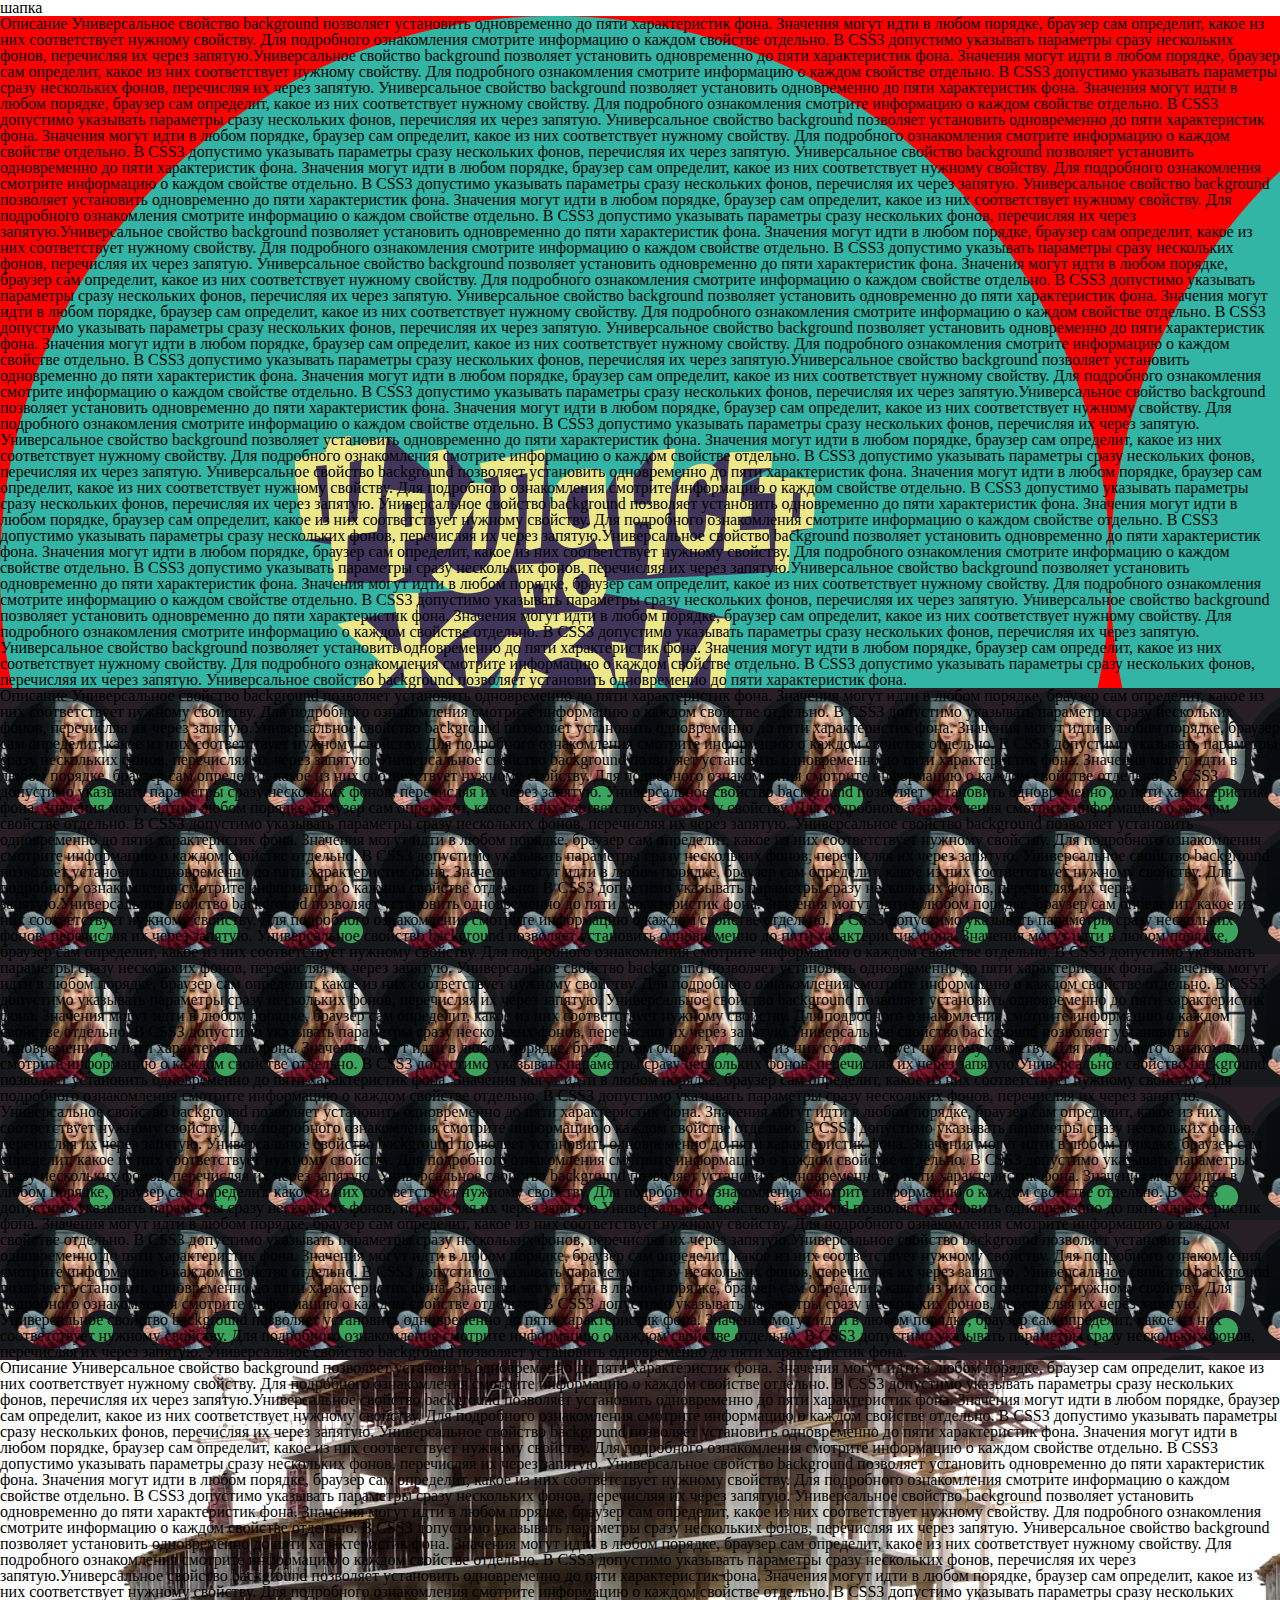
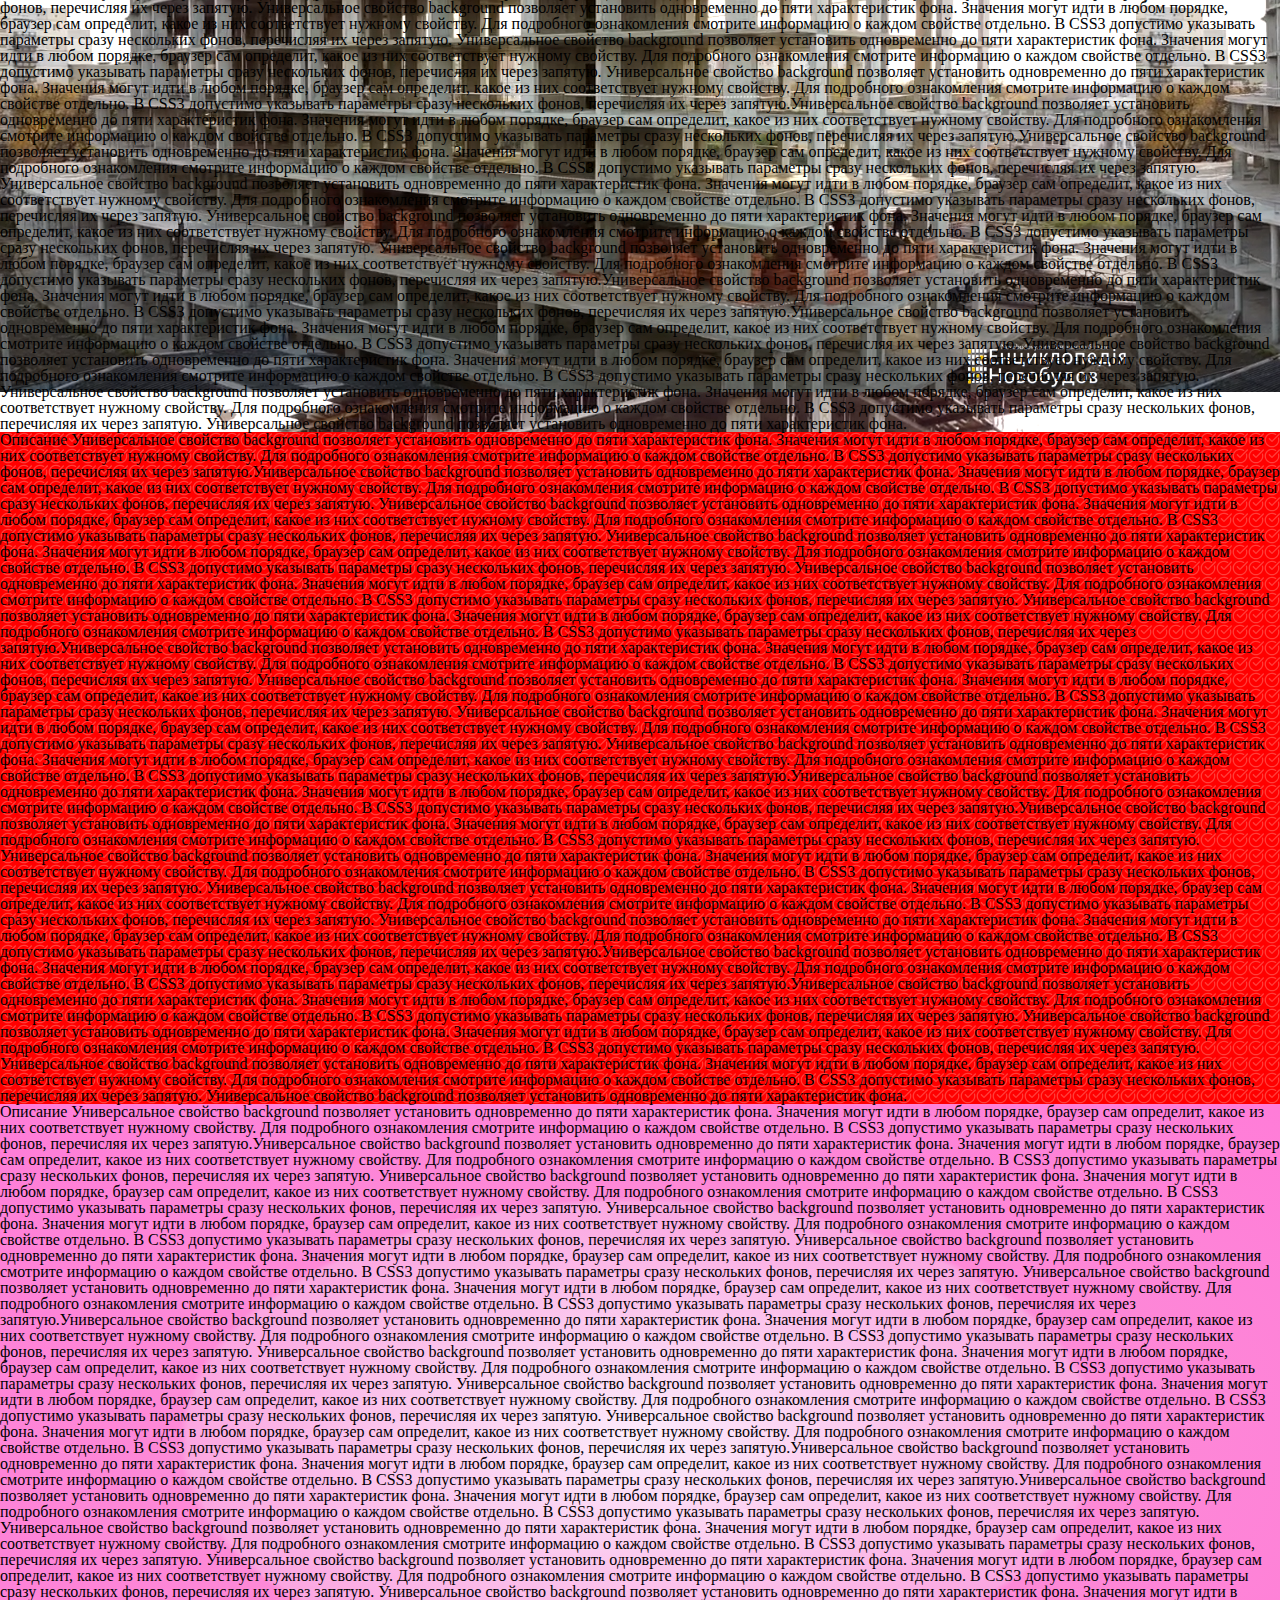
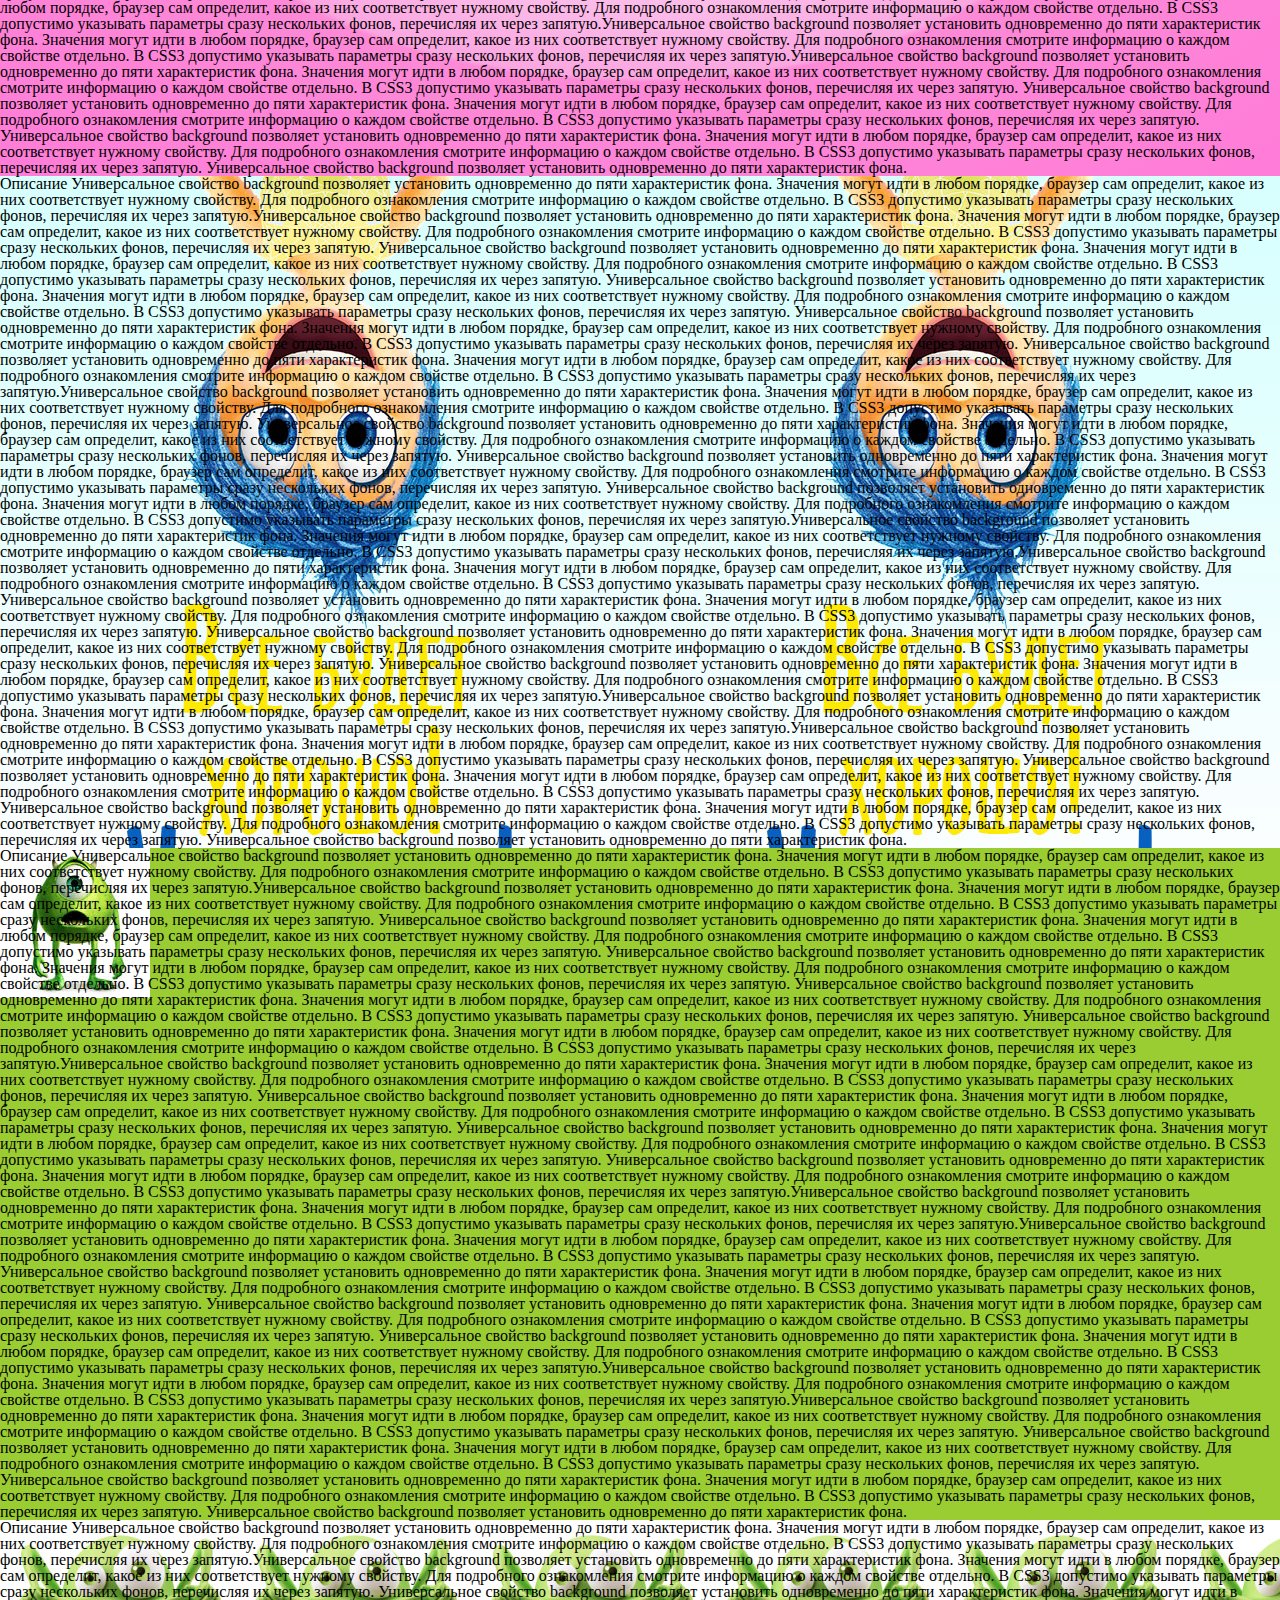
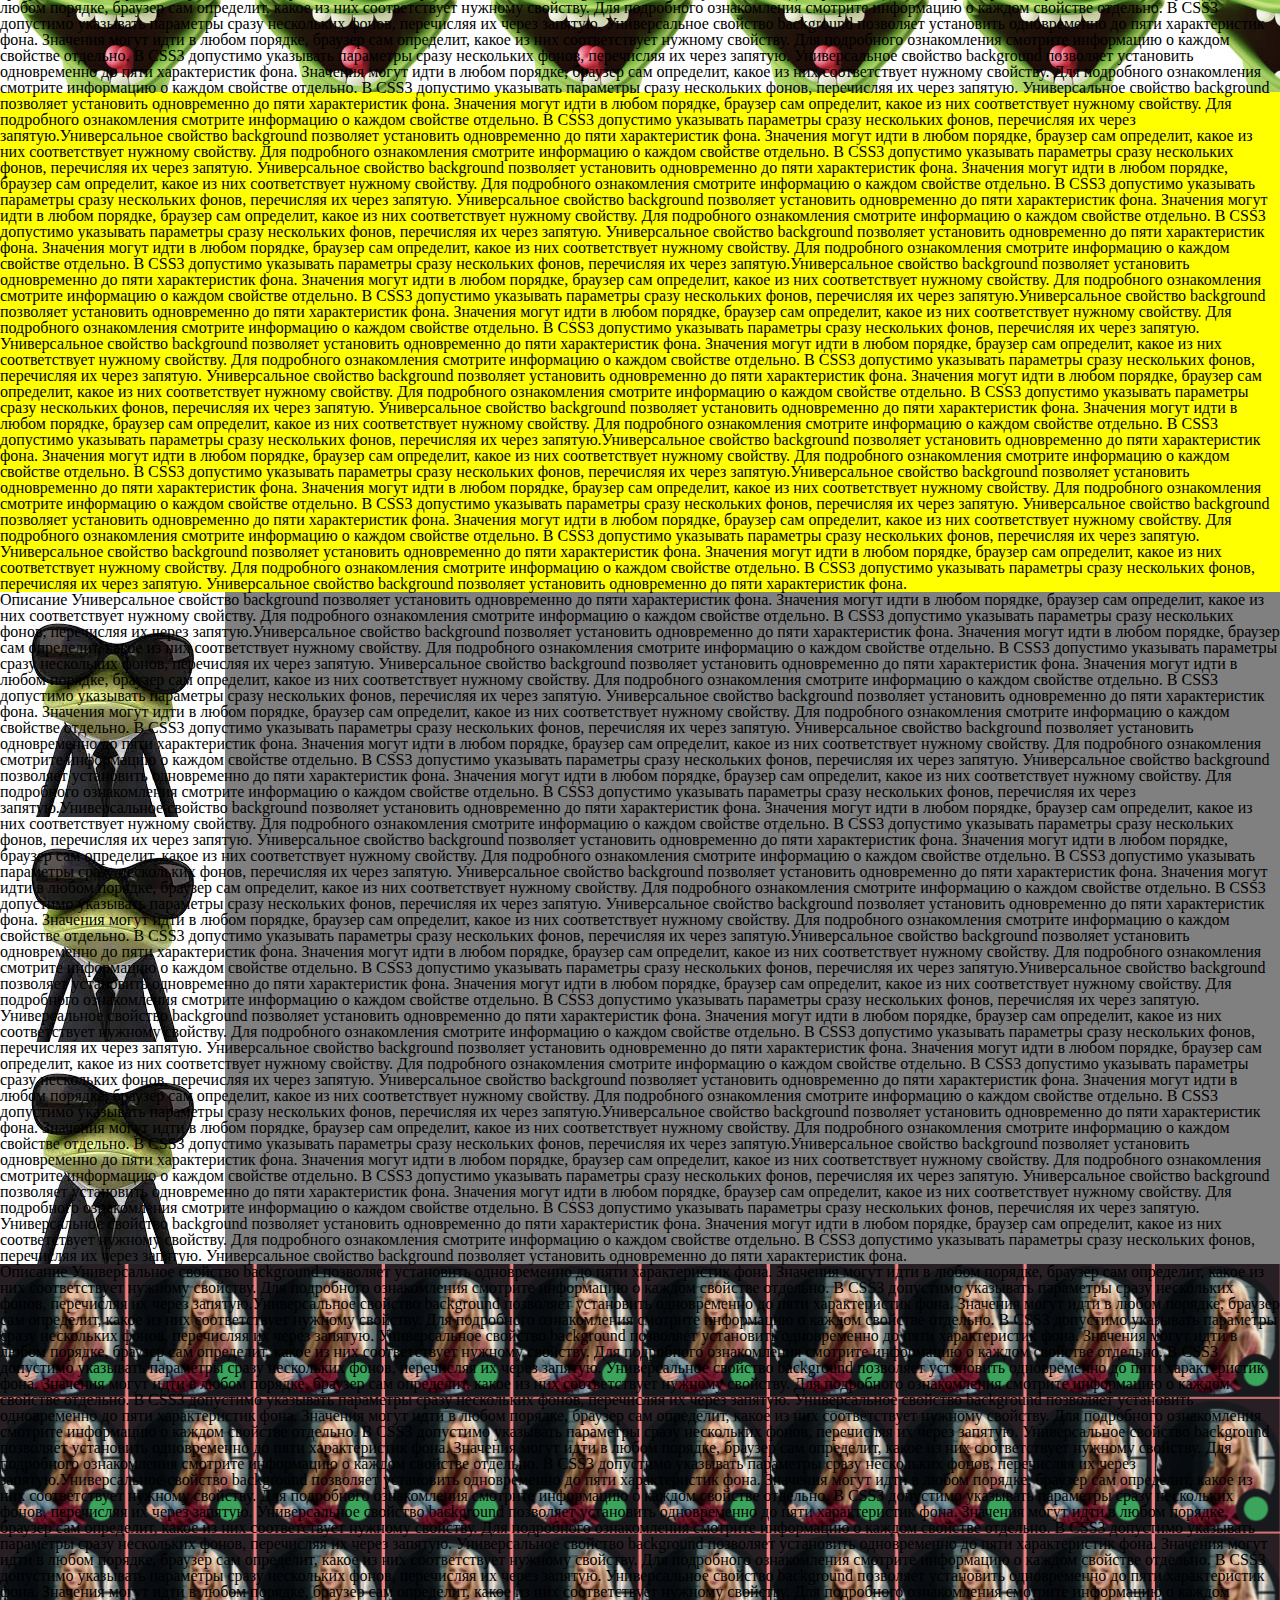
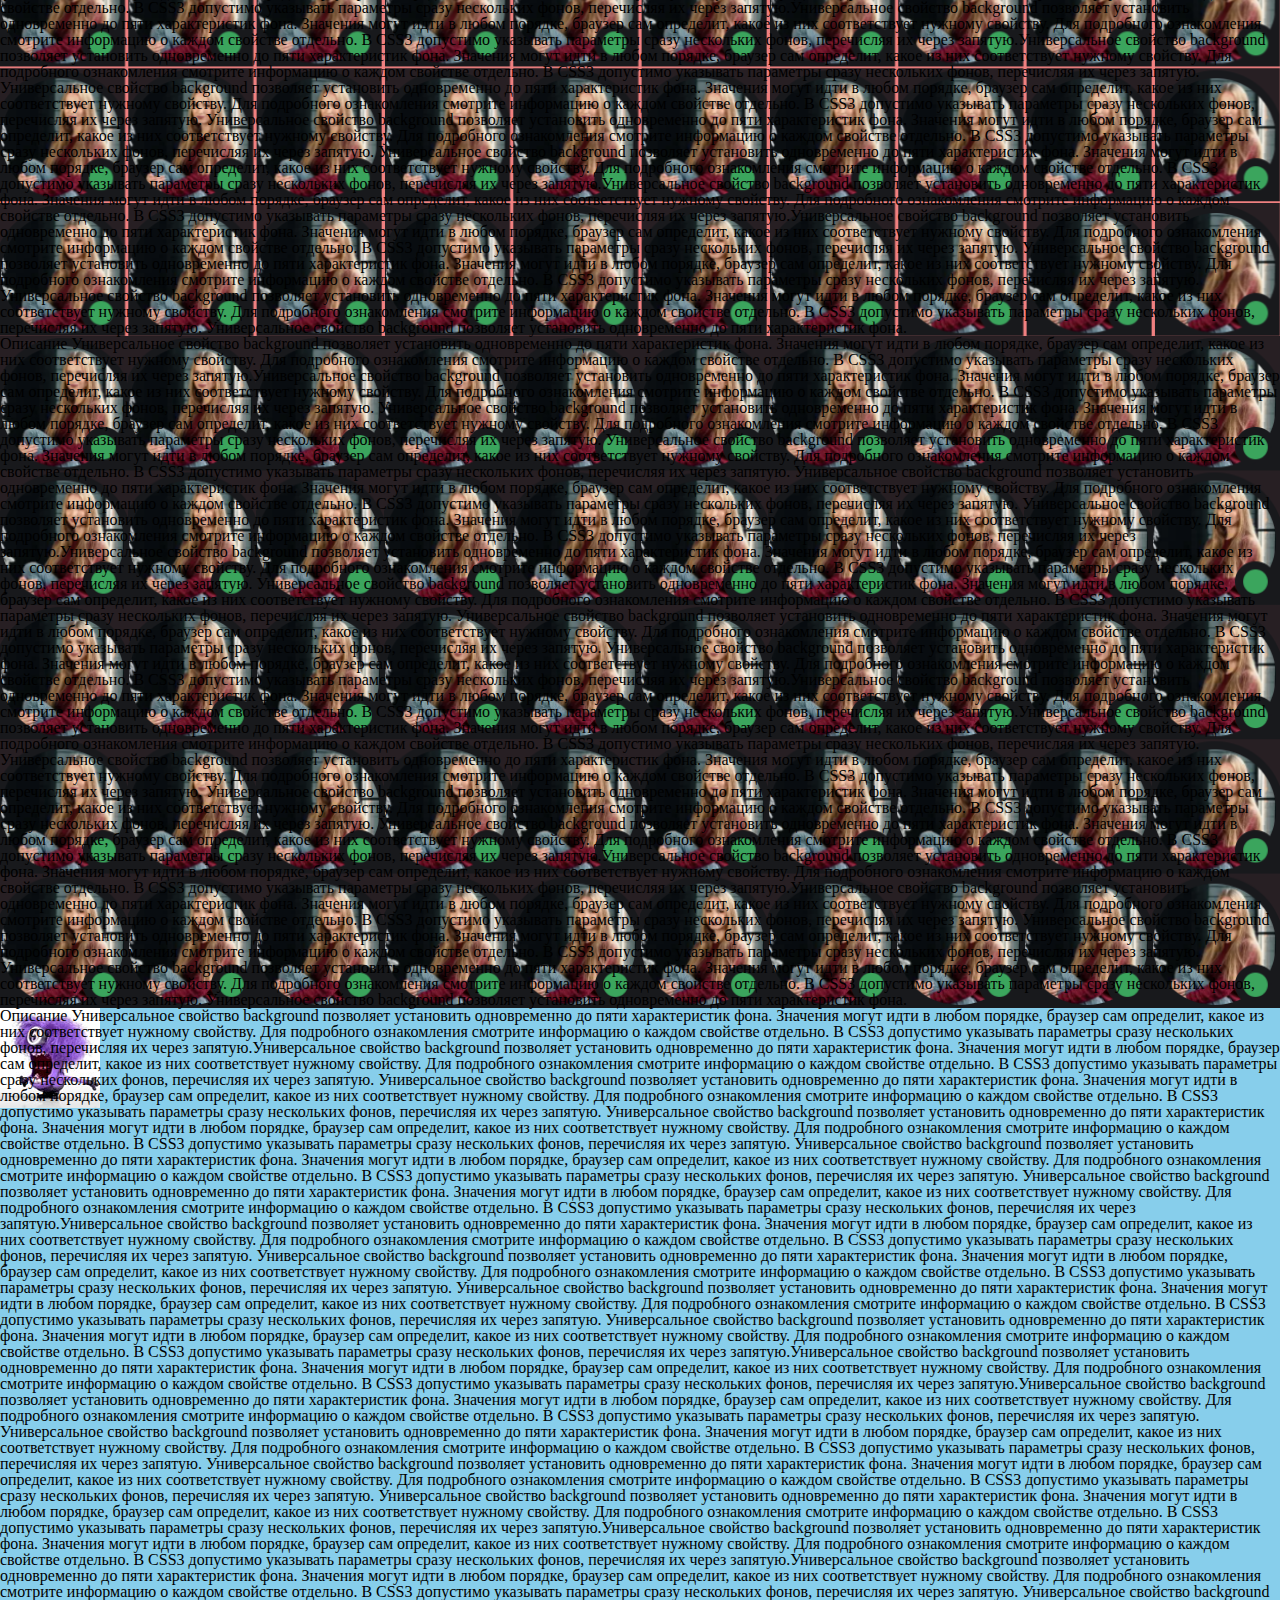
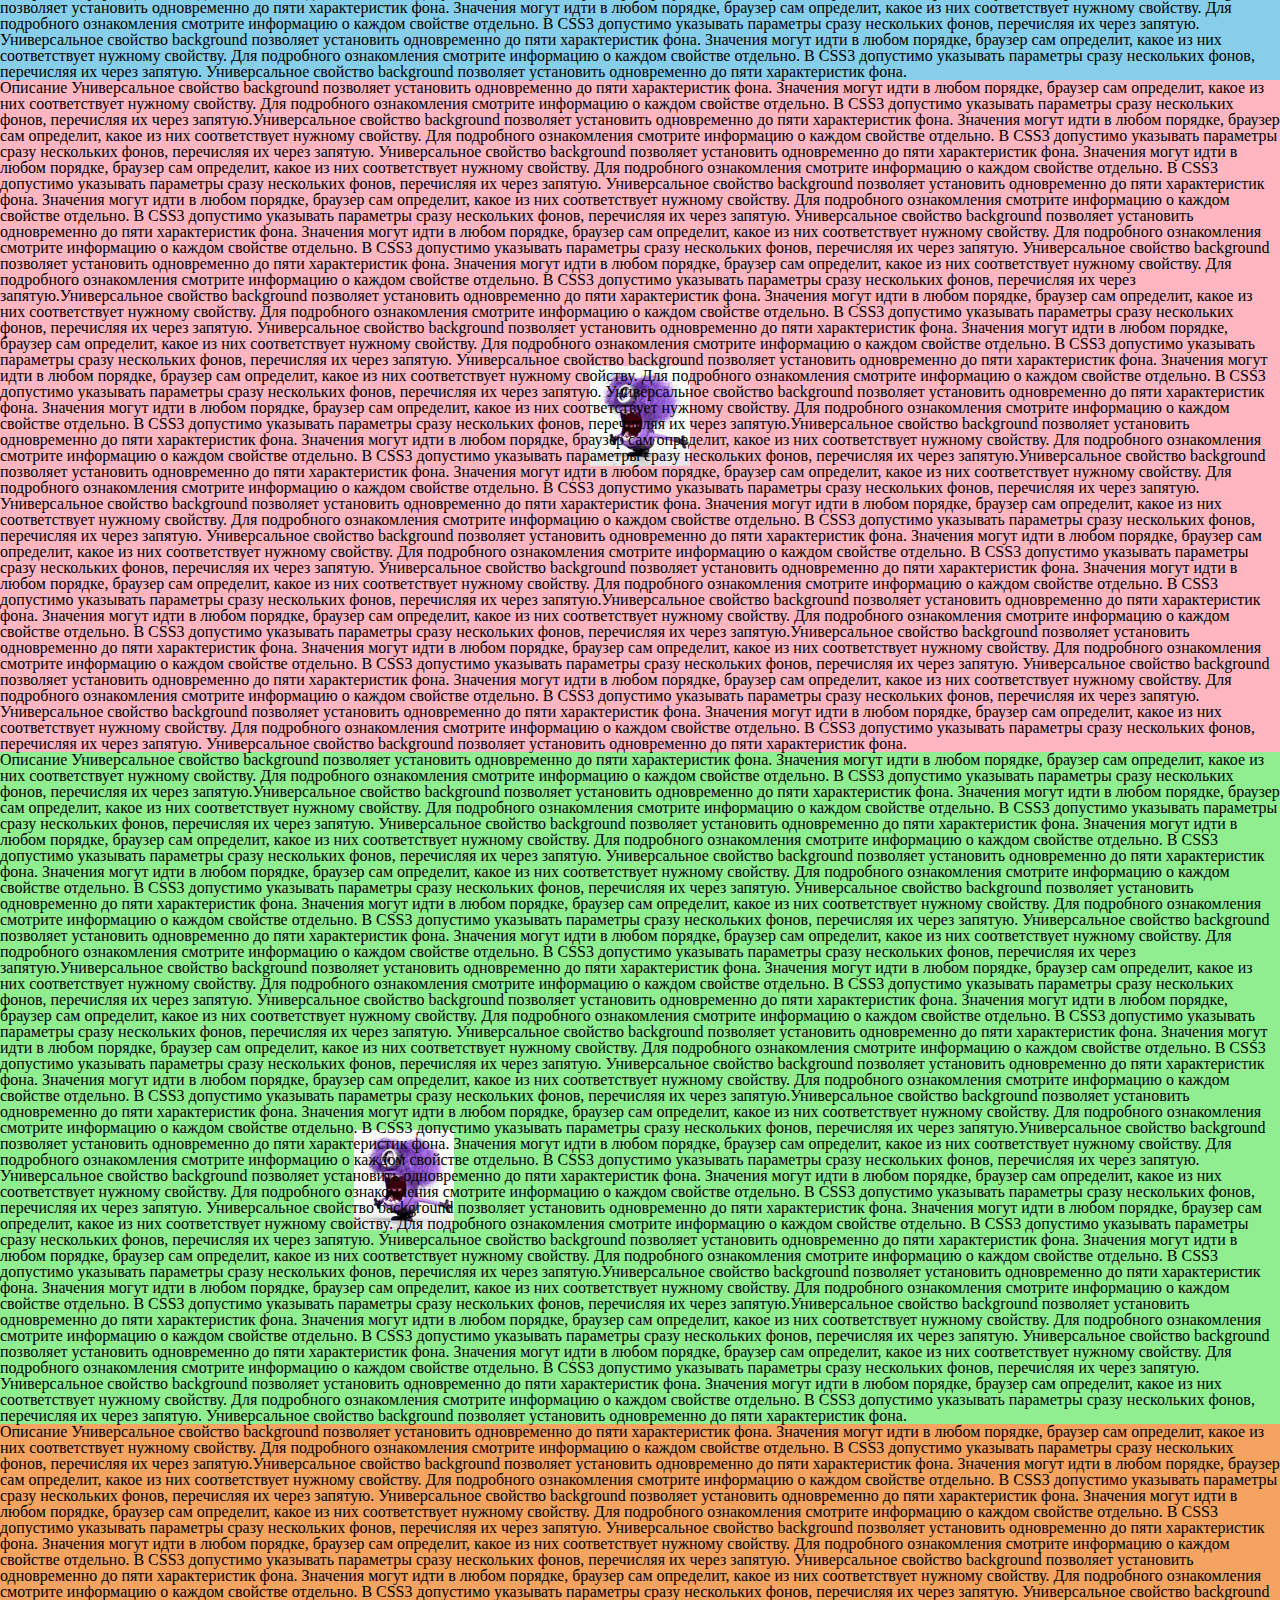
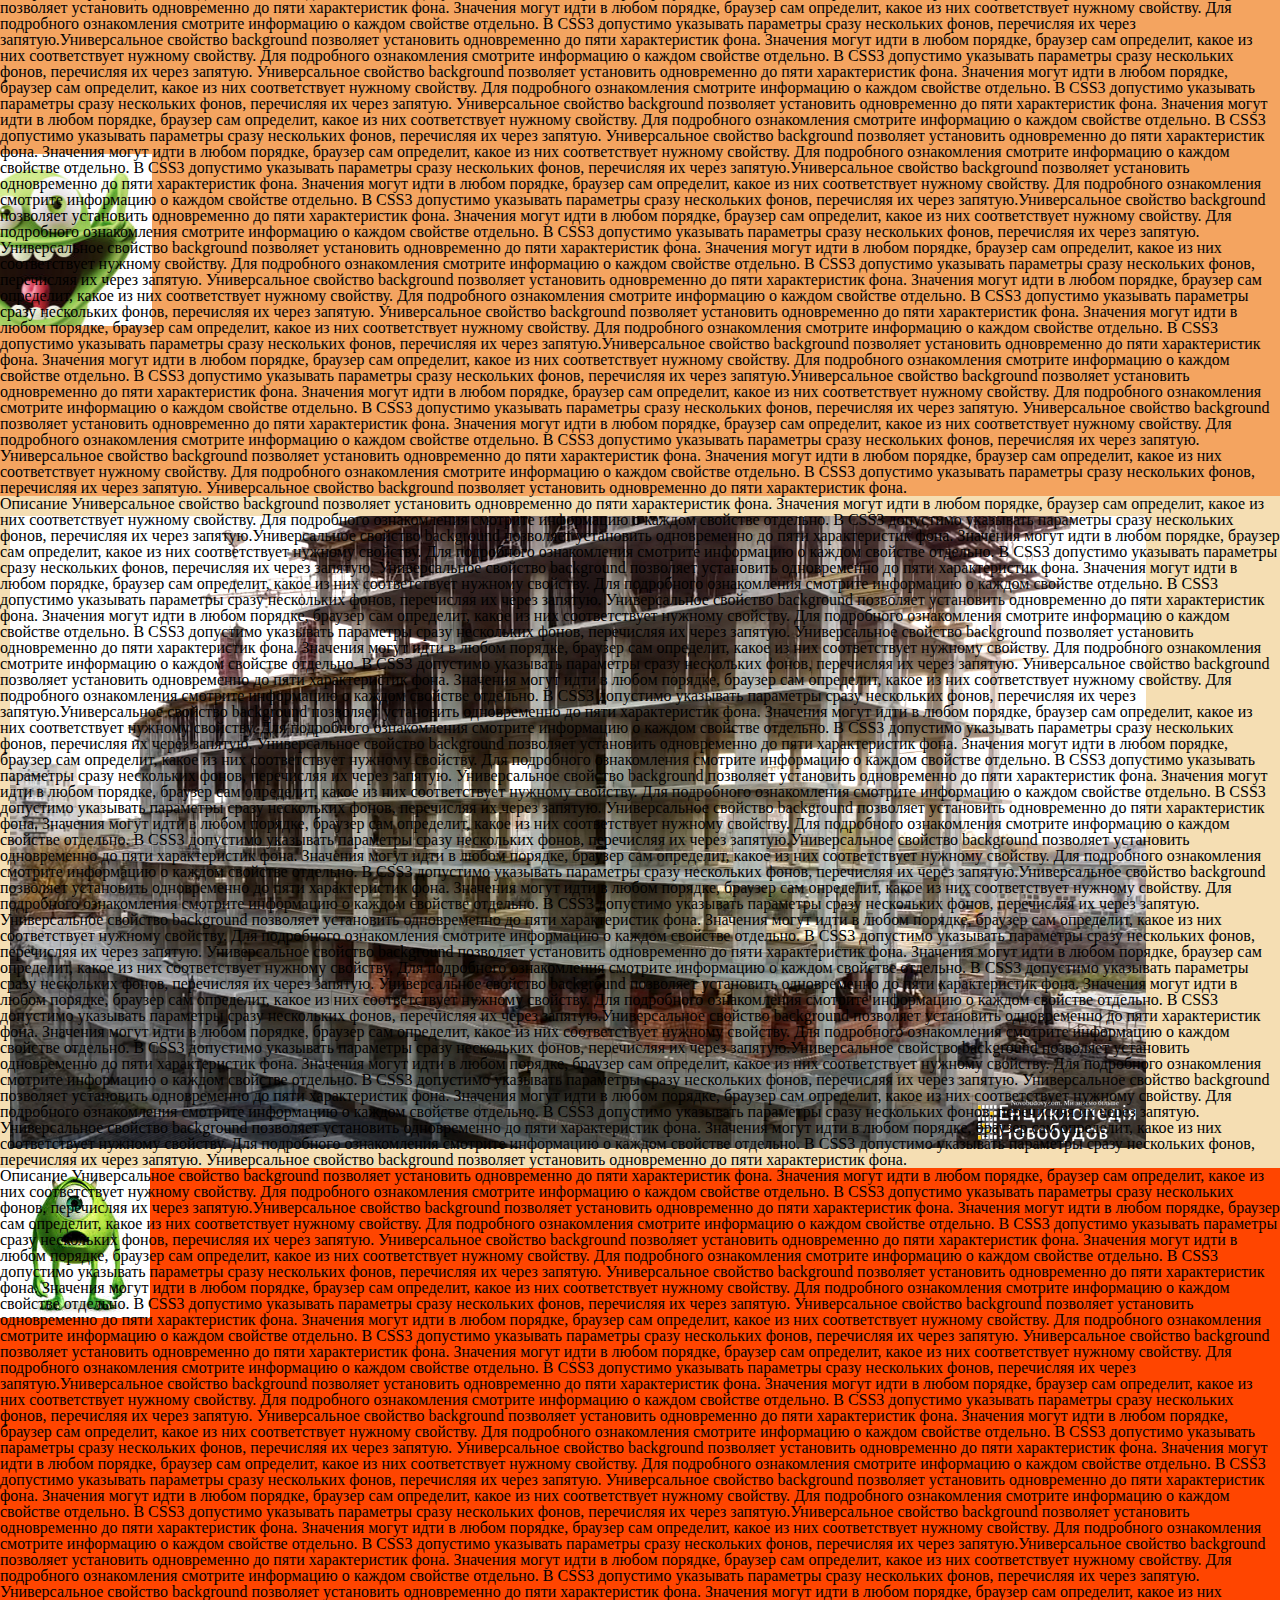
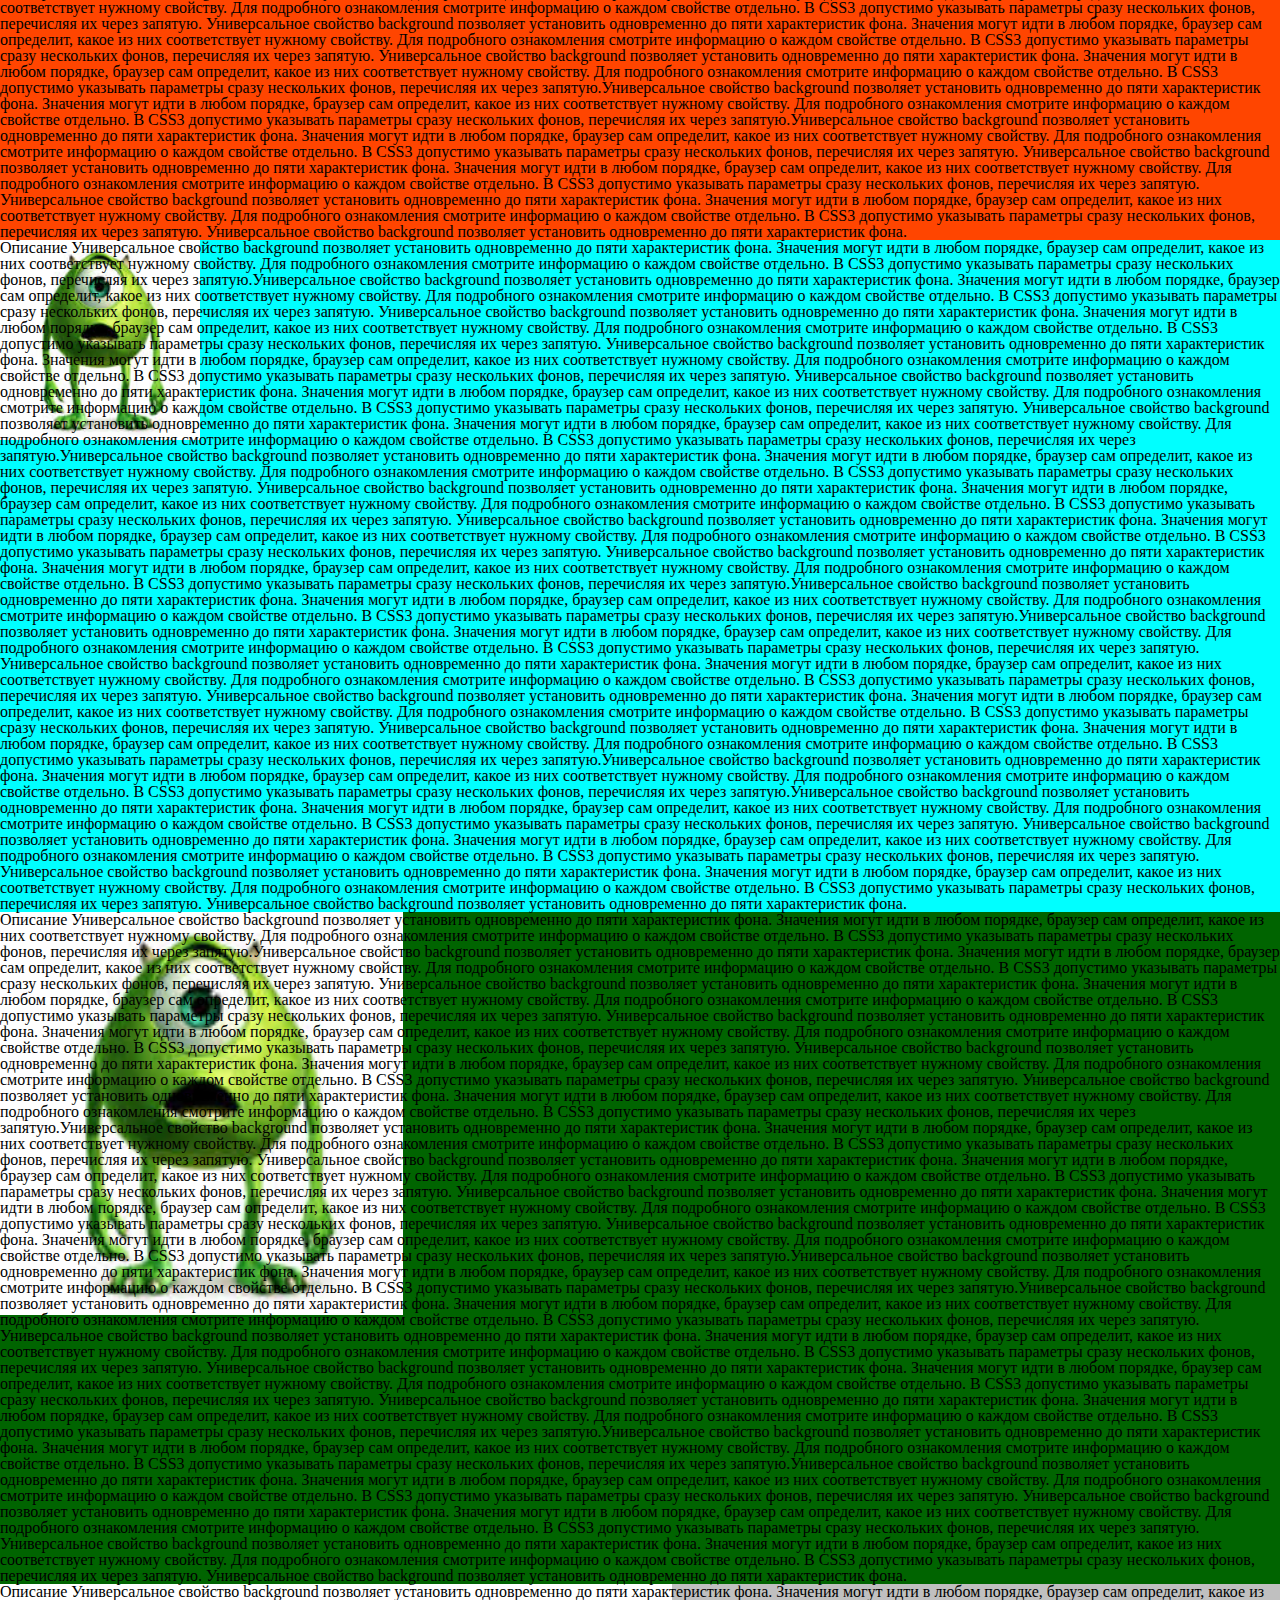
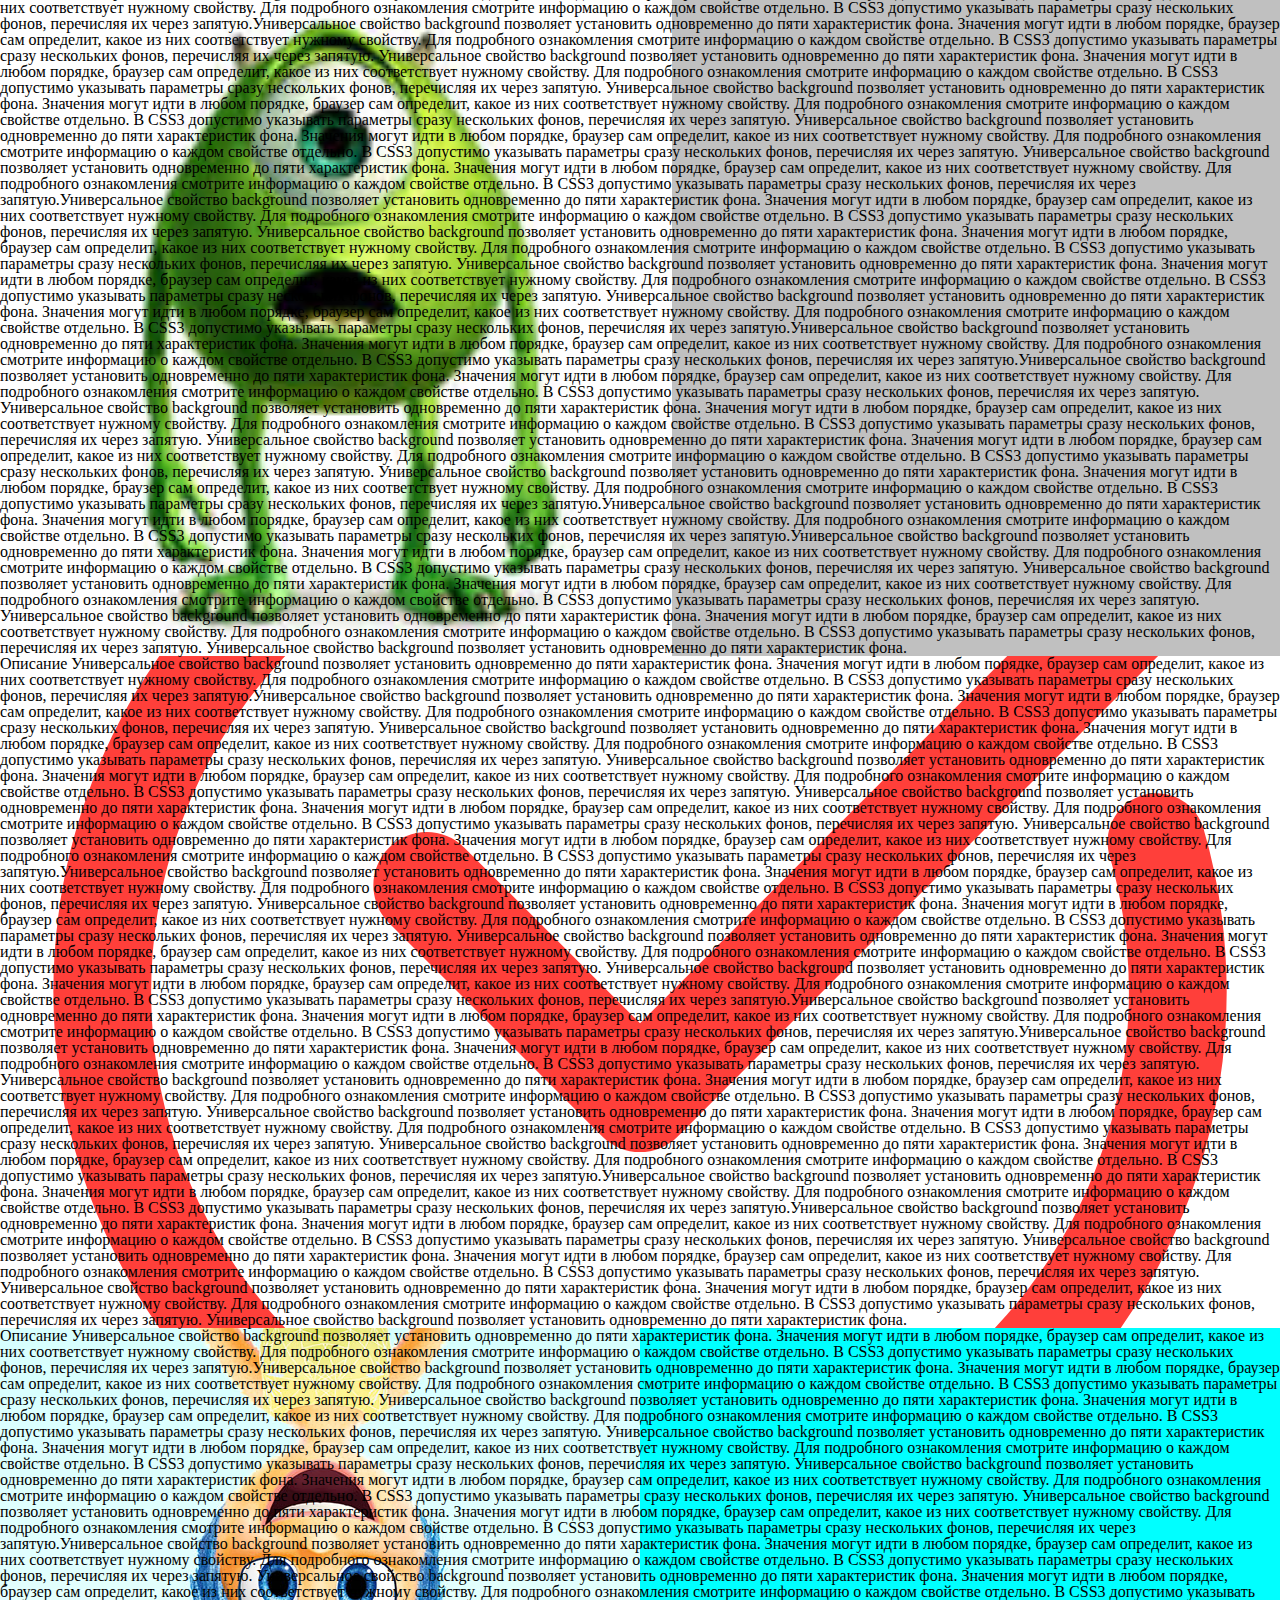
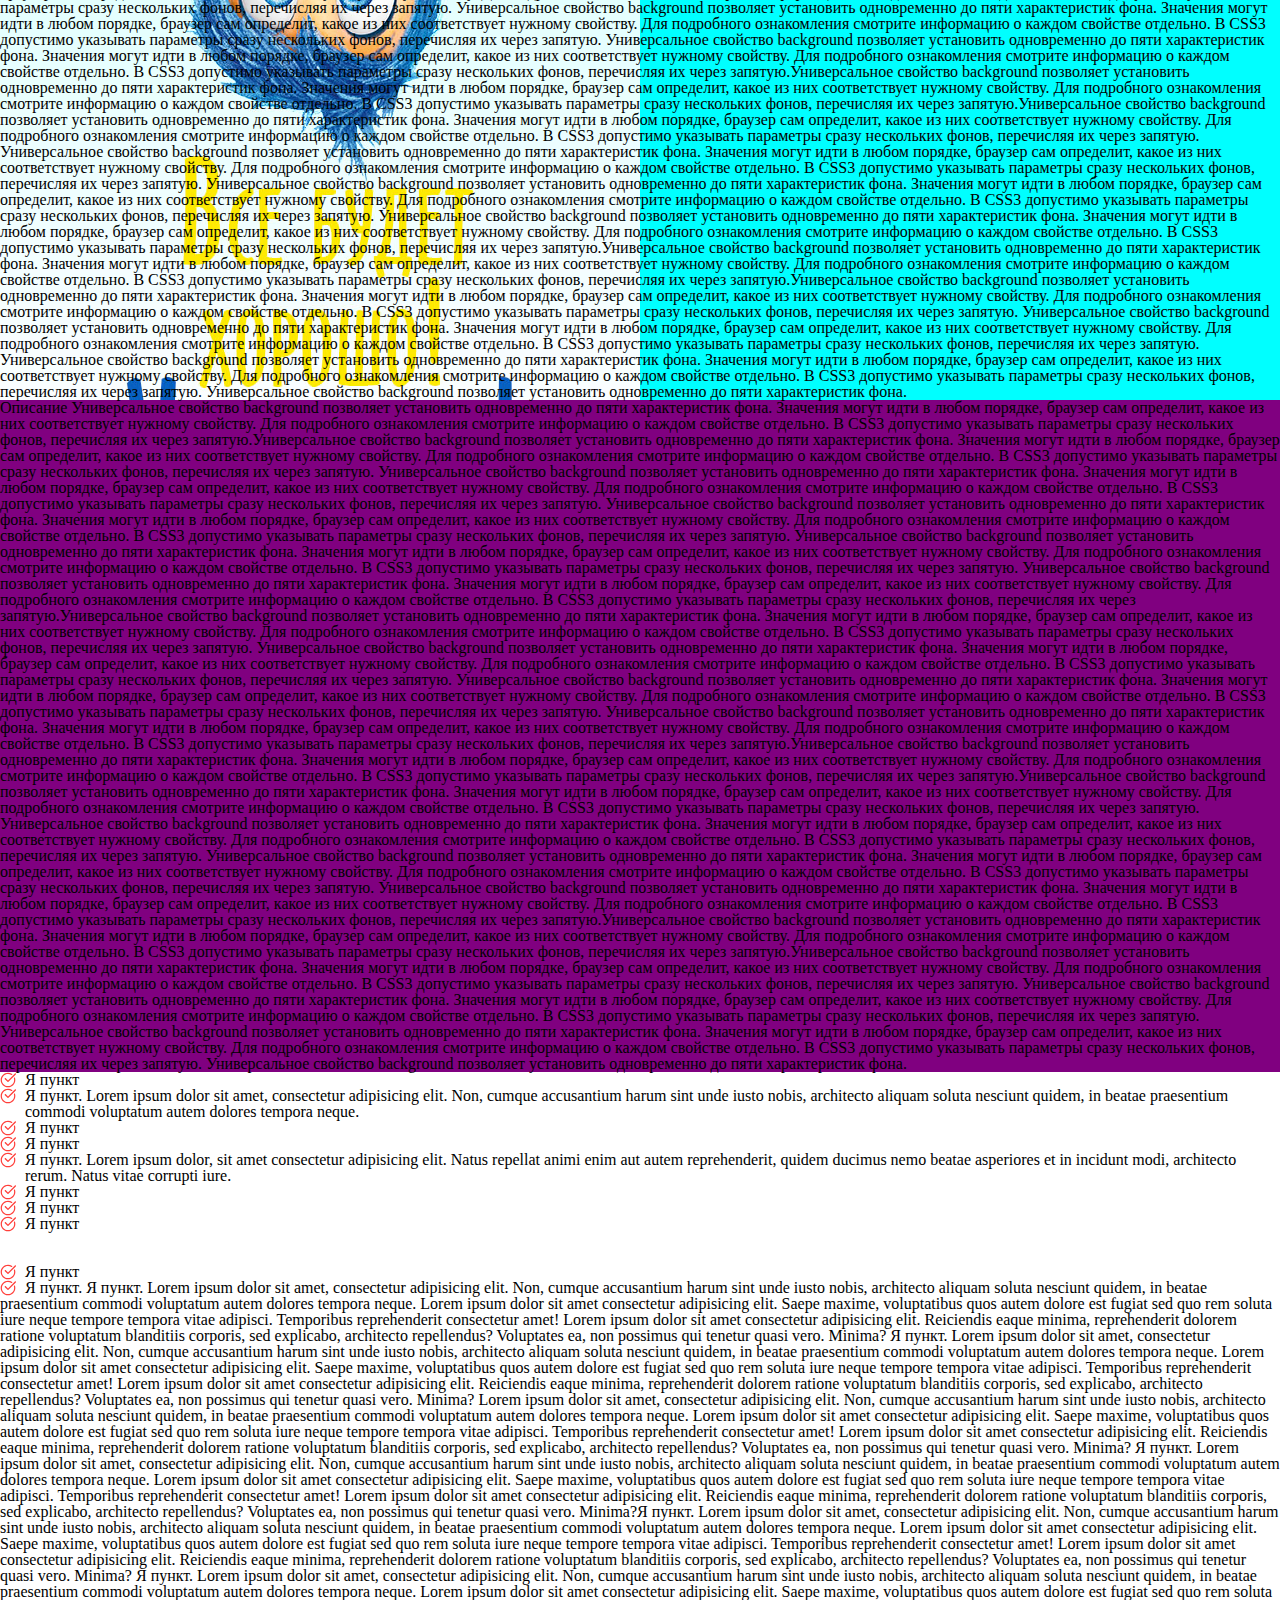
<file: index.html>
<!DOCTYPE html>
<html lang="ru">
	<head>
		<meta charset="UTF-8">
		<meta http-equiv="X-UA-Compatible" content="IE=edge">
		<meta name="viewport" content="width=device-width, initial-scale=1.0">
		<link rel="stylesheet" href="css/style.css">
		<title>Lesson 7 - Курс Зима 2022</title>
	</head>
	<body>
		<div class="wrapper">
			<header>шапка</header>
			<main>
				<div class="block">
					Описание
              Универсальное свойство background позволяет установить одновременно до пяти характеристик фона. Значения могут идти в любом порядке, браузер сам определит, какое из них соответствует нужному свойству. Для подробного ознакомления смотрите информацию о каждом свойстве отдельно. В CSS3 допустимо указывать параметры сразу нескольких фонов, перечисляя их через запятую.Универсальное свойство background позволяет установить одновременно до пяти характеристик фона. Значения могут идти в любом порядке, браузер сам определит, какое из них соответствует нужному свойству. Для подробного ознакомления смотрите информацию о каждом свойстве отдельно. В CSS3 допустимо указывать параметры сразу нескольких фонов, перечисляя их через запятую. Универсальное свойство background позволяет установить одновременно до пяти характеристик фона. Значения могут идти в любом порядке, браузер сам определит, какое из них соответствует нужному свойству. Для подробного ознакомления смотрите информацию о каждом свойстве отдельно. В CSS3 допустимо указывать параметры сразу нескольких фонов, перечисляя их через запятую. Универсальное свойство background позволяет установить одновременно до пяти характеристик фона. Значения могут идти в любом порядке, браузер сам определит, какое из них соответствует нужному свойству. Для подробного ознакомления смотрите информацию о каждом свойстве отдельно. В CSS3 допустимо указывать параметры сразу нескольких фонов, перечисляя их через запятую. Универсальное свойство background позволяет установить одновременно до пяти характеристик фона. Значения могут идти в любом порядке, браузер сам определит, какое из них соответствует нужному свойству. Для подробного ознакомления смотрите информацию о каждом свойстве отдельно. В CSS3 допустимо указывать параметры сразу нескольких фонов, перечисляя их через запятую. Универсальное свойство background позволяет установить одновременно до пяти характеристик фона. Значения могут идти в любом порядке, браузер сам определит, какое из них соответствует нужному свойству. Для подробного ознакомления смотрите информацию о каждом свойстве отдельно. В CSS3 допустимо указывать параметры сразу нескольких фонов, перечисляя их через запятую.Универсальное свойство background позволяет установить одновременно до пяти характеристик фона. Значения могут идти в любом порядке, браузер сам определит, какое из них соответствует нужному свойству. Для подробного ознакомления смотрите информацию о каждом свойстве отдельно. В CSS3 допустимо указывать параметры сразу нескольких фонов, перечисляя их через запятую. Универсальное свойство background позволяет установить одновременно до пяти характеристик фона. Значения могут идти в любом порядке, браузер сам определит, какое из них соответствует нужному свойству. Для подробного ознакомления смотрите информацию о каждом свойстве отдельно. В CSS3 допустимо указывать параметры сразу нескольких фонов, перечисляя их через запятую. Универсальное свойство background позволяет установить одновременно до пяти характеристик фона. Значения могут идти в любом порядке, браузер сам определит, какое из них соответствует нужному свойству. Для подробного ознакомления смотрите информацию о каждом свойстве отдельно. В CSS3 допустимо указывать параметры сразу нескольких фонов, перечисляя их через запятую. Универсальное свойство background позволяет установить одновременно до пяти характеристик фона. Значения могут идти в любом порядке, браузер сам определит, какое из них соответствует нужному свойству. Для подробного ознакомления смотрите информацию о каждом свойстве отдельно. В CSS3 допустимо указывать параметры сразу нескольких фонов, перечисляя их через запятую.Универсальное свойство background позволяет установить одновременно до пяти характеристик фона. Значения могут идти в любом порядке, браузер сам определит, какое из них соответствует нужному свойству. Для подробного ознакомления смотрите информацию о каждом свойстве отдельно. В CSS3 допустимо указывать параметры сразу нескольких фонов, перечисляя их через запятую.Универсальное свойство background позволяет установить одновременно до пяти характеристик фона. Значения могут идти в любом порядке, браузер сам определит, какое из них соответствует нужному свойству. Для подробного ознакомления смотрите информацию о каждом свойстве отдельно. В CSS3 допустимо указывать параметры сразу нескольких фонов, перечисляя их через запятую. Универсальное свойство background позволяет установить одновременно до пяти характеристик фона. Значения могут идти в любом порядке, браузер сам определит, какое из них соответствует нужному свойству. Для подробного ознакомления смотрите информацию о каждом свойстве отдельно. В CSS3 допустимо указывать параметры сразу нескольких фонов, перечисляя их через запятую. Универсальное свойство background позволяет установить одновременно до пяти характеристик фона. Значения могут идти в любом порядке, браузер сам определит, какое из них соответствует нужному свойству. Для подробного ознакомления смотрите информацию о каждом свойстве отдельно. В CSS3 допустимо указывать параметры сразу нескольких фонов, перечисляя их через запятую. Универсальное свойство background позволяет установить одновременно до пяти характеристик фона. Значения могут идти в любом порядке, браузер сам определит, какое из них соответствует нужному свойству. Для подробного ознакомления смотрите информацию о каждом свойстве отдельно. В CSS3 допустимо указывать параметры сразу нескольких фонов, перечисляя их через запятую.Универсальное свойство background позволяет установить одновременно до пяти характеристик фона. Значения могут идти в любом порядке, браузер сам определит, какое из них соответствует нужному свойству. Для подробного ознакомления смотрите информацию о каждом свойстве отдельно. В CSS3 допустимо указывать параметры сразу нескольких фонов, перечисляя их через запятую.Универсальное свойство background позволяет установить одновременно до пяти характеристик фона. Значения могут идти в любом порядке, браузер сам определит, какое из них соответствует нужному свойству. Для подробного ознакомления смотрите информацию о каждом свойстве отдельно. В CSS3 допустимо указывать параметры сразу нескольких фонов, перечисляя их через запятую. Универсальное свойство background позволяет установить одновременно до пяти характеристик фона. Значения могут идти в любом порядке, браузер сам определит, какое из них соответствует нужному свойству. Для подробного ознакомления смотрите информацию о каждом свойстве отдельно. В CSS3 допустимо указывать параметры сразу нескольких фонов, перечисляя их через запятую. Универсальное свойство background позволяет установить одновременно до пяти характеристик фона. Значения могут идти в любом порядке, браузер сам определит, какое из них соответствует нужному свойству. Для подробного ознакомления смотрите информацию о каждом свойстве отдельно. В CSS3 допустимо указывать параметры сразу нескольких фонов, перечисляя их через запятую. Универсальное свойство background позволяет установить одновременно до пяти характеристик фона. 
				</div>	
				<div class="block-2">
					Описание
              Универсальное свойство background позволяет установить одновременно до пяти характеристик фона. Значения могут идти в любом порядке, браузер сам определит, какое из них соответствует нужному свойству. Для подробного ознакомления смотрите информацию о каждом свойстве отдельно. В CSS3 допустимо указывать параметры сразу нескольких фонов, перечисляя их через запятую.Универсальное свойство background позволяет установить одновременно до пяти характеристик фона. Значения могут идти в любом порядке, браузер сам определит, какое из них соответствует нужному свойству. Для подробного ознакомления смотрите информацию о каждом свойстве отдельно. В CSS3 допустимо указывать параметры сразу нескольких фонов, перечисляя их через запятую. Универсальное свойство background позволяет установить одновременно до пяти характеристик фона. Значения могут идти в любом порядке, браузер сам определит, какое из них соответствует нужному свойству. Для подробного ознакомления смотрите информацию о каждом свойстве отдельно. В CSS3 допустимо указывать параметры сразу нескольких фонов, перечисляя их через запятую. Универсальное свойство background позволяет установить одновременно до пяти характеристик фона. Значения могут идти в любом порядке, браузер сам определит, какое из них соответствует нужному свойству. Для подробного ознакомления смотрите информацию о каждом свойстве отдельно. В CSS3 допустимо указывать параметры сразу нескольких фонов, перечисляя их через запятую. Универсальное свойство background позволяет установить одновременно до пяти характеристик фона. Значения могут идти в любом порядке, браузер сам определит, какое из них соответствует нужному свойству. Для подробного ознакомления смотрите информацию о каждом свойстве отдельно. В CSS3 допустимо указывать параметры сразу нескольких фонов, перечисляя их через запятую. Универсальное свойство background позволяет установить одновременно до пяти характеристик фона. Значения могут идти в любом порядке, браузер сам определит, какое из них соответствует нужному свойству. Для подробного ознакомления смотрите информацию о каждом свойстве отдельно. В CSS3 допустимо указывать параметры сразу нескольких фонов, перечисляя их через запятую.Универсальное свойство background позволяет установить одновременно до пяти характеристик фона. Значения могут идти в любом порядке, браузер сам определит, какое из них соответствует нужному свойству. Для подробного ознакомления смотрите информацию о каждом свойстве отдельно. В CSS3 допустимо указывать параметры сразу нескольких фонов, перечисляя их через запятую. Универсальное свойство background позволяет установить одновременно до пяти характеристик фона. Значения могут идти в любом порядке, браузер сам определит, какое из них соответствует нужному свойству. Для подробного ознакомления смотрите информацию о каждом свойстве отдельно. В CSS3 допустимо указывать параметры сразу нескольких фонов, перечисляя их через запятую. Универсальное свойство background позволяет установить одновременно до пяти характеристик фона. Значения могут идти в любом порядке, браузер сам определит, какое из них соответствует нужному свойству. Для подробного ознакомления смотрите информацию о каждом свойстве отдельно. В CSS3 допустимо указывать параметры сразу нескольких фонов, перечисляя их через запятую. Универсальное свойство background позволяет установить одновременно до пяти характеристик фона. Значения могут идти в любом порядке, браузер сам определит, какое из них соответствует нужному свойству. Для подробного ознакомления смотрите информацию о каждом свойстве отдельно. В CSS3 допустимо указывать параметры сразу нескольких фонов, перечисляя их через запятую.Универсальное свойство background позволяет установить одновременно до пяти характеристик фона. Значения могут идти в любом порядке, браузер сам определит, какое из них соответствует нужному свойству. Для подробного ознакомления смотрите информацию о каждом свойстве отдельно. В CSS3 допустимо указывать параметры сразу нескольких фонов, перечисляя их через запятую.Универсальное свойство background позволяет установить одновременно до пяти характеристик фона. Значения могут идти в любом порядке, браузер сам определит, какое из них соответствует нужному свойству. Для подробного ознакомления смотрите информацию о каждом свойстве отдельно. В CSS3 допустимо указывать параметры сразу нескольких фонов, перечисляя их через запятую. Универсальное свойство background позволяет установить одновременно до пяти характеристик фона. Значения могут идти в любом порядке, браузер сам определит, какое из них соответствует нужному свойству. Для подробного ознакомления смотрите информацию о каждом свойстве отдельно. В CSS3 допустимо указывать параметры сразу нескольких фонов, перечисляя их через запятую. Универсальное свойство background позволяет установить одновременно до пяти характеристик фона. Значения могут идти в любом порядке, браузер сам определит, какое из них соответствует нужному свойству. Для подробного ознакомления смотрите информацию о каждом свойстве отдельно. В CSS3 допустимо указывать параметры сразу нескольких фонов, перечисляя их через запятую. Универсальное свойство background позволяет установить одновременно до пяти характеристик фона. Значения могут идти в любом порядке, браузер сам определит, какое из них соответствует нужному свойству. Для подробного ознакомления смотрите информацию о каждом свойстве отдельно. В CSS3 допустимо указывать параметры сразу нескольких фонов, перечисляя их через запятую.Универсальное свойство background позволяет установить одновременно до пяти характеристик фона. Значения могут идти в любом порядке, браузер сам определит, какое из них соответствует нужному свойству. Для подробного ознакомления смотрите информацию о каждом свойстве отдельно. В CSS3 допустимо указывать параметры сразу нескольких фонов, перечисляя их через запятую.Универсальное свойство background позволяет установить одновременно до пяти характеристик фона. Значения могут идти в любом порядке, браузер сам определит, какое из них соответствует нужному свойству. Для подробного ознакомления смотрите информацию о каждом свойстве отдельно. В CSS3 допустимо указывать параметры сразу нескольких фонов, перечисляя их через запятую. Универсальное свойство background позволяет установить одновременно до пяти характеристик фона. Значения могут идти в любом порядке, браузер сам определит, какое из них соответствует нужному свойству. Для подробного ознакомления смотрите информацию о каждом свойстве отдельно. В CSS3 допустимо указывать параметры сразу нескольких фонов, перечисляя их через запятую. Универсальное свойство background позволяет установить одновременно до пяти характеристик фона. Значения могут идти в любом порядке, браузер сам определит, какое из них соответствует нужному свойству. Для подробного ознакомления смотрите информацию о каждом свойстве отдельно. В CSS3 допустимо указывать параметры сразу нескольких фонов, перечисляя их через запятую. Универсальное свойство background позволяет установить одновременно до пяти характеристик фона. 
				</div>
				<div class="block-3">
					Описание
              Универсальное свойство background позволяет установить одновременно до пяти характеристик фона. Значения могут идти в любом порядке, браузер сам определит, какое из них соответствует нужному свойству. Для подробного ознакомления смотрите информацию о каждом свойстве отдельно. В CSS3 допустимо указывать параметры сразу нескольких фонов, перечисляя их через запятую.Универсальное свойство background позволяет установить одновременно до пяти характеристик фона. Значения могут идти в любом порядке, браузер сам определит, какое из них соответствует нужному свойству. Для подробного ознакомления смотрите информацию о каждом свойстве отдельно. В CSS3 допустимо указывать параметры сразу нескольких фонов, перечисляя их через запятую. Универсальное свойство background позволяет установить одновременно до пяти характеристик фона. Значения могут идти в любом порядке, браузер сам определит, какое из них соответствует нужному свойству. Для подробного ознакомления смотрите информацию о каждом свойстве отдельно. В CSS3 допустимо указывать параметры сразу нескольких фонов, перечисляя их через запятую. Универсальное свойство background позволяет установить одновременно до пяти характеристик фона. Значения могут идти в любом порядке, браузер сам определит, какое из них соответствует нужному свойству. Для подробного ознакомления смотрите информацию о каждом свойстве отдельно. В CSS3 допустимо указывать параметры сразу нескольких фонов, перечисляя их через запятую. Универсальное свойство background позволяет установить одновременно до пяти характеристик фона. Значения могут идти в любом порядке, браузер сам определит, какое из них соответствует нужному свойству. Для подробного ознакомления смотрите информацию о каждом свойстве отдельно. В CSS3 допустимо указывать параметры сразу нескольких фонов, перечисляя их через запятую. Универсальное свойство background позволяет установить одновременно до пяти характеристик фона. Значения могут идти в любом порядке, браузер сам определит, какое из них соответствует нужному свойству. Для подробного ознакомления смотрите информацию о каждом свойстве отдельно. В CSS3 допустимо указывать параметры сразу нескольких фонов, перечисляя их через запятую.Универсальное свойство background позволяет установить одновременно до пяти характеристик фона. Значения могут идти в любом порядке, браузер сам определит, какое из них соответствует нужному свойству. Для подробного ознакомления смотрите информацию о каждом свойстве отдельно. В CSS3 допустимо указывать параметры сразу нескольких фонов, перечисляя их через запятую. Универсальное свойство background позволяет установить одновременно до пяти характеристик фона. Значения могут идти в любом порядке, браузер сам определит, какое из них соответствует нужному свойству. Для подробного ознакомления смотрите информацию о каждом свойстве отдельно. В CSS3 допустимо указывать параметры сразу нескольких фонов, перечисляя их через запятую. Универсальное свойство background позволяет установить одновременно до пяти характеристик фона. Значения могут идти в любом порядке, браузер сам определит, какое из них соответствует нужному свойству. Для подробного ознакомления смотрите информацию о каждом свойстве отдельно. В CSS3 допустимо указывать параметры сразу нескольких фонов, перечисляя их через запятую. Универсальное свойство background позволяет установить одновременно до пяти характеристик фона. Значения могут идти в любом порядке, браузер сам определит, какое из них соответствует нужному свойству. Для подробного ознакомления смотрите информацию о каждом свойстве отдельно. В CSS3 допустимо указывать параметры сразу нескольких фонов, перечисляя их через запятую.Универсальное свойство background позволяет установить одновременно до пяти характеристик фона. Значения могут идти в любом порядке, браузер сам определит, какое из них соответствует нужному свойству. Для подробного ознакомления смотрите информацию о каждом свойстве отдельно. В CSS3 допустимо указывать параметры сразу нескольких фонов, перечисляя их через запятую.Универсальное свойство background позволяет установить одновременно до пяти характеристик фона. Значения могут идти в любом порядке, браузер сам определит, какое из них соответствует нужному свойству. Для подробного ознакомления смотрите информацию о каждом свойстве отдельно. В CSS3 допустимо указывать параметры сразу нескольких фонов, перечисляя их через запятую. Универсальное свойство background позволяет установить одновременно до пяти характеристик фона. Значения могут идти в любом порядке, браузер сам определит, какое из них соответствует нужному свойству. Для подробного ознакомления смотрите информацию о каждом свойстве отдельно. В CSS3 допустимо указывать параметры сразу нескольких фонов, перечисляя их через запятую. Универсальное свойство background позволяет установить одновременно до пяти характеристик фона. Значения могут идти в любом порядке, браузер сам определит, какое из них соответствует нужному свойству. Для подробного ознакомления смотрите информацию о каждом свойстве отдельно. В CSS3 допустимо указывать параметры сразу нескольких фонов, перечисляя их через запятую. Универсальное свойство background позволяет установить одновременно до пяти характеристик фона. Значения могут идти в любом порядке, браузер сам определит, какое из них соответствует нужному свойству. Для подробного ознакомления смотрите информацию о каждом свойстве отдельно. В CSS3 допустимо указывать параметры сразу нескольких фонов, перечисляя их через запятую.Универсальное свойство background позволяет установить одновременно до пяти характеристик фона. Значения могут идти в любом порядке, браузер сам определит, какое из них соответствует нужному свойству. Для подробного ознакомления смотрите информацию о каждом свойстве отдельно. В CSS3 допустимо указывать параметры сразу нескольких фонов, перечисляя их через запятую.Универсальное свойство background позволяет установить одновременно до пяти характеристик фона. Значения могут идти в любом порядке, браузер сам определит, какое из них соответствует нужному свойству. Для подробного ознакомления смотрите информацию о каждом свойстве отдельно. В CSS3 допустимо указывать параметры сразу нескольких фонов, перечисляя их через запятую. Универсальное свойство background позволяет установить одновременно до пяти характеристик фона. Значения могут идти в любом порядке, браузер сам определит, какое из них соответствует нужному свойству. Для подробного ознакомления смотрите информацию о каждом свойстве отдельно. В CSS3 допустимо указывать параметры сразу нескольких фонов, перечисляя их через запятую. Универсальное свойство background позволяет установить одновременно до пяти характеристик фона. Значения могут идти в любом порядке, браузер сам определит, какое из них соответствует нужному свойству. Для подробного ознакомления смотрите информацию о каждом свойстве отдельно. В CSS3 допустимо указывать параметры сразу нескольких фонов, перечисляя их через запятую. Универсальное свойство background позволяет установить одновременно до пяти характеристик фона. 
				</div>
				<div class="block-4">
					Описание
              Универсальное свойство background позволяет установить одновременно до пяти характеристик фона. Значения могут идти в любом порядке, браузер сам определит, какое из них соответствует нужному свойству. Для подробного ознакомления смотрите информацию о каждом свойстве отдельно. В CSS3 допустимо указывать параметры сразу нескольких фонов, перечисляя их через запятую.Универсальное свойство background позволяет установить одновременно до пяти характеристик фона. Значения могут идти в любом порядке, браузер сам определит, какое из них соответствует нужному свойству. Для подробного ознакомления смотрите информацию о каждом свойстве отдельно. В CSS3 допустимо указывать параметры сразу нескольких фонов, перечисляя их через запятую. Универсальное свойство background позволяет установить одновременно до пяти характеристик фона. Значения могут идти в любом порядке, браузер сам определит, какое из них соответствует нужному свойству. Для подробного ознакомления смотрите информацию о каждом свойстве отдельно. В CSS3 допустимо указывать параметры сразу нескольких фонов, перечисляя их через запятую. Универсальное свойство background позволяет установить одновременно до пяти характеристик фона. Значения могут идти в любом порядке, браузер сам определит, какое из них соответствует нужному свойству. Для подробного ознакомления смотрите информацию о каждом свойстве отдельно. В CSS3 допустимо указывать параметры сразу нескольких фонов, перечисляя их через запятую. Универсальное свойство background позволяет установить одновременно до пяти характеристик фона. Значения могут идти в любом порядке, браузер сам определит, какое из них соответствует нужному свойству. Для подробного ознакомления смотрите информацию о каждом свойстве отдельно. В CSS3 допустимо указывать параметры сразу нескольких фонов, перечисляя их через запятую. Универсальное свойство background позволяет установить одновременно до пяти характеристик фона. Значения могут идти в любом порядке, браузер сам определит, какое из них соответствует нужному свойству. Для подробного ознакомления смотрите информацию о каждом свойстве отдельно. В CSS3 допустимо указывать параметры сразу нескольких фонов, перечисляя их через запятую.Универсальное свойство background позволяет установить одновременно до пяти характеристик фона. Значения могут идти в любом порядке, браузер сам определит, какое из них соответствует нужному свойству. Для подробного ознакомления смотрите информацию о каждом свойстве отдельно. В CSS3 допустимо указывать параметры сразу нескольких фонов, перечисляя их через запятую. Универсальное свойство background позволяет установить одновременно до пяти характеристик фона. Значения могут идти в любом порядке, браузер сам определит, какое из них соответствует нужному свойству. Для подробного ознакомления смотрите информацию о каждом свойстве отдельно. В CSS3 допустимо указывать параметры сразу нескольких фонов, перечисляя их через запятую. Универсальное свойство background позволяет установить одновременно до пяти характеристик фона. Значения могут идти в любом порядке, браузер сам определит, какое из них соответствует нужному свойству. Для подробного ознакомления смотрите информацию о каждом свойстве отдельно. В CSS3 допустимо указывать параметры сразу нескольких фонов, перечисляя их через запятую. Универсальное свойство background позволяет установить одновременно до пяти характеристик фона. Значения могут идти в любом порядке, браузер сам определит, какое из них соответствует нужному свойству. Для подробного ознакомления смотрите информацию о каждом свойстве отдельно. В CSS3 допустимо указывать параметры сразу нескольких фонов, перечисляя их через запятую.Универсальное свойство background позволяет установить одновременно до пяти характеристик фона. Значения могут идти в любом порядке, браузер сам определит, какое из них соответствует нужному свойству. Для подробного ознакомления смотрите информацию о каждом свойстве отдельно. В CSS3 допустимо указывать параметры сразу нескольких фонов, перечисляя их через запятую.Универсальное свойство background позволяет установить одновременно до пяти характеристик фона. Значения могут идти в любом порядке, браузер сам определит, какое из них соответствует нужному свойству. Для подробного ознакомления смотрите информацию о каждом свойстве отдельно. В CSS3 допустимо указывать параметры сразу нескольких фонов, перечисляя их через запятую. Универсальное свойство background позволяет установить одновременно до пяти характеристик фона. Значения могут идти в любом порядке, браузер сам определит, какое из них соответствует нужному свойству. Для подробного ознакомления смотрите информацию о каждом свойстве отдельно. В CSS3 допустимо указывать параметры сразу нескольких фонов, перечисляя их через запятую. Универсальное свойство background позволяет установить одновременно до пяти характеристик фона. Значения могут идти в любом порядке, браузер сам определит, какое из них соответствует нужному свойству. Для подробного ознакомления смотрите информацию о каждом свойстве отдельно. В CSS3 допустимо указывать параметры сразу нескольких фонов, перечисляя их через запятую. Универсальное свойство background позволяет установить одновременно до пяти характеристик фона. Значения могут идти в любом порядке, браузер сам определит, какое из них соответствует нужному свойству. Для подробного ознакомления смотрите информацию о каждом свойстве отдельно. В CSS3 допустимо указывать параметры сразу нескольких фонов, перечисляя их через запятую.Универсальное свойство background позволяет установить одновременно до пяти характеристик фона. Значения могут идти в любом порядке, браузер сам определит, какое из них соответствует нужному свойству. Для подробного ознакомления смотрите информацию о каждом свойстве отдельно. В CSS3 допустимо указывать параметры сразу нескольких фонов, перечисляя их через запятую.Универсальное свойство background позволяет установить одновременно до пяти характеристик фона. Значения могут идти в любом порядке, браузер сам определит, какое из них соответствует нужному свойству. Для подробного ознакомления смотрите информацию о каждом свойстве отдельно. В CSS3 допустимо указывать параметры сразу нескольких фонов, перечисляя их через запятую. Универсальное свойство background позволяет установить одновременно до пяти характеристик фона. Значения могут идти в любом порядке, браузер сам определит, какое из них соответствует нужному свойству. Для подробного ознакомления смотрите информацию о каждом свойстве отдельно. В CSS3 допустимо указывать параметры сразу нескольких фонов, перечисляя их через запятую. Универсальное свойство background позволяет установить одновременно до пяти характеристик фона. Значения могут идти в любом порядке, браузер сам определит, какое из них соответствует нужному свойству. Для подробного ознакомления смотрите информацию о каждом свойстве отдельно. В CSS3 допустимо указывать параметры сразу нескольких фонов, перечисляя их через запятую. Универсальное свойство background позволяет установить одновременно до пяти характеристик фона. 
				</div>
				<div class="block-5">
					Описание
              Универсальное свойство background позволяет установить одновременно до пяти характеристик фона. Значения могут идти в любом порядке, браузер сам определит, какое из них соответствует нужному свойству. Для подробного ознакомления смотрите информацию о каждом свойстве отдельно. В CSS3 допустимо указывать параметры сразу нескольких фонов, перечисляя их через запятую.Универсальное свойство background позволяет установить одновременно до пяти характеристик фона. Значения могут идти в любом порядке, браузер сам определит, какое из них соответствует нужному свойству. Для подробного ознакомления смотрите информацию о каждом свойстве отдельно. В CSS3 допустимо указывать параметры сразу нескольких фонов, перечисляя их через запятую. Универсальное свойство background позволяет установить одновременно до пяти характеристик фона. Значения могут идти в любом порядке, браузер сам определит, какое из них соответствует нужному свойству. Для подробного ознакомления смотрите информацию о каждом свойстве отдельно. В CSS3 допустимо указывать параметры сразу нескольких фонов, перечисляя их через запятую. Универсальное свойство background позволяет установить одновременно до пяти характеристик фона. Значения могут идти в любом порядке, браузер сам определит, какое из них соответствует нужному свойству. Для подробного ознакомления смотрите информацию о каждом свойстве отдельно. В CSS3 допустимо указывать параметры сразу нескольких фонов, перечисляя их через запятую. Универсальное свойство background позволяет установить одновременно до пяти характеристик фона. Значения могут идти в любом порядке, браузер сам определит, какое из них соответствует нужному свойству. Для подробного ознакомления смотрите информацию о каждом свойстве отдельно. В CSS3 допустимо указывать параметры сразу нескольких фонов, перечисляя их через запятую. Универсальное свойство background позволяет установить одновременно до пяти характеристик фона. Значения могут идти в любом порядке, браузер сам определит, какое из них соответствует нужному свойству. Для подробного ознакомления смотрите информацию о каждом свойстве отдельно. В CSS3 допустимо указывать параметры сразу нескольких фонов, перечисляя их через запятую.Универсальное свойство background позволяет установить одновременно до пяти характеристик фона. Значения могут идти в любом порядке, браузер сам определит, какое из них соответствует нужному свойству. Для подробного ознакомления смотрите информацию о каждом свойстве отдельно. В CSS3 допустимо указывать параметры сразу нескольких фонов, перечисляя их через запятую. Универсальное свойство background позволяет установить одновременно до пяти характеристик фона. Значения могут идти в любом порядке, браузер сам определит, какое из них соответствует нужному свойству. Для подробного ознакомления смотрите информацию о каждом свойстве отдельно. В CSS3 допустимо указывать параметры сразу нескольких фонов, перечисляя их через запятую. Универсальное свойство background позволяет установить одновременно до пяти характеристик фона. Значения могут идти в любом порядке, браузер сам определит, какое из них соответствует нужному свойству. Для подробного ознакомления смотрите информацию о каждом свойстве отдельно. В CSS3 допустимо указывать параметры сразу нескольких фонов, перечисляя их через запятую. Универсальное свойство background позволяет установить одновременно до пяти характеристик фона. Значения могут идти в любом порядке, браузер сам определит, какое из них соответствует нужному свойству. Для подробного ознакомления смотрите информацию о каждом свойстве отдельно. В CSS3 допустимо указывать параметры сразу нескольких фонов, перечисляя их через запятую.Универсальное свойство background позволяет установить одновременно до пяти характеристик фона. Значения могут идти в любом порядке, браузер сам определит, какое из них соответствует нужному свойству. Для подробного ознакомления смотрите информацию о каждом свойстве отдельно. В CSS3 допустимо указывать параметры сразу нескольких фонов, перечисляя их через запятую.Универсальное свойство background позволяет установить одновременно до пяти характеристик фона. Значения могут идти в любом порядке, браузер сам определит, какое из них соответствует нужному свойству. Для подробного ознакомления смотрите информацию о каждом свойстве отдельно. В CSS3 допустимо указывать параметры сразу нескольких фонов, перечисляя их через запятую. Универсальное свойство background позволяет установить одновременно до пяти характеристик фона. Значения могут идти в любом порядке, браузер сам определит, какое из них соответствует нужному свойству. Для подробного ознакомления смотрите информацию о каждом свойстве отдельно. В CSS3 допустимо указывать параметры сразу нескольких фонов, перечисляя их через запятую. Универсальное свойство background позволяет установить одновременно до пяти характеристик фона. Значения могут идти в любом порядке, браузер сам определит, какое из них соответствует нужному свойству. Для подробного ознакомления смотрите информацию о каждом свойстве отдельно. В CSS3 допустимо указывать параметры сразу нескольких фонов, перечисляя их через запятую. Универсальное свойство background позволяет установить одновременно до пяти характеристик фона. Значения могут идти в любом порядке, браузер сам определит, какое из них соответствует нужному свойству. Для подробного ознакомления смотрите информацию о каждом свойстве отдельно. В CSS3 допустимо указывать параметры сразу нескольких фонов, перечисляя их через запятую.Универсальное свойство background позволяет установить одновременно до пяти характеристик фона. Значения могут идти в любом порядке, браузер сам определит, какое из них соответствует нужному свойству. Для подробного ознакомления смотрите информацию о каждом свойстве отдельно. В CSS3 допустимо указывать параметры сразу нескольких фонов, перечисляя их через запятую.Универсальное свойство background позволяет установить одновременно до пяти характеристик фона. Значения могут идти в любом порядке, браузер сам определит, какое из них соответствует нужному свойству. Для подробного ознакомления смотрите информацию о каждом свойстве отдельно. В CSS3 допустимо указывать параметры сразу нескольких фонов, перечисляя их через запятую. Универсальное свойство background позволяет установить одновременно до пяти характеристик фона. Значения могут идти в любом порядке, браузер сам определит, какое из них соответствует нужному свойству. Для подробного ознакомления смотрите информацию о каждом свойстве отдельно. В CSS3 допустимо указывать параметры сразу нескольких фонов, перечисляя их через запятую. Универсальное свойство background позволяет установить одновременно до пяти характеристик фона. Значения могут идти в любом порядке, браузер сам определит, какое из них соответствует нужному свойству. Для подробного ознакомления смотрите информацию о каждом свойстве отдельно. В CSS3 допустимо указывать параметры сразу нескольких фонов, перечисляя их через запятую. Универсальное свойство background позволяет установить одновременно до пяти характеристик фона. 
				</div>
				<div class="block-6">
					Описание
              Универсальное свойство background позволяет установить одновременно до пяти характеристик фона. Значения могут идти в любом порядке, браузер сам определит, какое из них соответствует нужному свойству. Для подробного ознакомления смотрите информацию о каждом свойстве отдельно. В CSS3 допустимо указывать параметры сразу нескольких фонов, перечисляя их через запятую.Универсальное свойство background позволяет установить одновременно до пяти характеристик фона. Значения могут идти в любом порядке, браузер сам определит, какое из них соответствует нужному свойству. Для подробного ознакомления смотрите информацию о каждом свойстве отдельно. В CSS3 допустимо указывать параметры сразу нескольких фонов, перечисляя их через запятую. Универсальное свойство background позволяет установить одновременно до пяти характеристик фона. Значения могут идти в любом порядке, браузер сам определит, какое из них соответствует нужному свойству. Для подробного ознакомления смотрите информацию о каждом свойстве отдельно. В CSS3 допустимо указывать параметры сразу нескольких фонов, перечисляя их через запятую. Универсальное свойство background позволяет установить одновременно до пяти характеристик фона. Значения могут идти в любом порядке, браузер сам определит, какое из них соответствует нужному свойству. Для подробного ознакомления смотрите информацию о каждом свойстве отдельно. В CSS3 допустимо указывать параметры сразу нескольких фонов, перечисляя их через запятую. Универсальное свойство background позволяет установить одновременно до пяти характеристик фона. Значения могут идти в любом порядке, браузер сам определит, какое из них соответствует нужному свойству. Для подробного ознакомления смотрите информацию о каждом свойстве отдельно. В CSS3 допустимо указывать параметры сразу нескольких фонов, перечисляя их через запятую. Универсальное свойство background позволяет установить одновременно до пяти характеристик фона. Значения могут идти в любом порядке, браузер сам определит, какое из них соответствует нужному свойству. Для подробного ознакомления смотрите информацию о каждом свойстве отдельно. В CSS3 допустимо указывать параметры сразу нескольких фонов, перечисляя их через запятую.Универсальное свойство background позволяет установить одновременно до пяти характеристик фона. Значения могут идти в любом порядке, браузер сам определит, какое из них соответствует нужному свойству. Для подробного ознакомления смотрите информацию о каждом свойстве отдельно. В CSS3 допустимо указывать параметры сразу нескольких фонов, перечисляя их через запятую. Универсальное свойство background позволяет установить одновременно до пяти характеристик фона. Значения могут идти в любом порядке, браузер сам определит, какое из них соответствует нужному свойству. Для подробного ознакомления смотрите информацию о каждом свойстве отдельно. В CSS3 допустимо указывать параметры сразу нескольких фонов, перечисляя их через запятую. Универсальное свойство background позволяет установить одновременно до пяти характеристик фона. Значения могут идти в любом порядке, браузер сам определит, какое из них соответствует нужному свойству. Для подробного ознакомления смотрите информацию о каждом свойстве отдельно. В CSS3 допустимо указывать параметры сразу нескольких фонов, перечисляя их через запятую. Универсальное свойство background позволяет установить одновременно до пяти характеристик фона. Значения могут идти в любом порядке, браузер сам определит, какое из них соответствует нужному свойству. Для подробного ознакомления смотрите информацию о каждом свойстве отдельно. В CSS3 допустимо указывать параметры сразу нескольких фонов, перечисляя их через запятую.Универсальное свойство background позволяет установить одновременно до пяти характеристик фона. Значения могут идти в любом порядке, браузер сам определит, какое из них соответствует нужному свойству. Для подробного ознакомления смотрите информацию о каждом свойстве отдельно. В CSS3 допустимо указывать параметры сразу нескольких фонов, перечисляя их через запятую.Универсальное свойство background позволяет установить одновременно до пяти характеристик фона. Значения могут идти в любом порядке, браузер сам определит, какое из них соответствует нужному свойству. Для подробного ознакомления смотрите информацию о каждом свойстве отдельно. В CSS3 допустимо указывать параметры сразу нескольких фонов, перечисляя их через запятую. Универсальное свойство background позволяет установить одновременно до пяти характеристик фона. Значения могут идти в любом порядке, браузер сам определит, какое из них соответствует нужному свойству. Для подробного ознакомления смотрите информацию о каждом свойстве отдельно. В CSS3 допустимо указывать параметры сразу нескольких фонов, перечисляя их через запятую. Универсальное свойство background позволяет установить одновременно до пяти характеристик фона. Значения могут идти в любом порядке, браузер сам определит, какое из них соответствует нужному свойству. Для подробного ознакомления смотрите информацию о каждом свойстве отдельно. В CSS3 допустимо указывать параметры сразу нескольких фонов, перечисляя их через запятую. Универсальное свойство background позволяет установить одновременно до пяти характеристик фона. Значения могут идти в любом порядке, браузер сам определит, какое из них соответствует нужному свойству. Для подробного ознакомления смотрите информацию о каждом свойстве отдельно. В CSS3 допустимо указывать параметры сразу нескольких фонов, перечисляя их через запятую.Универсальное свойство background позволяет установить одновременно до пяти характеристик фона. Значения могут идти в любом порядке, браузер сам определит, какое из них соответствует нужному свойству. Для подробного ознакомления смотрите информацию о каждом свойстве отдельно. В CSS3 допустимо указывать параметры сразу нескольких фонов, перечисляя их через запятую.Универсальное свойство background позволяет установить одновременно до пяти характеристик фона. Значения могут идти в любом порядке, браузер сам определит, какое из них соответствует нужному свойству. Для подробного ознакомления смотрите информацию о каждом свойстве отдельно. В CSS3 допустимо указывать параметры сразу нескольких фонов, перечисляя их через запятую. Универсальное свойство background позволяет установить одновременно до пяти характеристик фона. Значения могут идти в любом порядке, браузер сам определит, какое из них соответствует нужному свойству. Для подробного ознакомления смотрите информацию о каждом свойстве отдельно. В CSS3 допустимо указывать параметры сразу нескольких фонов, перечисляя их через запятую. Универсальное свойство background позволяет установить одновременно до пяти характеристик фона. Значения могут идти в любом порядке, браузер сам определит, какое из них соответствует нужному свойству. Для подробного ознакомления смотрите информацию о каждом свойстве отдельно. В CSS3 допустимо указывать параметры сразу нескольких фонов, перечисляя их через запятую. Универсальное свойство background позволяет установить одновременно до пяти характеристик фона. 
				</div>	
				<div class="block-7">
					Описание
              Универсальное свойство background позволяет установить одновременно до пяти характеристик фона. Значения могут идти в любом порядке, браузер сам определит, какое из них соответствует нужному свойству. Для подробного ознакомления смотрите информацию о каждом свойстве отдельно. В CSS3 допустимо указывать параметры сразу нескольких фонов, перечисляя их через запятую.Универсальное свойство background позволяет установить одновременно до пяти характеристик фона. Значения могут идти в любом порядке, браузер сам определит, какое из них соответствует нужному свойству. Для подробного ознакомления смотрите информацию о каждом свойстве отдельно. В CSS3 допустимо указывать параметры сразу нескольких фонов, перечисляя их через запятую. Универсальное свойство background позволяет установить одновременно до пяти характеристик фона. Значения могут идти в любом порядке, браузер сам определит, какое из них соответствует нужному свойству. Для подробного ознакомления смотрите информацию о каждом свойстве отдельно. В CSS3 допустимо указывать параметры сразу нескольких фонов, перечисляя их через запятую. Универсальное свойство background позволяет установить одновременно до пяти характеристик фона. Значения могут идти в любом порядке, браузер сам определит, какое из них соответствует нужному свойству. Для подробного ознакомления смотрите информацию о каждом свойстве отдельно. В CSS3 допустимо указывать параметры сразу нескольких фонов, перечисляя их через запятую. Универсальное свойство background позволяет установить одновременно до пяти характеристик фона. Значения могут идти в любом порядке, браузер сам определит, какое из них соответствует нужному свойству. Для подробного ознакомления смотрите информацию о каждом свойстве отдельно. В CSS3 допустимо указывать параметры сразу нескольких фонов, перечисляя их через запятую. Универсальное свойство background позволяет установить одновременно до пяти характеристик фона. Значения могут идти в любом порядке, браузер сам определит, какое из них соответствует нужному свойству. Для подробного ознакомления смотрите информацию о каждом свойстве отдельно. В CSS3 допустимо указывать параметры сразу нескольких фонов, перечисляя их через запятую.Универсальное свойство background позволяет установить одновременно до пяти характеристик фона. Значения могут идти в любом порядке, браузер сам определит, какое из них соответствует нужному свойству. Для подробного ознакомления смотрите информацию о каждом свойстве отдельно. В CSS3 допустимо указывать параметры сразу нескольких фонов, перечисляя их через запятую. Универсальное свойство background позволяет установить одновременно до пяти характеристик фона. Значения могут идти в любом порядке, браузер сам определит, какое из них соответствует нужному свойству. Для подробного ознакомления смотрите информацию о каждом свойстве отдельно. В CSS3 допустимо указывать параметры сразу нескольких фонов, перечисляя их через запятую. Универсальное свойство background позволяет установить одновременно до пяти характеристик фона. Значения могут идти в любом порядке, браузер сам определит, какое из них соответствует нужному свойству. Для подробного ознакомления смотрите информацию о каждом свойстве отдельно. В CSS3 допустимо указывать параметры сразу нескольких фонов, перечисляя их через запятую. Универсальное свойство background позволяет установить одновременно до пяти характеристик фона. Значения могут идти в любом порядке, браузер сам определит, какое из них соответствует нужному свойству. Для подробного ознакомления смотрите информацию о каждом свойстве отдельно. В CSS3 допустимо указывать параметры сразу нескольких фонов, перечисляя их через запятую.Универсальное свойство background позволяет установить одновременно до пяти характеристик фона. Значения могут идти в любом порядке, браузер сам определит, какое из них соответствует нужному свойству. Для подробного ознакомления смотрите информацию о каждом свойстве отдельно. В CSS3 допустимо указывать параметры сразу нескольких фонов, перечисляя их через запятую.Универсальное свойство background позволяет установить одновременно до пяти характеристик фона. Значения могут идти в любом порядке, браузер сам определит, какое из них соответствует нужному свойству. Для подробного ознакомления смотрите информацию о каждом свойстве отдельно. В CSS3 допустимо указывать параметры сразу нескольких фонов, перечисляя их через запятую. Универсальное свойство background позволяет установить одновременно до пяти характеристик фона. Значения могут идти в любом порядке, браузер сам определит, какое из них соответствует нужному свойству. Для подробного ознакомления смотрите информацию о каждом свойстве отдельно. В CSS3 допустимо указывать параметры сразу нескольких фонов, перечисляя их через запятую. Универсальное свойство background позволяет установить одновременно до пяти характеристик фона. Значения могут идти в любом порядке, браузер сам определит, какое из них соответствует нужному свойству. Для подробного ознакомления смотрите информацию о каждом свойстве отдельно. В CSS3 допустимо указывать параметры сразу нескольких фонов, перечисляя их через запятую. Универсальное свойство background позволяет установить одновременно до пяти характеристик фона. Значения могут идти в любом порядке, браузер сам определит, какое из них соответствует нужному свойству. Для подробного ознакомления смотрите информацию о каждом свойстве отдельно. В CSS3 допустимо указывать параметры сразу нескольких фонов, перечисляя их через запятую.Универсальное свойство background позволяет установить одновременно до пяти характеристик фона. Значения могут идти в любом порядке, браузер сам определит, какое из них соответствует нужному свойству. Для подробного ознакомления смотрите информацию о каждом свойстве отдельно. В CSS3 допустимо указывать параметры сразу нескольких фонов, перечисляя их через запятую.Универсальное свойство background позволяет установить одновременно до пяти характеристик фона. Значения могут идти в любом порядке, браузер сам определит, какое из них соответствует нужному свойству. Для подробного ознакомления смотрите информацию о каждом свойстве отдельно. В CSS3 допустимо указывать параметры сразу нескольких фонов, перечисляя их через запятую. Универсальное свойство background позволяет установить одновременно до пяти характеристик фона. Значения могут идти в любом порядке, браузер сам определит, какое из них соответствует нужному свойству. Для подробного ознакомления смотрите информацию о каждом свойстве отдельно. В CSS3 допустимо указывать параметры сразу нескольких фонов, перечисляя их через запятую. Универсальное свойство background позволяет установить одновременно до пяти характеристик фона. Значения могут идти в любом порядке, браузер сам определит, какое из них соответствует нужному свойству. Для подробного ознакомления смотрите информацию о каждом свойстве отдельно. В CSS3 допустимо указывать параметры сразу нескольких фонов, перечисляя их через запятую. Универсальное свойство background позволяет установить одновременно до пяти характеристик фона. 
				</div>
				<div class="block-8">
					Описание
              Универсальное свойство background позволяет установить одновременно до пяти характеристик фона. Значения могут идти в любом порядке, браузер сам определит, какое из них соответствует нужному свойству. Для подробного ознакомления смотрите информацию о каждом свойстве отдельно. В CSS3 допустимо указывать параметры сразу нескольких фонов, перечисляя их через запятую.Универсальное свойство background позволяет установить одновременно до пяти характеристик фона. Значения могут идти в любом порядке, браузер сам определит, какое из них соответствует нужному свойству. Для подробного ознакомления смотрите информацию о каждом свойстве отдельно. В CSS3 допустимо указывать параметры сразу нескольких фонов, перечисляя их через запятую. Универсальное свойство background позволяет установить одновременно до пяти характеристик фона. Значения могут идти в любом порядке, браузер сам определит, какое из них соответствует нужному свойству. Для подробного ознакомления смотрите информацию о каждом свойстве отдельно. В CSS3 допустимо указывать параметры сразу нескольких фонов, перечисляя их через запятую. Универсальное свойство background позволяет установить одновременно до пяти характеристик фона. Значения могут идти в любом порядке, браузер сам определит, какое из них соответствует нужному свойству. Для подробного ознакомления смотрите информацию о каждом свойстве отдельно. В CSS3 допустимо указывать параметры сразу нескольких фонов, перечисляя их через запятую. Универсальное свойство background позволяет установить одновременно до пяти характеристик фона. Значения могут идти в любом порядке, браузер сам определит, какое из них соответствует нужному свойству. Для подробного ознакомления смотрите информацию о каждом свойстве отдельно. В CSS3 допустимо указывать параметры сразу нескольких фонов, перечисляя их через запятую. Универсальное свойство background позволяет установить одновременно до пяти характеристик фона. Значения могут идти в любом порядке, браузер сам определит, какое из них соответствует нужному свойству. Для подробного ознакомления смотрите информацию о каждом свойстве отдельно. В CSS3 допустимо указывать параметры сразу нескольких фонов, перечисляя их через запятую.Универсальное свойство background позволяет установить одновременно до пяти характеристик фона. Значения могут идти в любом порядке, браузер сам определит, какое из них соответствует нужному свойству. Для подробного ознакомления смотрите информацию о каждом свойстве отдельно. В CSS3 допустимо указывать параметры сразу нескольких фонов, перечисляя их через запятую. Универсальное свойство background позволяет установить одновременно до пяти характеристик фона. Значения могут идти в любом порядке, браузер сам определит, какое из них соответствует нужному свойству. Для подробного ознакомления смотрите информацию о каждом свойстве отдельно. В CSS3 допустимо указывать параметры сразу нескольких фонов, перечисляя их через запятую. Универсальное свойство background позволяет установить одновременно до пяти характеристик фона. Значения могут идти в любом порядке, браузер сам определит, какое из них соответствует нужному свойству. Для подробного ознакомления смотрите информацию о каждом свойстве отдельно. В CSS3 допустимо указывать параметры сразу нескольких фонов, перечисляя их через запятую. Универсальное свойство background позволяет установить одновременно до пяти характеристик фона. Значения могут идти в любом порядке, браузер сам определит, какое из них соответствует нужному свойству. Для подробного ознакомления смотрите информацию о каждом свойстве отдельно. В CSS3 допустимо указывать параметры сразу нескольких фонов, перечисляя их через запятую.Универсальное свойство background позволяет установить одновременно до пяти характеристик фона. Значения могут идти в любом порядке, браузер сам определит, какое из них соответствует нужному свойству. Для подробного ознакомления смотрите информацию о каждом свойстве отдельно. В CSS3 допустимо указывать параметры сразу нескольких фонов, перечисляя их через запятую.Универсальное свойство background позволяет установить одновременно до пяти характеристик фона. Значения могут идти в любом порядке, браузер сам определит, какое из них соответствует нужному свойству. Для подробного ознакомления смотрите информацию о каждом свойстве отдельно. В CSS3 допустимо указывать параметры сразу нескольких фонов, перечисляя их через запятую. Универсальное свойство background позволяет установить одновременно до пяти характеристик фона. Значения могут идти в любом порядке, браузер сам определит, какое из них соответствует нужному свойству. Для подробного ознакомления смотрите информацию о каждом свойстве отдельно. В CSS3 допустимо указывать параметры сразу нескольких фонов, перечисляя их через запятую. Универсальное свойство background позволяет установить одновременно до пяти характеристик фона. Значения могут идти в любом порядке, браузер сам определит, какое из них соответствует нужному свойству. Для подробного ознакомления смотрите информацию о каждом свойстве отдельно. В CSS3 допустимо указывать параметры сразу нескольких фонов, перечисляя их через запятую. Универсальное свойство background позволяет установить одновременно до пяти характеристик фона. Значения могут идти в любом порядке, браузер сам определит, какое из них соответствует нужному свойству. Для подробного ознакомления смотрите информацию о каждом свойстве отдельно. В CSS3 допустимо указывать параметры сразу нескольких фонов, перечисляя их через запятую.Универсальное свойство background позволяет установить одновременно до пяти характеристик фона. Значения могут идти в любом порядке, браузер сам определит, какое из них соответствует нужному свойству. Для подробного ознакомления смотрите информацию о каждом свойстве отдельно. В CSS3 допустимо указывать параметры сразу нескольких фонов, перечисляя их через запятую.Универсальное свойство background позволяет установить одновременно до пяти характеристик фона. Значения могут идти в любом порядке, браузер сам определит, какое из них соответствует нужному свойству. Для подробного ознакомления смотрите информацию о каждом свойстве отдельно. В CSS3 допустимо указывать параметры сразу нескольких фонов, перечисляя их через запятую. Универсальное свойство background позволяет установить одновременно до пяти характеристик фона. Значения могут идти в любом порядке, браузер сам определит, какое из них соответствует нужному свойству. Для подробного ознакомления смотрите информацию о каждом свойстве отдельно. В CSS3 допустимо указывать параметры сразу нескольких фонов, перечисляя их через запятую. Универсальное свойство background позволяет установить одновременно до пяти характеристик фона. Значения могут идти в любом порядке, браузер сам определит, какое из них соответствует нужному свойству. Для подробного ознакомления смотрите информацию о каждом свойстве отдельно. В CSS3 допустимо указывать параметры сразу нескольких фонов, перечисляя их через запятую. Универсальное свойство background позволяет установить одновременно до пяти характеристик фона. 
				</div>
				<div class="block-9">
					Описание
              Универсальное свойство background позволяет установить одновременно до пяти характеристик фона. Значения могут идти в любом порядке, браузер сам определит, какое из них соответствует нужному свойству. Для подробного ознакомления смотрите информацию о каждом свойстве отдельно. В CSS3 допустимо указывать параметры сразу нескольких фонов, перечисляя их через запятую.Универсальное свойство background позволяет установить одновременно до пяти характеристик фона. Значения могут идти в любом порядке, браузер сам определит, какое из них соответствует нужному свойству. Для подробного ознакомления смотрите информацию о каждом свойстве отдельно. В CSS3 допустимо указывать параметры сразу нескольких фонов, перечисляя их через запятую. Универсальное свойство background позволяет установить одновременно до пяти характеристик фона. Значения могут идти в любом порядке, браузер сам определит, какое из них соответствует нужному свойству. Для подробного ознакомления смотрите информацию о каждом свойстве отдельно. В CSS3 допустимо указывать параметры сразу нескольких фонов, перечисляя их через запятую. Универсальное свойство background позволяет установить одновременно до пяти характеристик фона. Значения могут идти в любом порядке, браузер сам определит, какое из них соответствует нужному свойству. Для подробного ознакомления смотрите информацию о каждом свойстве отдельно. В CSS3 допустимо указывать параметры сразу нескольких фонов, перечисляя их через запятую. Универсальное свойство background позволяет установить одновременно до пяти характеристик фона. Значения могут идти в любом порядке, браузер сам определит, какое из них соответствует нужному свойству. Для подробного ознакомления смотрите информацию о каждом свойстве отдельно. В CSS3 допустимо указывать параметры сразу нескольких фонов, перечисляя их через запятую. Универсальное свойство background позволяет установить одновременно до пяти характеристик фона. Значения могут идти в любом порядке, браузер сам определит, какое из них соответствует нужному свойству. Для подробного ознакомления смотрите информацию о каждом свойстве отдельно. В CSS3 допустимо указывать параметры сразу нескольких фонов, перечисляя их через запятую.Универсальное свойство background позволяет установить одновременно до пяти характеристик фона. Значения могут идти в любом порядке, браузер сам определит, какое из них соответствует нужному свойству. Для подробного ознакомления смотрите информацию о каждом свойстве отдельно. В CSS3 допустимо указывать параметры сразу нескольких фонов, перечисляя их через запятую. Универсальное свойство background позволяет установить одновременно до пяти характеристик фона. Значения могут идти в любом порядке, браузер сам определит, какое из них соответствует нужному свойству. Для подробного ознакомления смотрите информацию о каждом свойстве отдельно. В CSS3 допустимо указывать параметры сразу нескольких фонов, перечисляя их через запятую. Универсальное свойство background позволяет установить одновременно до пяти характеристик фона. Значения могут идти в любом порядке, браузер сам определит, какое из них соответствует нужному свойству. Для подробного ознакомления смотрите информацию о каждом свойстве отдельно. В CSS3 допустимо указывать параметры сразу нескольких фонов, перечисляя их через запятую. Универсальное свойство background позволяет установить одновременно до пяти характеристик фона. Значения могут идти в любом порядке, браузер сам определит, какое из них соответствует нужному свойству. Для подробного ознакомления смотрите информацию о каждом свойстве отдельно. В CSS3 допустимо указывать параметры сразу нескольких фонов, перечисляя их через запятую.Универсальное свойство background позволяет установить одновременно до пяти характеристик фона. Значения могут идти в любом порядке, браузер сам определит, какое из них соответствует нужному свойству. Для подробного ознакомления смотрите информацию о каждом свойстве отдельно. В CSS3 допустимо указывать параметры сразу нескольких фонов, перечисляя их через запятую.Универсальное свойство background позволяет установить одновременно до пяти характеристик фона. Значения могут идти в любом порядке, браузер сам определит, какое из них соответствует нужному свойству. Для подробного ознакомления смотрите информацию о каждом свойстве отдельно. В CSS3 допустимо указывать параметры сразу нескольких фонов, перечисляя их через запятую. Универсальное свойство background позволяет установить одновременно до пяти характеристик фона. Значения могут идти в любом порядке, браузер сам определит, какое из них соответствует нужному свойству. Для подробного ознакомления смотрите информацию о каждом свойстве отдельно. В CSS3 допустимо указывать параметры сразу нескольких фонов, перечисляя их через запятую. Универсальное свойство background позволяет установить одновременно до пяти характеристик фона. Значения могут идти в любом порядке, браузер сам определит, какое из них соответствует нужному свойству. Для подробного ознакомления смотрите информацию о каждом свойстве отдельно. В CSS3 допустимо указывать параметры сразу нескольких фонов, перечисляя их через запятую. Универсальное свойство background позволяет установить одновременно до пяти характеристик фона. Значения могут идти в любом порядке, браузер сам определит, какое из них соответствует нужному свойству. Для подробного ознакомления смотрите информацию о каждом свойстве отдельно. В CSS3 допустимо указывать параметры сразу нескольких фонов, перечисляя их через запятую.Универсальное свойство background позволяет установить одновременно до пяти характеристик фона. Значения могут идти в любом порядке, браузер сам определит, какое из них соответствует нужному свойству. Для подробного ознакомления смотрите информацию о каждом свойстве отдельно. В CSS3 допустимо указывать параметры сразу нескольких фонов, перечисляя их через запятую.Универсальное свойство background позволяет установить одновременно до пяти характеристик фона. Значения могут идти в любом порядке, браузер сам определит, какое из них соответствует нужному свойству. Для подробного ознакомления смотрите информацию о каждом свойстве отдельно. В CSS3 допустимо указывать параметры сразу нескольких фонов, перечисляя их через запятую. Универсальное свойство background позволяет установить одновременно до пяти характеристик фона. Значения могут идти в любом порядке, браузер сам определит, какое из них соответствует нужному свойству. Для подробного ознакомления смотрите информацию о каждом свойстве отдельно. В CSS3 допустимо указывать параметры сразу нескольких фонов, перечисляя их через запятую. Универсальное свойство background позволяет установить одновременно до пяти характеристик фона. Значения могут идти в любом порядке, браузер сам определит, какое из них соответствует нужному свойству. Для подробного ознакомления смотрите информацию о каждом свойстве отдельно. В CSS3 допустимо указывать параметры сразу нескольких фонов, перечисляя их через запятую. Универсальное свойство background позволяет установить одновременно до пяти характеристик фона. 
				</div>
				<div class="block-10">
					Описание
              Универсальное свойство background позволяет установить одновременно до пяти характеристик фона. Значения могут идти в любом порядке, браузер сам определит, какое из них соответствует нужному свойству. Для подробного ознакомления смотрите информацию о каждом свойстве отдельно. В CSS3 допустимо указывать параметры сразу нескольких фонов, перечисляя их через запятую.Универсальное свойство background позволяет установить одновременно до пяти характеристик фона. Значения могут идти в любом порядке, браузер сам определит, какое из них соответствует нужному свойству. Для подробного ознакомления смотрите информацию о каждом свойстве отдельно. В CSS3 допустимо указывать параметры сразу нескольких фонов, перечисляя их через запятую. Универсальное свойство background позволяет установить одновременно до пяти характеристик фона. Значения могут идти в любом порядке, браузер сам определит, какое из них соответствует нужному свойству. Для подробного ознакомления смотрите информацию о каждом свойстве отдельно. В CSS3 допустимо указывать параметры сразу нескольких фонов, перечисляя их через запятую. Универсальное свойство background позволяет установить одновременно до пяти характеристик фона. Значения могут идти в любом порядке, браузер сам определит, какое из них соответствует нужному свойству. Для подробного ознакомления смотрите информацию о каждом свойстве отдельно. В CSS3 допустимо указывать параметры сразу нескольких фонов, перечисляя их через запятую. Универсальное свойство background позволяет установить одновременно до пяти характеристик фона. Значения могут идти в любом порядке, браузер сам определит, какое из них соответствует нужному свойству. Для подробного ознакомления смотрите информацию о каждом свойстве отдельно. В CSS3 допустимо указывать параметры сразу нескольких фонов, перечисляя их через запятую. Универсальное свойство background позволяет установить одновременно до пяти характеристик фона. Значения могут идти в любом порядке, браузер сам определит, какое из них соответствует нужному свойству. Для подробного ознакомления смотрите информацию о каждом свойстве отдельно. В CSS3 допустимо указывать параметры сразу нескольких фонов, перечисляя их через запятую.Универсальное свойство background позволяет установить одновременно до пяти характеристик фона. Значения могут идти в любом порядке, браузер сам определит, какое из них соответствует нужному свойству. Для подробного ознакомления смотрите информацию о каждом свойстве отдельно. В CSS3 допустимо указывать параметры сразу нескольких фонов, перечисляя их через запятую. Универсальное свойство background позволяет установить одновременно до пяти характеристик фона. Значения могут идти в любом порядке, браузер сам определит, какое из них соответствует нужному свойству. Для подробного ознакомления смотрите информацию о каждом свойстве отдельно. В CSS3 допустимо указывать параметры сразу нескольких фонов, перечисляя их через запятую. Универсальное свойство background позволяет установить одновременно до пяти характеристик фона. Значения могут идти в любом порядке, браузер сам определит, какое из них соответствует нужному свойству. Для подробного ознакомления смотрите информацию о каждом свойстве отдельно. В CSS3 допустимо указывать параметры сразу нескольких фонов, перечисляя их через запятую. Универсальное свойство background позволяет установить одновременно до пяти характеристик фона. Значения могут идти в любом порядке, браузер сам определит, какое из них соответствует нужному свойству. Для подробного ознакомления смотрите информацию о каждом свойстве отдельно. В CSS3 допустимо указывать параметры сразу нескольких фонов, перечисляя их через запятую.Универсальное свойство background позволяет установить одновременно до пяти характеристик фона. Значения могут идти в любом порядке, браузер сам определит, какое из них соответствует нужному свойству. Для подробного ознакомления смотрите информацию о каждом свойстве отдельно. В CSS3 допустимо указывать параметры сразу нескольких фонов, перечисляя их через запятую.Универсальное свойство background позволяет установить одновременно до пяти характеристик фона. Значения могут идти в любом порядке, браузер сам определит, какое из них соответствует нужному свойству. Для подробного ознакомления смотрите информацию о каждом свойстве отдельно. В CSS3 допустимо указывать параметры сразу нескольких фонов, перечисляя их через запятую. Универсальное свойство background позволяет установить одновременно до пяти характеристик фона. Значения могут идти в любом порядке, браузер сам определит, какое из них соответствует нужному свойству. Для подробного ознакомления смотрите информацию о каждом свойстве отдельно. В CSS3 допустимо указывать параметры сразу нескольких фонов, перечисляя их через запятую. Универсальное свойство background позволяет установить одновременно до пяти характеристик фона. Значения могут идти в любом порядке, браузер сам определит, какое из них соответствует нужному свойству. Для подробного ознакомления смотрите информацию о каждом свойстве отдельно. В CSS3 допустимо указывать параметры сразу нескольких фонов, перечисляя их через запятую. Универсальное свойство background позволяет установить одновременно до пяти характеристик фона. Значения могут идти в любом порядке, браузер сам определит, какое из них соответствует нужному свойству. Для подробного ознакомления смотрите информацию о каждом свойстве отдельно. В CSS3 допустимо указывать параметры сразу нескольких фонов, перечисляя их через запятую.Универсальное свойство background позволяет установить одновременно до пяти характеристик фона. Значения могут идти в любом порядке, браузер сам определит, какое из них соответствует нужному свойству. Для подробного ознакомления смотрите информацию о каждом свойстве отдельно. В CSS3 допустимо указывать параметры сразу нескольких фонов, перечисляя их через запятую.Универсальное свойство background позволяет установить одновременно до пяти характеристик фона. Значения могут идти в любом порядке, браузер сам определит, какое из них соответствует нужному свойству. Для подробного ознакомления смотрите информацию о каждом свойстве отдельно. В CSS3 допустимо указывать параметры сразу нескольких фонов, перечисляя их через запятую. Универсальное свойство background позволяет установить одновременно до пяти характеристик фона. Значения могут идти в любом порядке, браузер сам определит, какое из них соответствует нужному свойству. Для подробного ознакомления смотрите информацию о каждом свойстве отдельно. В CSS3 допустимо указывать параметры сразу нескольких фонов, перечисляя их через запятую. Универсальное свойство background позволяет установить одновременно до пяти характеристик фона. Значения могут идти в любом порядке, браузер сам определит, какое из них соответствует нужному свойству. Для подробного ознакомления смотрите информацию о каждом свойстве отдельно. В CSS3 допустимо указывать параметры сразу нескольких фонов, перечисляя их через запятую. Универсальное свойство background позволяет установить одновременно до пяти характеристик фона. 
				</div>
				<div class="block-11">
					Описание
              Универсальное свойство background позволяет установить одновременно до пяти характеристик фона. Значения могут идти в любом порядке, браузер сам определит, какое из них соответствует нужному свойству. Для подробного ознакомления смотрите информацию о каждом свойстве отдельно. В CSS3 допустимо указывать параметры сразу нескольких фонов, перечисляя их через запятую.Универсальное свойство background позволяет установить одновременно до пяти характеристик фона. Значения могут идти в любом порядке, браузер сам определит, какое из них соответствует нужному свойству. Для подробного ознакомления смотрите информацию о каждом свойстве отдельно. В CSS3 допустимо указывать параметры сразу нескольких фонов, перечисляя их через запятую. Универсальное свойство background позволяет установить одновременно до пяти характеристик фона. Значения могут идти в любом порядке, браузер сам определит, какое из них соответствует нужному свойству. Для подробного ознакомления смотрите информацию о каждом свойстве отдельно. В CSS3 допустимо указывать параметры сразу нескольких фонов, перечисляя их через запятую. Универсальное свойство background позволяет установить одновременно до пяти характеристик фона. Значения могут идти в любом порядке, браузер сам определит, какое из них соответствует нужному свойству. Для подробного ознакомления смотрите информацию о каждом свойстве отдельно. В CSS3 допустимо указывать параметры сразу нескольких фонов, перечисляя их через запятую. Универсальное свойство background позволяет установить одновременно до пяти характеристик фона. Значения могут идти в любом порядке, браузер сам определит, какое из них соответствует нужному свойству. Для подробного ознакомления смотрите информацию о каждом свойстве отдельно. В CSS3 допустимо указывать параметры сразу нескольких фонов, перечисляя их через запятую. Универсальное свойство background позволяет установить одновременно до пяти характеристик фона. Значения могут идти в любом порядке, браузер сам определит, какое из них соответствует нужному свойству. Для подробного ознакомления смотрите информацию о каждом свойстве отдельно. В CSS3 допустимо указывать параметры сразу нескольких фонов, перечисляя их через запятую.Универсальное свойство background позволяет установить одновременно до пяти характеристик фона. Значения могут идти в любом порядке, браузер сам определит, какое из них соответствует нужному свойству. Для подробного ознакомления смотрите информацию о каждом свойстве отдельно. В CSS3 допустимо указывать параметры сразу нескольких фонов, перечисляя их через запятую. Универсальное свойство background позволяет установить одновременно до пяти характеристик фона. Значения могут идти в любом порядке, браузер сам определит, какое из них соответствует нужному свойству. Для подробного ознакомления смотрите информацию о каждом свойстве отдельно. В CSS3 допустимо указывать параметры сразу нескольких фонов, перечисляя их через запятую. Универсальное свойство background позволяет установить одновременно до пяти характеристик фона. Значения могут идти в любом порядке, браузер сам определит, какое из них соответствует нужному свойству. Для подробного ознакомления смотрите информацию о каждом свойстве отдельно. В CSS3 допустимо указывать параметры сразу нескольких фонов, перечисляя их через запятую. Универсальное свойство background позволяет установить одновременно до пяти характеристик фона. Значения могут идти в любом порядке, браузер сам определит, какое из них соответствует нужному свойству. Для подробного ознакомления смотрите информацию о каждом свойстве отдельно. В CSS3 допустимо указывать параметры сразу нескольких фонов, перечисляя их через запятую.Универсальное свойство background позволяет установить одновременно до пяти характеристик фона. Значения могут идти в любом порядке, браузер сам определит, какое из них соответствует нужному свойству. Для подробного ознакомления смотрите информацию о каждом свойстве отдельно. В CSS3 допустимо указывать параметры сразу нескольких фонов, перечисляя их через запятую.Универсальное свойство background позволяет установить одновременно до пяти характеристик фона. Значения могут идти в любом порядке, браузер сам определит, какое из них соответствует нужному свойству. Для подробного ознакомления смотрите информацию о каждом свойстве отдельно. В CSS3 допустимо указывать параметры сразу нескольких фонов, перечисляя их через запятую. Универсальное свойство background позволяет установить одновременно до пяти характеристик фона. Значения могут идти в любом порядке, браузер сам определит, какое из них соответствует нужному свойству. Для подробного ознакомления смотрите информацию о каждом свойстве отдельно. В CSS3 допустимо указывать параметры сразу нескольких фонов, перечисляя их через запятую. Универсальное свойство background позволяет установить одновременно до пяти характеристик фона. Значения могут идти в любом порядке, браузер сам определит, какое из них соответствует нужному свойству. Для подробного ознакомления смотрите информацию о каждом свойстве отдельно. В CSS3 допустимо указывать параметры сразу нескольких фонов, перечисляя их через запятую. Универсальное свойство background позволяет установить одновременно до пяти характеристик фона. Значения могут идти в любом порядке, браузер сам определит, какое из них соответствует нужному свойству. Для подробного ознакомления смотрите информацию о каждом свойстве отдельно. В CSS3 допустимо указывать параметры сразу нескольких фонов, перечисляя их через запятую.Универсальное свойство background позволяет установить одновременно до пяти характеристик фона. Значения могут идти в любом порядке, браузер сам определит, какое из них соответствует нужному свойству. Для подробного ознакомления смотрите информацию о каждом свойстве отдельно. В CSS3 допустимо указывать параметры сразу нескольких фонов, перечисляя их через запятую.Универсальное свойство background позволяет установить одновременно до пяти характеристик фона. Значения могут идти в любом порядке, браузер сам определит, какое из них соответствует нужному свойству. Для подробного ознакомления смотрите информацию о каждом свойстве отдельно. В CSS3 допустимо указывать параметры сразу нескольких фонов, перечисляя их через запятую. Универсальное свойство background позволяет установить одновременно до пяти характеристик фона. Значения могут идти в любом порядке, браузер сам определит, какое из них соответствует нужному свойству. Для подробного ознакомления смотрите информацию о каждом свойстве отдельно. В CSS3 допустимо указывать параметры сразу нескольких фонов, перечисляя их через запятую. Универсальное свойство background позволяет установить одновременно до пяти характеристик фона. Значения могут идти в любом порядке, браузер сам определит, какое из них соответствует нужному свойству. Для подробного ознакомления смотрите информацию о каждом свойстве отдельно. В CSS3 допустимо указывать параметры сразу нескольких фонов, перечисляя их через запятую. Универсальное свойство background позволяет установить одновременно до пяти характеристик фона. 
				</div>
				<div class="block-12">
					Описание
              Универсальное свойство background позволяет установить одновременно до пяти характеристик фона. Значения могут идти в любом порядке, браузер сам определит, какое из них соответствует нужному свойству. Для подробного ознакомления смотрите информацию о каждом свойстве отдельно. В CSS3 допустимо указывать параметры сразу нескольких фонов, перечисляя их через запятую.Универсальное свойство background позволяет установить одновременно до пяти характеристик фона. Значения могут идти в любом порядке, браузер сам определит, какое из них соответствует нужному свойству. Для подробного ознакомления смотрите информацию о каждом свойстве отдельно. В CSS3 допустимо указывать параметры сразу нескольких фонов, перечисляя их через запятую. Универсальное свойство background позволяет установить одновременно до пяти характеристик фона. Значения могут идти в любом порядке, браузер сам определит, какое из них соответствует нужному свойству. Для подробного ознакомления смотрите информацию о каждом свойстве отдельно. В CSS3 допустимо указывать параметры сразу нескольких фонов, перечисляя их через запятую. Универсальное свойство background позволяет установить одновременно до пяти характеристик фона. Значения могут идти в любом порядке, браузер сам определит, какое из них соответствует нужному свойству. Для подробного ознакомления смотрите информацию о каждом свойстве отдельно. В CSS3 допустимо указывать параметры сразу нескольких фонов, перечисляя их через запятую. Универсальное свойство background позволяет установить одновременно до пяти характеристик фона. Значения могут идти в любом порядке, браузер сам определит, какое из них соответствует нужному свойству. Для подробного ознакомления смотрите информацию о каждом свойстве отдельно. В CSS3 допустимо указывать параметры сразу нескольких фонов, перечисляя их через запятую. Универсальное свойство background позволяет установить одновременно до пяти характеристик фона. Значения могут идти в любом порядке, браузер сам определит, какое из них соответствует нужному свойству. Для подробного ознакомления смотрите информацию о каждом свойстве отдельно. В CSS3 допустимо указывать параметры сразу нескольких фонов, перечисляя их через запятую.Универсальное свойство background позволяет установить одновременно до пяти характеристик фона. Значения могут идти в любом порядке, браузер сам определит, какое из них соответствует нужному свойству. Для подробного ознакомления смотрите информацию о каждом свойстве отдельно. В CSS3 допустимо указывать параметры сразу нескольких фонов, перечисляя их через запятую. Универсальное свойство background позволяет установить одновременно до пяти характеристик фона. Значения могут идти в любом порядке, браузер сам определит, какое из них соответствует нужному свойству. Для подробного ознакомления смотрите информацию о каждом свойстве отдельно. В CSS3 допустимо указывать параметры сразу нескольких фонов, перечисляя их через запятую. Универсальное свойство background позволяет установить одновременно до пяти характеристик фона. Значения могут идти в любом порядке, браузер сам определит, какое из них соответствует нужному свойству. Для подробного ознакомления смотрите информацию о каждом свойстве отдельно. В CSS3 допустимо указывать параметры сразу нескольких фонов, перечисляя их через запятую. Универсальное свойство background позволяет установить одновременно до пяти характеристик фона. Значения могут идти в любом порядке, браузер сам определит, какое из них соответствует нужному свойству. Для подробного ознакомления смотрите информацию о каждом свойстве отдельно. В CSS3 допустимо указывать параметры сразу нескольких фонов, перечисляя их через запятую.Универсальное свойство background позволяет установить одновременно до пяти характеристик фона. Значения могут идти в любом порядке, браузер сам определит, какое из них соответствует нужному свойству. Для подробного ознакомления смотрите информацию о каждом свойстве отдельно. В CSS3 допустимо указывать параметры сразу нескольких фонов, перечисляя их через запятую.Универсальное свойство background позволяет установить одновременно до пяти характеристик фона. Значения могут идти в любом порядке, браузер сам определит, какое из них соответствует нужному свойству. Для подробного ознакомления смотрите информацию о каждом свойстве отдельно. В CSS3 допустимо указывать параметры сразу нескольких фонов, перечисляя их через запятую. Универсальное свойство background позволяет установить одновременно до пяти характеристик фона. Значения могут идти в любом порядке, браузер сам определит, какое из них соответствует нужному свойству. Для подробного ознакомления смотрите информацию о каждом свойстве отдельно. В CSS3 допустимо указывать параметры сразу нескольких фонов, перечисляя их через запятую. Универсальное свойство background позволяет установить одновременно до пяти характеристик фона. Значения могут идти в любом порядке, браузер сам определит, какое из них соответствует нужному свойству. Для подробного ознакомления смотрите информацию о каждом свойстве отдельно. В CSS3 допустимо указывать параметры сразу нескольких фонов, перечисляя их через запятую. Универсальное свойство background позволяет установить одновременно до пяти характеристик фона. Значения могут идти в любом порядке, браузер сам определит, какое из них соответствует нужному свойству. Для подробного ознакомления смотрите информацию о каждом свойстве отдельно. В CSS3 допустимо указывать параметры сразу нескольких фонов, перечисляя их через запятую.Универсальное свойство background позволяет установить одновременно до пяти характеристик фона. Значения могут идти в любом порядке, браузер сам определит, какое из них соответствует нужному свойству. Для подробного ознакомления смотрите информацию о каждом свойстве отдельно. В CSS3 допустимо указывать параметры сразу нескольких фонов, перечисляя их через запятую.Универсальное свойство background позволяет установить одновременно до пяти характеристик фона. Значения могут идти в любом порядке, браузер сам определит, какое из них соответствует нужному свойству. Для подробного ознакомления смотрите информацию о каждом свойстве отдельно. В CSS3 допустимо указывать параметры сразу нескольких фонов, перечисляя их через запятую. Универсальное свойство background позволяет установить одновременно до пяти характеристик фона. Значения могут идти в любом порядке, браузер сам определит, какое из них соответствует нужному свойству. Для подробного ознакомления смотрите информацию о каждом свойстве отдельно. В CSS3 допустимо указывать параметры сразу нескольких фонов, перечисляя их через запятую. Универсальное свойство background позволяет установить одновременно до пяти характеристик фона. Значения могут идти в любом порядке, браузер сам определит, какое из них соответствует нужному свойству. Для подробного ознакомления смотрите информацию о каждом свойстве отдельно. В CSS3 допустимо указывать параметры сразу нескольких фонов, перечисляя их через запятую. Универсальное свойство background позволяет установить одновременно до пяти характеристик фона. 
				</div>	
				<div class="block-13">
					Описание
              Универсальное свойство background позволяет установить одновременно до пяти характеристик фона. Значения могут идти в любом порядке, браузер сам определит, какое из них соответствует нужному свойству. Для подробного ознакомления смотрите информацию о каждом свойстве отдельно. В CSS3 допустимо указывать параметры сразу нескольких фонов, перечисляя их через запятую.Универсальное свойство background позволяет установить одновременно до пяти характеристик фона. Значения могут идти в любом порядке, браузер сам определит, какое из них соответствует нужному свойству. Для подробного ознакомления смотрите информацию о каждом свойстве отдельно. В CSS3 допустимо указывать параметры сразу нескольких фонов, перечисляя их через запятую. Универсальное свойство background позволяет установить одновременно до пяти характеристик фона. Значения могут идти в любом порядке, браузер сам определит, какое из них соответствует нужному свойству. Для подробного ознакомления смотрите информацию о каждом свойстве отдельно. В CSS3 допустимо указывать параметры сразу нескольких фонов, перечисляя их через запятую. Универсальное свойство background позволяет установить одновременно до пяти характеристик фона. Значения могут идти в любом порядке, браузер сам определит, какое из них соответствует нужному свойству. Для подробного ознакомления смотрите информацию о каждом свойстве отдельно. В CSS3 допустимо указывать параметры сразу нескольких фонов, перечисляя их через запятую. Универсальное свойство background позволяет установить одновременно до пяти характеристик фона. Значения могут идти в любом порядке, браузер сам определит, какое из них соответствует нужному свойству. Для подробного ознакомления смотрите информацию о каждом свойстве отдельно. В CSS3 допустимо указывать параметры сразу нескольких фонов, перечисляя их через запятую. Универсальное свойство background позволяет установить одновременно до пяти характеристик фона. Значения могут идти в любом порядке, браузер сам определит, какое из них соответствует нужному свойству. Для подробного ознакомления смотрите информацию о каждом свойстве отдельно. В CSS3 допустимо указывать параметры сразу нескольких фонов, перечисляя их через запятую.Универсальное свойство background позволяет установить одновременно до пяти характеристик фона. Значения могут идти в любом порядке, браузер сам определит, какое из них соответствует нужному свойству. Для подробного ознакомления смотрите информацию о каждом свойстве отдельно. В CSS3 допустимо указывать параметры сразу нескольких фонов, перечисляя их через запятую. Универсальное свойство background позволяет установить одновременно до пяти характеристик фона. Значения могут идти в любом порядке, браузер сам определит, какое из них соответствует нужному свойству. Для подробного ознакомления смотрите информацию о каждом свойстве отдельно. В CSS3 допустимо указывать параметры сразу нескольких фонов, перечисляя их через запятую. Универсальное свойство background позволяет установить одновременно до пяти характеристик фона. Значения могут идти в любом порядке, браузер сам определит, какое из них соответствует нужному свойству. Для подробного ознакомления смотрите информацию о каждом свойстве отдельно. В CSS3 допустимо указывать параметры сразу нескольких фонов, перечисляя их через запятую. Универсальное свойство background позволяет установить одновременно до пяти характеристик фона. Значения могут идти в любом порядке, браузер сам определит, какое из них соответствует нужному свойству. Для подробного ознакомления смотрите информацию о каждом свойстве отдельно. В CSS3 допустимо указывать параметры сразу нескольких фонов, перечисляя их через запятую.Универсальное свойство background позволяет установить одновременно до пяти характеристик фона. Значения могут идти в любом порядке, браузер сам определит, какое из них соответствует нужному свойству. Для подробного ознакомления смотрите информацию о каждом свойстве отдельно. В CSS3 допустимо указывать параметры сразу нескольких фонов, перечисляя их через запятую.Универсальное свойство background позволяет установить одновременно до пяти характеристик фона. Значения могут идти в любом порядке, браузер сам определит, какое из них соответствует нужному свойству. Для подробного ознакомления смотрите информацию о каждом свойстве отдельно. В CSS3 допустимо указывать параметры сразу нескольких фонов, перечисляя их через запятую. Универсальное свойство background позволяет установить одновременно до пяти характеристик фона. Значения могут идти в любом порядке, браузер сам определит, какое из них соответствует нужному свойству. Для подробного ознакомления смотрите информацию о каждом свойстве отдельно. В CSS3 допустимо указывать параметры сразу нескольких фонов, перечисляя их через запятую. Универсальное свойство background позволяет установить одновременно до пяти характеристик фона. Значения могут идти в любом порядке, браузер сам определит, какое из них соответствует нужному свойству. Для подробного ознакомления смотрите информацию о каждом свойстве отдельно. В CSS3 допустимо указывать параметры сразу нескольких фонов, перечисляя их через запятую. Универсальное свойство background позволяет установить одновременно до пяти характеристик фона. Значения могут идти в любом порядке, браузер сам определит, какое из них соответствует нужному свойству. Для подробного ознакомления смотрите информацию о каждом свойстве отдельно. В CSS3 допустимо указывать параметры сразу нескольких фонов, перечисляя их через запятую.Универсальное свойство background позволяет установить одновременно до пяти характеристик фона. Значения могут идти в любом порядке, браузер сам определит, какое из них соответствует нужному свойству. Для подробного ознакомления смотрите информацию о каждом свойстве отдельно. В CSS3 допустимо указывать параметры сразу нескольких фонов, перечисляя их через запятую.Универсальное свойство background позволяет установить одновременно до пяти характеристик фона. Значения могут идти в любом порядке, браузер сам определит, какое из них соответствует нужному свойству. Для подробного ознакомления смотрите информацию о каждом свойстве отдельно. В CSS3 допустимо указывать параметры сразу нескольких фонов, перечисляя их через запятую. Универсальное свойство background позволяет установить одновременно до пяти характеристик фона. Значения могут идти в любом порядке, браузер сам определит, какое из них соответствует нужному свойству. Для подробного ознакомления смотрите информацию о каждом свойстве отдельно. В CSS3 допустимо указывать параметры сразу нескольких фонов, перечисляя их через запятую. Универсальное свойство background позволяет установить одновременно до пяти характеристик фона. Значения могут идти в любом порядке, браузер сам определит, какое из них соответствует нужному свойству. Для подробного ознакомления смотрите информацию о каждом свойстве отдельно. В CSS3 допустимо указывать параметры сразу нескольких фонов, перечисляя их через запятую. Универсальное свойство background позволяет установить одновременно до пяти характеристик фона. 
				</div>	
				<div class="block-14">
					Описание
              Универсальное свойство background позволяет установить одновременно до пяти характеристик фона. Значения могут идти в любом порядке, браузер сам определит, какое из них соответствует нужному свойству. Для подробного ознакомления смотрите информацию о каждом свойстве отдельно. В CSS3 допустимо указывать параметры сразу нескольких фонов, перечисляя их через запятую.Универсальное свойство background позволяет установить одновременно до пяти характеристик фона. Значения могут идти в любом порядке, браузер сам определит, какое из них соответствует нужному свойству. Для подробного ознакомления смотрите информацию о каждом свойстве отдельно. В CSS3 допустимо указывать параметры сразу нескольких фонов, перечисляя их через запятую. Универсальное свойство background позволяет установить одновременно до пяти характеристик фона. Значения могут идти в любом порядке, браузер сам определит, какое из них соответствует нужному свойству. Для подробного ознакомления смотрите информацию о каждом свойстве отдельно. В CSS3 допустимо указывать параметры сразу нескольких фонов, перечисляя их через запятую. Универсальное свойство background позволяет установить одновременно до пяти характеристик фона. Значения могут идти в любом порядке, браузер сам определит, какое из них соответствует нужному свойству. Для подробного ознакомления смотрите информацию о каждом свойстве отдельно. В CSS3 допустимо указывать параметры сразу нескольких фонов, перечисляя их через запятую. Универсальное свойство background позволяет установить одновременно до пяти характеристик фона. Значения могут идти в любом порядке, браузер сам определит, какое из них соответствует нужному свойству. Для подробного ознакомления смотрите информацию о каждом свойстве отдельно. В CSS3 допустимо указывать параметры сразу нескольких фонов, перечисляя их через запятую. Универсальное свойство background позволяет установить одновременно до пяти характеристик фона. Значения могут идти в любом порядке, браузер сам определит, какое из них соответствует нужному свойству. Для подробного ознакомления смотрите информацию о каждом свойстве отдельно. В CSS3 допустимо указывать параметры сразу нескольких фонов, перечисляя их через запятую.Универсальное свойство background позволяет установить одновременно до пяти характеристик фона. Значения могут идти в любом порядке, браузер сам определит, какое из них соответствует нужному свойству. Для подробного ознакомления смотрите информацию о каждом свойстве отдельно. В CSS3 допустимо указывать параметры сразу нескольких фонов, перечисляя их через запятую. Универсальное свойство background позволяет установить одновременно до пяти характеристик фона. Значения могут идти в любом порядке, браузер сам определит, какое из них соответствует нужному свойству. Для подробного ознакомления смотрите информацию о каждом свойстве отдельно. В CSS3 допустимо указывать параметры сразу нескольких фонов, перечисляя их через запятую. Универсальное свойство background позволяет установить одновременно до пяти характеристик фона. Значения могут идти в любом порядке, браузер сам определит, какое из них соответствует нужному свойству. Для подробного ознакомления смотрите информацию о каждом свойстве отдельно. В CSS3 допустимо указывать параметры сразу нескольких фонов, перечисляя их через запятую. Универсальное свойство background позволяет установить одновременно до пяти характеристик фона. Значения могут идти в любом порядке, браузер сам определит, какое из них соответствует нужному свойству. Для подробного ознакомления смотрите информацию о каждом свойстве отдельно. В CSS3 допустимо указывать параметры сразу нескольких фонов, перечисляя их через запятую.Универсальное свойство background позволяет установить одновременно до пяти характеристик фона. Значения могут идти в любом порядке, браузер сам определит, какое из них соответствует нужному свойству. Для подробного ознакомления смотрите информацию о каждом свойстве отдельно. В CSS3 допустимо указывать параметры сразу нескольких фонов, перечисляя их через запятую.Универсальное свойство background позволяет установить одновременно до пяти характеристик фона. Значения могут идти в любом порядке, браузер сам определит, какое из них соответствует нужному свойству. Для подробного ознакомления смотрите информацию о каждом свойстве отдельно. В CSS3 допустимо указывать параметры сразу нескольких фонов, перечисляя их через запятую. Универсальное свойство background позволяет установить одновременно до пяти характеристик фона. Значения могут идти в любом порядке, браузер сам определит, какое из них соответствует нужному свойству. Для подробного ознакомления смотрите информацию о каждом свойстве отдельно. В CSS3 допустимо указывать параметры сразу нескольких фонов, перечисляя их через запятую. Универсальное свойство background позволяет установить одновременно до пяти характеристик фона. Значения могут идти в любом порядке, браузер сам определит, какое из них соответствует нужному свойству. Для подробного ознакомления смотрите информацию о каждом свойстве отдельно. В CSS3 допустимо указывать параметры сразу нескольких фонов, перечисляя их через запятую. Универсальное свойство background позволяет установить одновременно до пяти характеристик фона. Значения могут идти в любом порядке, браузер сам определит, какое из них соответствует нужному свойству. Для подробного ознакомления смотрите информацию о каждом свойстве отдельно. В CSS3 допустимо указывать параметры сразу нескольких фонов, перечисляя их через запятую.Универсальное свойство background позволяет установить одновременно до пяти характеристик фона. Значения могут идти в любом порядке, браузер сам определит, какое из них соответствует нужному свойству. Для подробного ознакомления смотрите информацию о каждом свойстве отдельно. В CSS3 допустимо указывать параметры сразу нескольких фонов, перечисляя их через запятую.Универсальное свойство background позволяет установить одновременно до пяти характеристик фона. Значения могут идти в любом порядке, браузер сам определит, какое из них соответствует нужному свойству. Для подробного ознакомления смотрите информацию о каждом свойстве отдельно. В CSS3 допустимо указывать параметры сразу нескольких фонов, перечисляя их через запятую. Универсальное свойство background позволяет установить одновременно до пяти характеристик фона. Значения могут идти в любом порядке, браузер сам определит, какое из них соответствует нужному свойству. Для подробного ознакомления смотрите информацию о каждом свойстве отдельно. В CSS3 допустимо указывать параметры сразу нескольких фонов, перечисляя их через запятую. Универсальное свойство background позволяет установить одновременно до пяти характеристик фона. Значения могут идти в любом порядке, браузер сам определит, какое из них соответствует нужному свойству. Для подробного ознакомления смотрите информацию о каждом свойстве отдельно. В CSS3 допустимо указывать параметры сразу нескольких фонов, перечисляя их через запятую. Универсальное свойство background позволяет установить одновременно до пяти характеристик фона. 
				</div>		
				<div class="block-15">
					Описание
              Универсальное свойство background позволяет установить одновременно до пяти характеристик фона. Значения могут идти в любом порядке, браузер сам определит, какое из них соответствует нужному свойству. Для подробного ознакомления смотрите информацию о каждом свойстве отдельно. В CSS3 допустимо указывать параметры сразу нескольких фонов, перечисляя их через запятую.Универсальное свойство background позволяет установить одновременно до пяти характеристик фона. Значения могут идти в любом порядке, браузер сам определит, какое из них соответствует нужному свойству. Для подробного ознакомления смотрите информацию о каждом свойстве отдельно. В CSS3 допустимо указывать параметры сразу нескольких фонов, перечисляя их через запятую. Универсальное свойство background позволяет установить одновременно до пяти характеристик фона. Значения могут идти в любом порядке, браузер сам определит, какое из них соответствует нужному свойству. Для подробного ознакомления смотрите информацию о каждом свойстве отдельно. В CSS3 допустимо указывать параметры сразу нескольких фонов, перечисляя их через запятую. Универсальное свойство background позволяет установить одновременно до пяти характеристик фона. Значения могут идти в любом порядке, браузер сам определит, какое из них соответствует нужному свойству. Для подробного ознакомления смотрите информацию о каждом свойстве отдельно. В CSS3 допустимо указывать параметры сразу нескольких фонов, перечисляя их через запятую. Универсальное свойство background позволяет установить одновременно до пяти характеристик фона. Значения могут идти в любом порядке, браузер сам определит, какое из них соответствует нужному свойству. Для подробного ознакомления смотрите информацию о каждом свойстве отдельно. В CSS3 допустимо указывать параметры сразу нескольких фонов, перечисляя их через запятую. Универсальное свойство background позволяет установить одновременно до пяти характеристик фона. Значения могут идти в любом порядке, браузер сам определит, какое из них соответствует нужному свойству. Для подробного ознакомления смотрите информацию о каждом свойстве отдельно. В CSS3 допустимо указывать параметры сразу нескольких фонов, перечисляя их через запятую.Универсальное свойство background позволяет установить одновременно до пяти характеристик фона. Значения могут идти в любом порядке, браузер сам определит, какое из них соответствует нужному свойству. Для подробного ознакомления смотрите информацию о каждом свойстве отдельно. В CSS3 допустимо указывать параметры сразу нескольких фонов, перечисляя их через запятую. Универсальное свойство background позволяет установить одновременно до пяти характеристик фона. Значения могут идти в любом порядке, браузер сам определит, какое из них соответствует нужному свойству. Для подробного ознакомления смотрите информацию о каждом свойстве отдельно. В CSS3 допустимо указывать параметры сразу нескольких фонов, перечисляя их через запятую. Универсальное свойство background позволяет установить одновременно до пяти характеристик фона. Значения могут идти в любом порядке, браузер сам определит, какое из них соответствует нужному свойству. Для подробного ознакомления смотрите информацию о каждом свойстве отдельно. В CSS3 допустимо указывать параметры сразу нескольких фонов, перечисляя их через запятую. Универсальное свойство background позволяет установить одновременно до пяти характеристик фона. Значения могут идти в любом порядке, браузер сам определит, какое из них соответствует нужному свойству. Для подробного ознакомления смотрите информацию о каждом свойстве отдельно. В CSS3 допустимо указывать параметры сразу нескольких фонов, перечисляя их через запятую.Универсальное свойство background позволяет установить одновременно до пяти характеристик фона. Значения могут идти в любом порядке, браузер сам определит, какое из них соответствует нужному свойству. Для подробного ознакомления смотрите информацию о каждом свойстве отдельно. В CSS3 допустимо указывать параметры сразу нескольких фонов, перечисляя их через запятую.Универсальное свойство background позволяет установить одновременно до пяти характеристик фона. Значения могут идти в любом порядке, браузер сам определит, какое из них соответствует нужному свойству. Для подробного ознакомления смотрите информацию о каждом свойстве отдельно. В CSS3 допустимо указывать параметры сразу нескольких фонов, перечисляя их через запятую. Универсальное свойство background позволяет установить одновременно до пяти характеристик фона. Значения могут идти в любом порядке, браузер сам определит, какое из них соответствует нужному свойству. Для подробного ознакомления смотрите информацию о каждом свойстве отдельно. В CSS3 допустимо указывать параметры сразу нескольких фонов, перечисляя их через запятую. Универсальное свойство background позволяет установить одновременно до пяти характеристик фона. Значения могут идти в любом порядке, браузер сам определит, какое из них соответствует нужному свойству. Для подробного ознакомления смотрите информацию о каждом свойстве отдельно. В CSS3 допустимо указывать параметры сразу нескольких фонов, перечисляя их через запятую. Универсальное свойство background позволяет установить одновременно до пяти характеристик фона. Значения могут идти в любом порядке, браузер сам определит, какое из них соответствует нужному свойству. Для подробного ознакомления смотрите информацию о каждом свойстве отдельно. В CSS3 допустимо указывать параметры сразу нескольких фонов, перечисляя их через запятую.Универсальное свойство background позволяет установить одновременно до пяти характеристик фона. Значения могут идти в любом порядке, браузер сам определит, какое из них соответствует нужному свойству. Для подробного ознакомления смотрите информацию о каждом свойстве отдельно. В CSS3 допустимо указывать параметры сразу нескольких фонов, перечисляя их через запятую.Универсальное свойство background позволяет установить одновременно до пяти характеристик фона. Значения могут идти в любом порядке, браузер сам определит, какое из них соответствует нужному свойству. Для подробного ознакомления смотрите информацию о каждом свойстве отдельно. В CSS3 допустимо указывать параметры сразу нескольких фонов, перечисляя их через запятую. Универсальное свойство background позволяет установить одновременно до пяти характеристик фона. Значения могут идти в любом порядке, браузер сам определит, какое из них соответствует нужному свойству. Для подробного ознакомления смотрите информацию о каждом свойстве отдельно. В CSS3 допустимо указывать параметры сразу нескольких фонов, перечисляя их через запятую. Универсальное свойство background позволяет установить одновременно до пяти характеристик фона. Значения могут идти в любом порядке, браузер сам определит, какое из них соответствует нужному свойству. Для подробного ознакомления смотрите информацию о каждом свойстве отдельно. В CSS3 допустимо указывать параметры сразу нескольких фонов, перечисляя их через запятую. Универсальное свойство background позволяет установить одновременно до пяти характеристик фона. 
				</div>
				<div class="block-16">
					Описание
              Универсальное свойство background позволяет установить одновременно до пяти характеристик фона. Значения могут идти в любом порядке, браузер сам определит, какое из них соответствует нужному свойству. Для подробного ознакомления смотрите информацию о каждом свойстве отдельно. В CSS3 допустимо указывать параметры сразу нескольких фонов, перечисляя их через запятую.Универсальное свойство background позволяет установить одновременно до пяти характеристик фона. Значения могут идти в любом порядке, браузер сам определит, какое из них соответствует нужному свойству. Для подробного ознакомления смотрите информацию о каждом свойстве отдельно. В CSS3 допустимо указывать параметры сразу нескольких фонов, перечисляя их через запятую. Универсальное свойство background позволяет установить одновременно до пяти характеристик фона. Значения могут идти в любом порядке, браузер сам определит, какое из них соответствует нужному свойству. Для подробного ознакомления смотрите информацию о каждом свойстве отдельно. В CSS3 допустимо указывать параметры сразу нескольких фонов, перечисляя их через запятую. Универсальное свойство background позволяет установить одновременно до пяти характеристик фона. Значения могут идти в любом порядке, браузер сам определит, какое из них соответствует нужному свойству. Для подробного ознакомления смотрите информацию о каждом свойстве отдельно. В CSS3 допустимо указывать параметры сразу нескольких фонов, перечисляя их через запятую. Универсальное свойство background позволяет установить одновременно до пяти характеристик фона. Значения могут идти в любом порядке, браузер сам определит, какое из них соответствует нужному свойству. Для подробного ознакомления смотрите информацию о каждом свойстве отдельно. В CSS3 допустимо указывать параметры сразу нескольких фонов, перечисляя их через запятую. Универсальное свойство background позволяет установить одновременно до пяти характеристик фона. Значения могут идти в любом порядке, браузер сам определит, какое из них соответствует нужному свойству. Для подробного ознакомления смотрите информацию о каждом свойстве отдельно. В CSS3 допустимо указывать параметры сразу нескольких фонов, перечисляя их через запятую.Универсальное свойство background позволяет установить одновременно до пяти характеристик фона. Значения могут идти в любом порядке, браузер сам определит, какое из них соответствует нужному свойству. Для подробного ознакомления смотрите информацию о каждом свойстве отдельно. В CSS3 допустимо указывать параметры сразу нескольких фонов, перечисляя их через запятую. Универсальное свойство background позволяет установить одновременно до пяти характеристик фона. Значения могут идти в любом порядке, браузер сам определит, какое из них соответствует нужному свойству. Для подробного ознакомления смотрите информацию о каждом свойстве отдельно. В CSS3 допустимо указывать параметры сразу нескольких фонов, перечисляя их через запятую. Универсальное свойство background позволяет установить одновременно до пяти характеристик фона. Значения могут идти в любом порядке, браузер сам определит, какое из них соответствует нужному свойству. Для подробного ознакомления смотрите информацию о каждом свойстве отдельно. В CSS3 допустимо указывать параметры сразу нескольких фонов, перечисляя их через запятую. Универсальное свойство background позволяет установить одновременно до пяти характеристик фона. Значения могут идти в любом порядке, браузер сам определит, какое из них соответствует нужному свойству. Для подробного ознакомления смотрите информацию о каждом свойстве отдельно. В CSS3 допустимо указывать параметры сразу нескольких фонов, перечисляя их через запятую.Универсальное свойство background позволяет установить одновременно до пяти характеристик фона. Значения могут идти в любом порядке, браузер сам определит, какое из них соответствует нужному свойству. Для подробного ознакомления смотрите информацию о каждом свойстве отдельно. В CSS3 допустимо указывать параметры сразу нескольких фонов, перечисляя их через запятую.Универсальное свойство background позволяет установить одновременно до пяти характеристик фона. Значения могут идти в любом порядке, браузер сам определит, какое из них соответствует нужному свойству. Для подробного ознакомления смотрите информацию о каждом свойстве отдельно. В CSS3 допустимо указывать параметры сразу нескольких фонов, перечисляя их через запятую. Универсальное свойство background позволяет установить одновременно до пяти характеристик фона. Значения могут идти в любом порядке, браузер сам определит, какое из них соответствует нужному свойству. Для подробного ознакомления смотрите информацию о каждом свойстве отдельно. В CSS3 допустимо указывать параметры сразу нескольких фонов, перечисляя их через запятую. Универсальное свойство background позволяет установить одновременно до пяти характеристик фона. Значения могут идти в любом порядке, браузер сам определит, какое из них соответствует нужному свойству. Для подробного ознакомления смотрите информацию о каждом свойстве отдельно. В CSS3 допустимо указывать параметры сразу нескольких фонов, перечисляя их через запятую. Универсальное свойство background позволяет установить одновременно до пяти характеристик фона. Значения могут идти в любом порядке, браузер сам определит, какое из них соответствует нужному свойству. Для подробного ознакомления смотрите информацию о каждом свойстве отдельно. В CSS3 допустимо указывать параметры сразу нескольких фонов, перечисляя их через запятую.Универсальное свойство background позволяет установить одновременно до пяти характеристик фона. Значения могут идти в любом порядке, браузер сам определит, какое из них соответствует нужному свойству. Для подробного ознакомления смотрите информацию о каждом свойстве отдельно. В CSS3 допустимо указывать параметры сразу нескольких фонов, перечисляя их через запятую.Универсальное свойство background позволяет установить одновременно до пяти характеристик фона. Значения могут идти в любом порядке, браузер сам определит, какое из них соответствует нужному свойству. Для подробного ознакомления смотрите информацию о каждом свойстве отдельно. В CSS3 допустимо указывать параметры сразу нескольких фонов, перечисляя их через запятую. Универсальное свойство background позволяет установить одновременно до пяти характеристик фона. Значения могут идти в любом порядке, браузер сам определит, какое из них соответствует нужному свойству. Для подробного ознакомления смотрите информацию о каждом свойстве отдельно. В CSS3 допустимо указывать параметры сразу нескольких фонов, перечисляя их через запятую. Универсальное свойство background позволяет установить одновременно до пяти характеристик фона. Значения могут идти в любом порядке, браузер сам определит, какое из них соответствует нужному свойству. Для подробного ознакомления смотрите информацию о каждом свойстве отдельно. В CSS3 допустимо указывать параметры сразу нескольких фонов, перечисляя их через запятую. Универсальное свойство background позволяет установить одновременно до пяти характеристик фона. 
				</div>	
				<div class="block-17">
					Описание
              Универсальное свойство background позволяет установить одновременно до пяти характеристик фона. Значения могут идти в любом порядке, браузер сам определит, какое из них соответствует нужному свойству. Для подробного ознакомления смотрите информацию о каждом свойстве отдельно. В CSS3 допустимо указывать параметры сразу нескольких фонов, перечисляя их через запятую.Универсальное свойство background позволяет установить одновременно до пяти характеристик фона. Значения могут идти в любом порядке, браузер сам определит, какое из них соответствует нужному свойству. Для подробного ознакомления смотрите информацию о каждом свойстве отдельно. В CSS3 допустимо указывать параметры сразу нескольких фонов, перечисляя их через запятую. Универсальное свойство background позволяет установить одновременно до пяти характеристик фона. Значения могут идти в любом порядке, браузер сам определит, какое из них соответствует нужному свойству. Для подробного ознакомления смотрите информацию о каждом свойстве отдельно. В CSS3 допустимо указывать параметры сразу нескольких фонов, перечисляя их через запятую. Универсальное свойство background позволяет установить одновременно до пяти характеристик фона. Значения могут идти в любом порядке, браузер сам определит, какое из них соответствует нужному свойству. Для подробного ознакомления смотрите информацию о каждом свойстве отдельно. В CSS3 допустимо указывать параметры сразу нескольких фонов, перечисляя их через запятую. Универсальное свойство background позволяет установить одновременно до пяти характеристик фона. Значения могут идти в любом порядке, браузер сам определит, какое из них соответствует нужному свойству. Для подробного ознакомления смотрите информацию о каждом свойстве отдельно. В CSS3 допустимо указывать параметры сразу нескольких фонов, перечисляя их через запятую. Универсальное свойство background позволяет установить одновременно до пяти характеристик фона. Значения могут идти в любом порядке, браузер сам определит, какое из них соответствует нужному свойству. Для подробного ознакомления смотрите информацию о каждом свойстве отдельно. В CSS3 допустимо указывать параметры сразу нескольких фонов, перечисляя их через запятую.Универсальное свойство background позволяет установить одновременно до пяти характеристик фона. Значения могут идти в любом порядке, браузер сам определит, какое из них соответствует нужному свойству. Для подробного ознакомления смотрите информацию о каждом свойстве отдельно. В CSS3 допустимо указывать параметры сразу нескольких фонов, перечисляя их через запятую. Универсальное свойство background позволяет установить одновременно до пяти характеристик фона. Значения могут идти в любом порядке, браузер сам определит, какое из них соответствует нужному свойству. Для подробного ознакомления смотрите информацию о каждом свойстве отдельно. В CSS3 допустимо указывать параметры сразу нескольких фонов, перечисляя их через запятую. Универсальное свойство background позволяет установить одновременно до пяти характеристик фона. Значения могут идти в любом порядке, браузер сам определит, какое из них соответствует нужному свойству. Для подробного ознакомления смотрите информацию о каждом свойстве отдельно. В CSS3 допустимо указывать параметры сразу нескольких фонов, перечисляя их через запятую. Универсальное свойство background позволяет установить одновременно до пяти характеристик фона. Значения могут идти в любом порядке, браузер сам определит, какое из них соответствует нужному свойству. Для подробного ознакомления смотрите информацию о каждом свойстве отдельно. В CSS3 допустимо указывать параметры сразу нескольких фонов, перечисляя их через запятую.Универсальное свойство background позволяет установить одновременно до пяти характеристик фона. Значения могут идти в любом порядке, браузер сам определит, какое из них соответствует нужному свойству. Для подробного ознакомления смотрите информацию о каждом свойстве отдельно. В CSS3 допустимо указывать параметры сразу нескольких фонов, перечисляя их через запятую.Универсальное свойство background позволяет установить одновременно до пяти характеристик фона. Значения могут идти в любом порядке, браузер сам определит, какое из них соответствует нужному свойству. Для подробного ознакомления смотрите информацию о каждом свойстве отдельно. В CSS3 допустимо указывать параметры сразу нескольких фонов, перечисляя их через запятую. Универсальное свойство background позволяет установить одновременно до пяти характеристик фона. Значения могут идти в любом порядке, браузер сам определит, какое из них соответствует нужному свойству. Для подробного ознакомления смотрите информацию о каждом свойстве отдельно. В CSS3 допустимо указывать параметры сразу нескольких фонов, перечисляя их через запятую. Универсальное свойство background позволяет установить одновременно до пяти характеристик фона. Значения могут идти в любом порядке, браузер сам определит, какое из них соответствует нужному свойству. Для подробного ознакомления смотрите информацию о каждом свойстве отдельно. В CSS3 допустимо указывать параметры сразу нескольких фонов, перечисляя их через запятую. Универсальное свойство background позволяет установить одновременно до пяти характеристик фона. Значения могут идти в любом порядке, браузер сам определит, какое из них соответствует нужному свойству. Для подробного ознакомления смотрите информацию о каждом свойстве отдельно. В CSS3 допустимо указывать параметры сразу нескольких фонов, перечисляя их через запятую.Универсальное свойство background позволяет установить одновременно до пяти характеристик фона. Значения могут идти в любом порядке, браузер сам определит, какое из них соответствует нужному свойству. Для подробного ознакомления смотрите информацию о каждом свойстве отдельно. В CSS3 допустимо указывать параметры сразу нескольких фонов, перечисляя их через запятую.Универсальное свойство background позволяет установить одновременно до пяти характеристик фона. Значения могут идти в любом порядке, браузер сам определит, какое из них соответствует нужному свойству. Для подробного ознакомления смотрите информацию о каждом свойстве отдельно. В CSS3 допустимо указывать параметры сразу нескольких фонов, перечисляя их через запятую. Универсальное свойство background позволяет установить одновременно до пяти характеристик фона. Значения могут идти в любом порядке, браузер сам определит, какое из них соответствует нужному свойству. Для подробного ознакомления смотрите информацию о каждом свойстве отдельно. В CSS3 допустимо указывать параметры сразу нескольких фонов, перечисляя их через запятую. Универсальное свойство background позволяет установить одновременно до пяти характеристик фона. Значения могут идти в любом порядке, браузер сам определит, какое из них соответствует нужному свойству. Для подробного ознакомления смотрите информацию о каждом свойстве отдельно. В CSS3 допустимо указывать параметры сразу нескольких фонов, перечисляя их через запятую. Универсальное свойство background позволяет установить одновременно до пяти характеристик фона. 
				</div>
				<div class="block-18">
					Описание
              Универсальное свойство background позволяет установить одновременно до пяти характеристик фона. Значения могут идти в любом порядке, браузер сам определит, какое из них соответствует нужному свойству. Для подробного ознакомления смотрите информацию о каждом свойстве отдельно. В CSS3 допустимо указывать параметры сразу нескольких фонов, перечисляя их через запятую.Универсальное свойство background позволяет установить одновременно до пяти характеристик фона. Значения могут идти в любом порядке, браузер сам определит, какое из них соответствует нужному свойству. Для подробного ознакомления смотрите информацию о каждом свойстве отдельно. В CSS3 допустимо указывать параметры сразу нескольких фонов, перечисляя их через запятую. Универсальное свойство background позволяет установить одновременно до пяти характеристик фона. Значения могут идти в любом порядке, браузер сам определит, какое из них соответствует нужному свойству. Для подробного ознакомления смотрите информацию о каждом свойстве отдельно. В CSS3 допустимо указывать параметры сразу нескольких фонов, перечисляя их через запятую. Универсальное свойство background позволяет установить одновременно до пяти характеристик фона. Значения могут идти в любом порядке, браузер сам определит, какое из них соответствует нужному свойству. Для подробного ознакомления смотрите информацию о каждом свойстве отдельно. В CSS3 допустимо указывать параметры сразу нескольких фонов, перечисляя их через запятую. Универсальное свойство background позволяет установить одновременно до пяти характеристик фона. Значения могут идти в любом порядке, браузер сам определит, какое из них соответствует нужному свойству. Для подробного ознакомления смотрите информацию о каждом свойстве отдельно. В CSS3 допустимо указывать параметры сразу нескольких фонов, перечисляя их через запятую. Универсальное свойство background позволяет установить одновременно до пяти характеристик фона. Значения могут идти в любом порядке, браузер сам определит, какое из них соответствует нужному свойству. Для подробного ознакомления смотрите информацию о каждом свойстве отдельно. В CSS3 допустимо указывать параметры сразу нескольких фонов, перечисляя их через запятую.Универсальное свойство background позволяет установить одновременно до пяти характеристик фона. Значения могут идти в любом порядке, браузер сам определит, какое из них соответствует нужному свойству. Для подробного ознакомления смотрите информацию о каждом свойстве отдельно. В CSS3 допустимо указывать параметры сразу нескольких фонов, перечисляя их через запятую. Универсальное свойство background позволяет установить одновременно до пяти характеристик фона. Значения могут идти в любом порядке, браузер сам определит, какое из них соответствует нужному свойству. Для подробного ознакомления смотрите информацию о каждом свойстве отдельно. В CSS3 допустимо указывать параметры сразу нескольких фонов, перечисляя их через запятую. Универсальное свойство background позволяет установить одновременно до пяти характеристик фона. Значения могут идти в любом порядке, браузер сам определит, какое из них соответствует нужному свойству. Для подробного ознакомления смотрите информацию о каждом свойстве отдельно. В CSS3 допустимо указывать параметры сразу нескольких фонов, перечисляя их через запятую. Универсальное свойство background позволяет установить одновременно до пяти характеристик фона. Значения могут идти в любом порядке, браузер сам определит, какое из них соответствует нужному свойству. Для подробного ознакомления смотрите информацию о каждом свойстве отдельно. В CSS3 допустимо указывать параметры сразу нескольких фонов, перечисляя их через запятую.Универсальное свойство background позволяет установить одновременно до пяти характеристик фона. Значения могут идти в любом порядке, браузер сам определит, какое из них соответствует нужному свойству. Для подробного ознакомления смотрите информацию о каждом свойстве отдельно. В CSS3 допустимо указывать параметры сразу нескольких фонов, перечисляя их через запятую.Универсальное свойство background позволяет установить одновременно до пяти характеристик фона. Значения могут идти в любом порядке, браузер сам определит, какое из них соответствует нужному свойству. Для подробного ознакомления смотрите информацию о каждом свойстве отдельно. В CSS3 допустимо указывать параметры сразу нескольких фонов, перечисляя их через запятую. Универсальное свойство background позволяет установить одновременно до пяти характеристик фона. Значения могут идти в любом порядке, браузер сам определит, какое из них соответствует нужному свойству. Для подробного ознакомления смотрите информацию о каждом свойстве отдельно. В CSS3 допустимо указывать параметры сразу нескольких фонов, перечисляя их через запятую. Универсальное свойство background позволяет установить одновременно до пяти характеристик фона. Значения могут идти в любом порядке, браузер сам определит, какое из них соответствует нужному свойству. Для подробного ознакомления смотрите информацию о каждом свойстве отдельно. В CSS3 допустимо указывать параметры сразу нескольких фонов, перечисляя их через запятую. Универсальное свойство background позволяет установить одновременно до пяти характеристик фона. Значения могут идти в любом порядке, браузер сам определит, какое из них соответствует нужному свойству. Для подробного ознакомления смотрите информацию о каждом свойстве отдельно. В CSS3 допустимо указывать параметры сразу нескольких фонов, перечисляя их через запятую.Универсальное свойство background позволяет установить одновременно до пяти характеристик фона. Значения могут идти в любом порядке, браузер сам определит, какое из них соответствует нужному свойству. Для подробного ознакомления смотрите информацию о каждом свойстве отдельно. В CSS3 допустимо указывать параметры сразу нескольких фонов, перечисляя их через запятую.Универсальное свойство background позволяет установить одновременно до пяти характеристик фона. Значения могут идти в любом порядке, браузер сам определит, какое из них соответствует нужному свойству. Для подробного ознакомления смотрите информацию о каждом свойстве отдельно. В CSS3 допустимо указывать параметры сразу нескольких фонов, перечисляя их через запятую. Универсальное свойство background позволяет установить одновременно до пяти характеристик фона. Значения могут идти в любом порядке, браузер сам определит, какое из них соответствует нужному свойству. Для подробного ознакомления смотрите информацию о каждом свойстве отдельно. В CSS3 допустимо указывать параметры сразу нескольких фонов, перечисляя их через запятую. Универсальное свойство background позволяет установить одновременно до пяти характеристик фона. Значения могут идти в любом порядке, браузер сам определит, какое из них соответствует нужному свойству. Для подробного ознакомления смотрите информацию о каждом свойстве отдельно. В CSS3 допустимо указывать параметры сразу нескольких фонов, перечисляя их через запятую. Универсальное свойство background позволяет установить одновременно до пяти характеристик фона. 
				</div>
				<div class="block-19">
					Описание
              Универсальное свойство background позволяет установить одновременно до пяти характеристик фона. Значения могут идти в любом порядке, браузер сам определит, какое из них соответствует нужному свойству. Для подробного ознакомления смотрите информацию о каждом свойстве отдельно. В CSS3 допустимо указывать параметры сразу нескольких фонов, перечисляя их через запятую.Универсальное свойство background позволяет установить одновременно до пяти характеристик фона. Значения могут идти в любом порядке, браузер сам определит, какое из них соответствует нужному свойству. Для подробного ознакомления смотрите информацию о каждом свойстве отдельно. В CSS3 допустимо указывать параметры сразу нескольких фонов, перечисляя их через запятую. Универсальное свойство background позволяет установить одновременно до пяти характеристик фона. Значения могут идти в любом порядке, браузер сам определит, какое из них соответствует нужному свойству. Для подробного ознакомления смотрите информацию о каждом свойстве отдельно. В CSS3 допустимо указывать параметры сразу нескольких фонов, перечисляя их через запятую. Универсальное свойство background позволяет установить одновременно до пяти характеристик фона. Значения могут идти в любом порядке, браузер сам определит, какое из них соответствует нужному свойству. Для подробного ознакомления смотрите информацию о каждом свойстве отдельно. В CSS3 допустимо указывать параметры сразу нескольких фонов, перечисляя их через запятую. Универсальное свойство background позволяет установить одновременно до пяти характеристик фона. Значения могут идти в любом порядке, браузер сам определит, какое из них соответствует нужному свойству. Для подробного ознакомления смотрите информацию о каждом свойстве отдельно. В CSS3 допустимо указывать параметры сразу нескольких фонов, перечисляя их через запятую. Универсальное свойство background позволяет установить одновременно до пяти характеристик фона. Значения могут идти в любом порядке, браузер сам определит, какое из них соответствует нужному свойству. Для подробного ознакомления смотрите информацию о каждом свойстве отдельно. В CSS3 допустимо указывать параметры сразу нескольких фонов, перечисляя их через запятую.Универсальное свойство background позволяет установить одновременно до пяти характеристик фона. Значения могут идти в любом порядке, браузер сам определит, какое из них соответствует нужному свойству. Для подробного ознакомления смотрите информацию о каждом свойстве отдельно. В CSS3 допустимо указывать параметры сразу нескольких фонов, перечисляя их через запятую. Универсальное свойство background позволяет установить одновременно до пяти характеристик фона. Значения могут идти в любом порядке, браузер сам определит, какое из них соответствует нужному свойству. Для подробного ознакомления смотрите информацию о каждом свойстве отдельно. В CSS3 допустимо указывать параметры сразу нескольких фонов, перечисляя их через запятую. Универсальное свойство background позволяет установить одновременно до пяти характеристик фона. Значения могут идти в любом порядке, браузер сам определит, какое из них соответствует нужному свойству. Для подробного ознакомления смотрите информацию о каждом свойстве отдельно. В CSS3 допустимо указывать параметры сразу нескольких фонов, перечисляя их через запятую. Универсальное свойство background позволяет установить одновременно до пяти характеристик фона. Значения могут идти в любом порядке, браузер сам определит, какое из них соответствует нужному свойству. Для подробного ознакомления смотрите информацию о каждом свойстве отдельно. В CSS3 допустимо указывать параметры сразу нескольких фонов, перечисляя их через запятую.Универсальное свойство background позволяет установить одновременно до пяти характеристик фона. Значения могут идти в любом порядке, браузер сам определит, какое из них соответствует нужному свойству. Для подробного ознакомления смотрите информацию о каждом свойстве отдельно. В CSS3 допустимо указывать параметры сразу нескольких фонов, перечисляя их через запятую.Универсальное свойство background позволяет установить одновременно до пяти характеристик фона. Значения могут идти в любом порядке, браузер сам определит, какое из них соответствует нужному свойству. Для подробного ознакомления смотрите информацию о каждом свойстве отдельно. В CSS3 допустимо указывать параметры сразу нескольких фонов, перечисляя их через запятую. Универсальное свойство background позволяет установить одновременно до пяти характеристик фона. Значения могут идти в любом порядке, браузер сам определит, какое из них соответствует нужному свойству. Для подробного ознакомления смотрите информацию о каждом свойстве отдельно. В CSS3 допустимо указывать параметры сразу нескольких фонов, перечисляя их через запятую. Универсальное свойство background позволяет установить одновременно до пяти характеристик фона. Значения могут идти в любом порядке, браузер сам определит, какое из них соответствует нужному свойству. Для подробного ознакомления смотрите информацию о каждом свойстве отдельно. В CSS3 допустимо указывать параметры сразу нескольких фонов, перечисляя их через запятую. Универсальное свойство background позволяет установить одновременно до пяти характеристик фона. Значения могут идти в любом порядке, браузер сам определит, какое из них соответствует нужному свойству. Для подробного ознакомления смотрите информацию о каждом свойстве отдельно. В CSS3 допустимо указывать параметры сразу нескольких фонов, перечисляя их через запятую.Универсальное свойство background позволяет установить одновременно до пяти характеристик фона. Значения могут идти в любом порядке, браузер сам определит, какое из них соответствует нужному свойству. Для подробного ознакомления смотрите информацию о каждом свойстве отдельно. В CSS3 допустимо указывать параметры сразу нескольких фонов, перечисляя их через запятую.Универсальное свойство background позволяет установить одновременно до пяти характеристик фона. Значения могут идти в любом порядке, браузер сам определит, какое из них соответствует нужному свойству. Для подробного ознакомления смотрите информацию о каждом свойстве отдельно. В CSS3 допустимо указывать параметры сразу нескольких фонов, перечисляя их через запятую. Универсальное свойство background позволяет установить одновременно до пяти характеристик фона. Значения могут идти в любом порядке, браузер сам определит, какое из них соответствует нужному свойству. Для подробного ознакомления смотрите информацию о каждом свойстве отдельно. В CSS3 допустимо указывать параметры сразу нескольких фонов, перечисляя их через запятую. Универсальное свойство background позволяет установить одновременно до пяти характеристик фона. Значения могут идти в любом порядке, браузер сам определит, какое из них соответствует нужному свойству. Для подробного ознакомления смотрите информацию о каждом свойстве отдельно. В CSS3 допустимо указывать параметры сразу нескольких фонов, перечисляя их через запятую. Универсальное свойство background позволяет установить одновременно до пяти характеристик фона. 
				</div>
				<div class="block-20">
					Описание
              Универсальное свойство background позволяет установить одновременно до пяти характеристик фона. Значения могут идти в любом порядке, браузер сам определит, какое из них соответствует нужному свойству. Для подробного ознакомления смотрите информацию о каждом свойстве отдельно. В CSS3 допустимо указывать параметры сразу нескольких фонов, перечисляя их через запятую.Универсальное свойство background позволяет установить одновременно до пяти характеристик фона. Значения могут идти в любом порядке, браузер сам определит, какое из них соответствует нужному свойству. Для подробного ознакомления смотрите информацию о каждом свойстве отдельно. В CSS3 допустимо указывать параметры сразу нескольких фонов, перечисляя их через запятую. Универсальное свойство background позволяет установить одновременно до пяти характеристик фона. Значения могут идти в любом порядке, браузер сам определит, какое из них соответствует нужному свойству. Для подробного ознакомления смотрите информацию о каждом свойстве отдельно. В CSS3 допустимо указывать параметры сразу нескольких фонов, перечисляя их через запятую. Универсальное свойство background позволяет установить одновременно до пяти характеристик фона. Значения могут идти в любом порядке, браузер сам определит, какое из них соответствует нужному свойству. Для подробного ознакомления смотрите информацию о каждом свойстве отдельно. В CSS3 допустимо указывать параметры сразу нескольких фонов, перечисляя их через запятую. Универсальное свойство background позволяет установить одновременно до пяти характеристик фона. Значения могут идти в любом порядке, браузер сам определит, какое из них соответствует нужному свойству. Для подробного ознакомления смотрите информацию о каждом свойстве отдельно. В CSS3 допустимо указывать параметры сразу нескольких фонов, перечисляя их через запятую. Универсальное свойство background позволяет установить одновременно до пяти характеристик фона. Значения могут идти в любом порядке, браузер сам определит, какое из них соответствует нужному свойству. Для подробного ознакомления смотрите информацию о каждом свойстве отдельно. В CSS3 допустимо указывать параметры сразу нескольких фонов, перечисляя их через запятую.Универсальное свойство background позволяет установить одновременно до пяти характеристик фона. Значения могут идти в любом порядке, браузер сам определит, какое из них соответствует нужному свойству. Для подробного ознакомления смотрите информацию о каждом свойстве отдельно. В CSS3 допустимо указывать параметры сразу нескольких фонов, перечисляя их через запятую. Универсальное свойство background позволяет установить одновременно до пяти характеристик фона. Значения могут идти в любом порядке, браузер сам определит, какое из них соответствует нужному свойству. Для подробного ознакомления смотрите информацию о каждом свойстве отдельно. В CSS3 допустимо указывать параметры сразу нескольких фонов, перечисляя их через запятую. Универсальное свойство background позволяет установить одновременно до пяти характеристик фона. Значения могут идти в любом порядке, браузер сам определит, какое из них соответствует нужному свойству. Для подробного ознакомления смотрите информацию о каждом свойстве отдельно. В CSS3 допустимо указывать параметры сразу нескольких фонов, перечисляя их через запятую. Универсальное свойство background позволяет установить одновременно до пяти характеристик фона. Значения могут идти в любом порядке, браузер сам определит, какое из них соответствует нужному свойству. Для подробного ознакомления смотрите информацию о каждом свойстве отдельно. В CSS3 допустимо указывать параметры сразу нескольких фонов, перечисляя их через запятую.Универсальное свойство background позволяет установить одновременно до пяти характеристик фона. Значения могут идти в любом порядке, браузер сам определит, какое из них соответствует нужному свойству. Для подробного ознакомления смотрите информацию о каждом свойстве отдельно. В CSS3 допустимо указывать параметры сразу нескольких фонов, перечисляя их через запятую.Универсальное свойство background позволяет установить одновременно до пяти характеристик фона. Значения могут идти в любом порядке, браузер сам определит, какое из них соответствует нужному свойству. Для подробного ознакомления смотрите информацию о каждом свойстве отдельно. В CSS3 допустимо указывать параметры сразу нескольких фонов, перечисляя их через запятую. Универсальное свойство background позволяет установить одновременно до пяти характеристик фона. Значения могут идти в любом порядке, браузер сам определит, какое из них соответствует нужному свойству. Для подробного ознакомления смотрите информацию о каждом свойстве отдельно. В CSS3 допустимо указывать параметры сразу нескольких фонов, перечисляя их через запятую. Универсальное свойство background позволяет установить одновременно до пяти характеристик фона. Значения могут идти в любом порядке, браузер сам определит, какое из них соответствует нужному свойству. Для подробного ознакомления смотрите информацию о каждом свойстве отдельно. В CSS3 допустимо указывать параметры сразу нескольких фонов, перечисляя их через запятую. Универсальное свойство background позволяет установить одновременно до пяти характеристик фона. Значения могут идти в любом порядке, браузер сам определит, какое из них соответствует нужному свойству. Для подробного ознакомления смотрите информацию о каждом свойстве отдельно. В CSS3 допустимо указывать параметры сразу нескольких фонов, перечисляя их через запятую.Универсальное свойство background позволяет установить одновременно до пяти характеристик фона. Значения могут идти в любом порядке, браузер сам определит, какое из них соответствует нужному свойству. Для подробного ознакомления смотрите информацию о каждом свойстве отдельно. В CSS3 допустимо указывать параметры сразу нескольких фонов, перечисляя их через запятую.Универсальное свойство background позволяет установить одновременно до пяти характеристик фона. Значения могут идти в любом порядке, браузер сам определит, какое из них соответствует нужному свойству. Для подробного ознакомления смотрите информацию о каждом свойстве отдельно. В CSS3 допустимо указывать параметры сразу нескольких фонов, перечисляя их через запятую. Универсальное свойство background позволяет установить одновременно до пяти характеристик фона. Значения могут идти в любом порядке, браузер сам определит, какое из них соответствует нужному свойству. Для подробного ознакомления смотрите информацию о каждом свойстве отдельно. В CSS3 допустимо указывать параметры сразу нескольких фонов, перечисляя их через запятую. Универсальное свойство background позволяет установить одновременно до пяти характеристик фона. Значения могут идти в любом порядке, браузер сам определит, какое из них соответствует нужному свойству. Для подробного ознакомления смотрите информацию о каждом свойстве отдельно. В CSS3 допустимо указывать параметры сразу нескольких фонов, перечисляя их через запятую. Универсальное свойство background позволяет установить одновременно до пяти характеристик фона. 
				</div>
				<div class="block-21">
					Описание
              Универсальное свойство background позволяет установить одновременно до пяти характеристик фона. Значения могут идти в любом порядке, браузер сам определит, какое из них соответствует нужному свойству. Для подробного ознакомления смотрите информацию о каждом свойстве отдельно. В CSS3 допустимо указывать параметры сразу нескольких фонов, перечисляя их через запятую.Универсальное свойство background позволяет установить одновременно до пяти характеристик фона. Значения могут идти в любом порядке, браузер сам определит, какое из них соответствует нужному свойству. Для подробного ознакомления смотрите информацию о каждом свойстве отдельно. В CSS3 допустимо указывать параметры сразу нескольких фонов, перечисляя их через запятую. Универсальное свойство background позволяет установить одновременно до пяти характеристик фона. Значения могут идти в любом порядке, браузер сам определит, какое из них соответствует нужному свойству. Для подробного ознакомления смотрите информацию о каждом свойстве отдельно. В CSS3 допустимо указывать параметры сразу нескольких фонов, перечисляя их через запятую. Универсальное свойство background позволяет установить одновременно до пяти характеристик фона. Значения могут идти в любом порядке, браузер сам определит, какое из них соответствует нужному свойству. Для подробного ознакомления смотрите информацию о каждом свойстве отдельно. В CSS3 допустимо указывать параметры сразу нескольких фонов, перечисляя их через запятую. Универсальное свойство background позволяет установить одновременно до пяти характеристик фона. Значения могут идти в любом порядке, браузер сам определит, какое из них соответствует нужному свойству. Для подробного ознакомления смотрите информацию о каждом свойстве отдельно. В CSS3 допустимо указывать параметры сразу нескольких фонов, перечисляя их через запятую. Универсальное свойство background позволяет установить одновременно до пяти характеристик фона. Значения могут идти в любом порядке, браузер сам определит, какое из них соответствует нужному свойству. Для подробного ознакомления смотрите информацию о каждом свойстве отдельно. В CSS3 допустимо указывать параметры сразу нескольких фонов, перечисляя их через запятую.Универсальное свойство background позволяет установить одновременно до пяти характеристик фона. Значения могут идти в любом порядке, браузер сам определит, какое из них соответствует нужному свойству. Для подробного ознакомления смотрите информацию о каждом свойстве отдельно. В CSS3 допустимо указывать параметры сразу нескольких фонов, перечисляя их через запятую. Универсальное свойство background позволяет установить одновременно до пяти характеристик фона. Значения могут идти в любом порядке, браузер сам определит, какое из них соответствует нужному свойству. Для подробного ознакомления смотрите информацию о каждом свойстве отдельно. В CSS3 допустимо указывать параметры сразу нескольких фонов, перечисляя их через запятую. Универсальное свойство background позволяет установить одновременно до пяти характеристик фона. Значения могут идти в любом порядке, браузер сам определит, какое из них соответствует нужному свойству. Для подробного ознакомления смотрите информацию о каждом свойстве отдельно. В CSS3 допустимо указывать параметры сразу нескольких фонов, перечисляя их через запятую. Универсальное свойство background позволяет установить одновременно до пяти характеристик фона. Значения могут идти в любом порядке, браузер сам определит, какое из них соответствует нужному свойству. Для подробного ознакомления смотрите информацию о каждом свойстве отдельно. В CSS3 допустимо указывать параметры сразу нескольких фонов, перечисляя их через запятую.Универсальное свойство background позволяет установить одновременно до пяти характеристик фона. Значения могут идти в любом порядке, браузер сам определит, какое из них соответствует нужному свойству. Для подробного ознакомления смотрите информацию о каждом свойстве отдельно. В CSS3 допустимо указывать параметры сразу нескольких фонов, перечисляя их через запятую.Универсальное свойство background позволяет установить одновременно до пяти характеристик фона. Значения могут идти в любом порядке, браузер сам определит, какое из них соответствует нужному свойству. Для подробного ознакомления смотрите информацию о каждом свойстве отдельно. В CSS3 допустимо указывать параметры сразу нескольких фонов, перечисляя их через запятую. Универсальное свойство background позволяет установить одновременно до пяти характеристик фона. Значения могут идти в любом порядке, браузер сам определит, какое из них соответствует нужному свойству. Для подробного ознакомления смотрите информацию о каждом свойстве отдельно. В CSS3 допустимо указывать параметры сразу нескольких фонов, перечисляя их через запятую. Универсальное свойство background позволяет установить одновременно до пяти характеристик фона. Значения могут идти в любом порядке, браузер сам определит, какое из них соответствует нужному свойству. Для подробного ознакомления смотрите информацию о каждом свойстве отдельно. В CSS3 допустимо указывать параметры сразу нескольких фонов, перечисляя их через запятую. Универсальное свойство background позволяет установить одновременно до пяти характеристик фона. Значения могут идти в любом порядке, браузер сам определит, какое из них соответствует нужному свойству. Для подробного ознакомления смотрите информацию о каждом свойстве отдельно. В CSS3 допустимо указывать параметры сразу нескольких фонов, перечисляя их через запятую.Универсальное свойство background позволяет установить одновременно до пяти характеристик фона. Значения могут идти в любом порядке, браузер сам определит, какое из них соответствует нужному свойству. Для подробного ознакомления смотрите информацию о каждом свойстве отдельно. В CSS3 допустимо указывать параметры сразу нескольких фонов, перечисляя их через запятую.Универсальное свойство background позволяет установить одновременно до пяти характеристик фона. Значения могут идти в любом порядке, браузер сам определит, какое из них соответствует нужному свойству. Для подробного ознакомления смотрите информацию о каждом свойстве отдельно. В CSS3 допустимо указывать параметры сразу нескольких фонов, перечисляя их через запятую. Универсальное свойство background позволяет установить одновременно до пяти характеристик фона. Значения могут идти в любом порядке, браузер сам определит, какое из них соответствует нужному свойству. Для подробного ознакомления смотрите информацию о каждом свойстве отдельно. В CSS3 допустимо указывать параметры сразу нескольких фонов, перечисляя их через запятую. Универсальное свойство background позволяет установить одновременно до пяти характеристик фона. Значения могут идти в любом порядке, браузер сам определит, какое из них соответствует нужному свойству. Для подробного ознакомления смотрите информацию о каждом свойстве отдельно. В CSS3 допустимо указывать параметры сразу нескольких фонов, перечисляя их через запятую. Универсальное свойство background позволяет установить одновременно до пяти характеристик фона. 
				</div>
				<div class="block-22">
					Описание
              Универсальное свойство background позволяет установить одновременно до пяти характеристик фона. Значения могут идти в любом порядке, браузер сам определит, какое из них соответствует нужному свойству. Для подробного ознакомления смотрите информацию о каждом свойстве отдельно. В CSS3 допустимо указывать параметры сразу нескольких фонов, перечисляя их через запятую.Универсальное свойство background позволяет установить одновременно до пяти характеристик фона. Значения могут идти в любом порядке, браузер сам определит, какое из них соответствует нужному свойству. Для подробного ознакомления смотрите информацию о каждом свойстве отдельно. В CSS3 допустимо указывать параметры сразу нескольких фонов, перечисляя их через запятую. Универсальное свойство background позволяет установить одновременно до пяти характеристик фона. Значения могут идти в любом порядке, браузер сам определит, какое из них соответствует нужному свойству. Для подробного ознакомления смотрите информацию о каждом свойстве отдельно. В CSS3 допустимо указывать параметры сразу нескольких фонов, перечисляя их через запятую. Универсальное свойство background позволяет установить одновременно до пяти характеристик фона. Значения могут идти в любом порядке, браузер сам определит, какое из них соответствует нужному свойству. Для подробного ознакомления смотрите информацию о каждом свойстве отдельно. В CSS3 допустимо указывать параметры сразу нескольких фонов, перечисляя их через запятую. Универсальное свойство background позволяет установить одновременно до пяти характеристик фона. Значения могут идти в любом порядке, браузер сам определит, какое из них соответствует нужному свойству. Для подробного ознакомления смотрите информацию о каждом свойстве отдельно. В CSS3 допустимо указывать параметры сразу нескольких фонов, перечисляя их через запятую. Универсальное свойство background позволяет установить одновременно до пяти характеристик фона. Значения могут идти в любом порядке, браузер сам определит, какое из них соответствует нужному свойству. Для подробного ознакомления смотрите информацию о каждом свойстве отдельно. В CSS3 допустимо указывать параметры сразу нескольких фонов, перечисляя их через запятую.Универсальное свойство background позволяет установить одновременно до пяти характеристик фона. Значения могут идти в любом порядке, браузер сам определит, какое из них соответствует нужному свойству. Для подробного ознакомления смотрите информацию о каждом свойстве отдельно. В CSS3 допустимо указывать параметры сразу нескольких фонов, перечисляя их через запятую. Универсальное свойство background позволяет установить одновременно до пяти характеристик фона. Значения могут идти в любом порядке, браузер сам определит, какое из них соответствует нужному свойству. Для подробного ознакомления смотрите информацию о каждом свойстве отдельно. В CSS3 допустимо указывать параметры сразу нескольких фонов, перечисляя их через запятую. Универсальное свойство background позволяет установить одновременно до пяти характеристик фона. Значения могут идти в любом порядке, браузер сам определит, какое из них соответствует нужному свойству. Для подробного ознакомления смотрите информацию о каждом свойстве отдельно. В CSS3 допустимо указывать параметры сразу нескольких фонов, перечисляя их через запятую. Универсальное свойство background позволяет установить одновременно до пяти характеристик фона. Значения могут идти в любом порядке, браузер сам определит, какое из них соответствует нужному свойству. Для подробного ознакомления смотрите информацию о каждом свойстве отдельно. В CSS3 допустимо указывать параметры сразу нескольких фонов, перечисляя их через запятую.Универсальное свойство background позволяет установить одновременно до пяти характеристик фона. Значения могут идти в любом порядке, браузер сам определит, какое из них соответствует нужному свойству. Для подробного ознакомления смотрите информацию о каждом свойстве отдельно. В CSS3 допустимо указывать параметры сразу нескольких фонов, перечисляя их через запятую.Универсальное свойство background позволяет установить одновременно до пяти характеристик фона. Значения могут идти в любом порядке, браузер сам определит, какое из них соответствует нужному свойству. Для подробного ознакомления смотрите информацию о каждом свойстве отдельно. В CSS3 допустимо указывать параметры сразу нескольких фонов, перечисляя их через запятую. Универсальное свойство background позволяет установить одновременно до пяти характеристик фона. Значения могут идти в любом порядке, браузер сам определит, какое из них соответствует нужному свойству. Для подробного ознакомления смотрите информацию о каждом свойстве отдельно. В CSS3 допустимо указывать параметры сразу нескольких фонов, перечисляя их через запятую. Универсальное свойство background позволяет установить одновременно до пяти характеристик фона. Значения могут идти в любом порядке, браузер сам определит, какое из них соответствует нужному свойству. Для подробного ознакомления смотрите информацию о каждом свойстве отдельно. В CSS3 допустимо указывать параметры сразу нескольких фонов, перечисляя их через запятую. Универсальное свойство background позволяет установить одновременно до пяти характеристик фона. Значения могут идти в любом порядке, браузер сам определит, какое из них соответствует нужному свойству. Для подробного ознакомления смотрите информацию о каждом свойстве отдельно. В CSS3 допустимо указывать параметры сразу нескольких фонов, перечисляя их через запятую.Универсальное свойство background позволяет установить одновременно до пяти характеристик фона. Значения могут идти в любом порядке, браузер сам определит, какое из них соответствует нужному свойству. Для подробного ознакомления смотрите информацию о каждом свойстве отдельно. В CSS3 допустимо указывать параметры сразу нескольких фонов, перечисляя их через запятую.Универсальное свойство background позволяет установить одновременно до пяти характеристик фона. Значения могут идти в любом порядке, браузер сам определит, какое из них соответствует нужному свойству. Для подробного ознакомления смотрите информацию о каждом свойстве отдельно. В CSS3 допустимо указывать параметры сразу нескольких фонов, перечисляя их через запятую. Универсальное свойство background позволяет установить одновременно до пяти характеристик фона. Значения могут идти в любом порядке, браузер сам определит, какое из них соответствует нужному свойству. Для подробного ознакомления смотрите информацию о каждом свойстве отдельно. В CSS3 допустимо указывать параметры сразу нескольких фонов, перечисляя их через запятую. Универсальное свойство background позволяет установить одновременно до пяти характеристик фона. Значения могут идти в любом порядке, браузер сам определит, какое из них соответствует нужному свойству. Для подробного ознакомления смотрите информацию о каждом свойстве отдельно. В CSS3 допустимо указывать параметры сразу нескольких фонов, перечисляя их через запятую. Универсальное свойство background позволяет установить одновременно до пяти характеристик фона. 
				</div>
				<div class="block-23">
					Описание
              Универсальное свойство background позволяет установить одновременно до пяти характеристик фона. Значения могут идти в любом порядке, браузер сам определит, какое из них соответствует нужному свойству. Для подробного ознакомления смотрите информацию о каждом свойстве отдельно. В CSS3 допустимо указывать параметры сразу нескольких фонов, перечисляя их через запятую.Универсальное свойство background позволяет установить одновременно до пяти характеристик фона. Значения могут идти в любом порядке, браузер сам определит, какое из них соответствует нужному свойству. Для подробного ознакомления смотрите информацию о каждом свойстве отдельно. В CSS3 допустимо указывать параметры сразу нескольких фонов, перечисляя их через запятую. Универсальное свойство background позволяет установить одновременно до пяти характеристик фона. Значения могут идти в любом порядке, браузер сам определит, какое из них соответствует нужному свойству. Для подробного ознакомления смотрите информацию о каждом свойстве отдельно. В CSS3 допустимо указывать параметры сразу нескольких фонов, перечисляя их через запятую. Универсальное свойство background позволяет установить одновременно до пяти характеристик фона. Значения могут идти в любом порядке, браузер сам определит, какое из них соответствует нужному свойству. Для подробного ознакомления смотрите информацию о каждом свойстве отдельно. В CSS3 допустимо указывать параметры сразу нескольких фонов, перечисляя их через запятую. Универсальное свойство background позволяет установить одновременно до пяти характеристик фона. Значения могут идти в любом порядке, браузер сам определит, какое из них соответствует нужному свойству. Для подробного ознакомления смотрите информацию о каждом свойстве отдельно. В CSS3 допустимо указывать параметры сразу нескольких фонов, перечисляя их через запятую. Универсальное свойство background позволяет установить одновременно до пяти характеристик фона. Значения могут идти в любом порядке, браузер сам определит, какое из них соответствует нужному свойству. Для подробного ознакомления смотрите информацию о каждом свойстве отдельно. В CSS3 допустимо указывать параметры сразу нескольких фонов, перечисляя их через запятую.Универсальное свойство background позволяет установить одновременно до пяти характеристик фона. Значения могут идти в любом порядке, браузер сам определит, какое из них соответствует нужному свойству. Для подробного ознакомления смотрите информацию о каждом свойстве отдельно. В CSS3 допустимо указывать параметры сразу нескольких фонов, перечисляя их через запятую. Универсальное свойство background позволяет установить одновременно до пяти характеристик фона. Значения могут идти в любом порядке, браузер сам определит, какое из них соответствует нужному свойству. Для подробного ознакомления смотрите информацию о каждом свойстве отдельно. В CSS3 допустимо указывать параметры сразу нескольких фонов, перечисляя их через запятую. Универсальное свойство background позволяет установить одновременно до пяти характеристик фона. Значения могут идти в любом порядке, браузер сам определит, какое из них соответствует нужному свойству. Для подробного ознакомления смотрите информацию о каждом свойстве отдельно. В CSS3 допустимо указывать параметры сразу нескольких фонов, перечисляя их через запятую. Универсальное свойство background позволяет установить одновременно до пяти характеристик фона. Значения могут идти в любом порядке, браузер сам определит, какое из них соответствует нужному свойству. Для подробного ознакомления смотрите информацию о каждом свойстве отдельно. В CSS3 допустимо указывать параметры сразу нескольких фонов, перечисляя их через запятую.Универсальное свойство background позволяет установить одновременно до пяти характеристик фона. Значения могут идти в любом порядке, браузер сам определит, какое из них соответствует нужному свойству. Для подробного ознакомления смотрите информацию о каждом свойстве отдельно. В CSS3 допустимо указывать параметры сразу нескольких фонов, перечисляя их через запятую.Универсальное свойство background позволяет установить одновременно до пяти характеристик фона. Значения могут идти в любом порядке, браузер сам определит, какое из них соответствует нужному свойству. Для подробного ознакомления смотрите информацию о каждом свойстве отдельно. В CSS3 допустимо указывать параметры сразу нескольких фонов, перечисляя их через запятую. Универсальное свойство background позволяет установить одновременно до пяти характеристик фона. Значения могут идти в любом порядке, браузер сам определит, какое из них соответствует нужному свойству. Для подробного ознакомления смотрите информацию о каждом свойстве отдельно. В CSS3 допустимо указывать параметры сразу нескольких фонов, перечисляя их через запятую. Универсальное свойство background позволяет установить одновременно до пяти характеристик фона. Значения могут идти в любом порядке, браузер сам определит, какое из них соответствует нужному свойству. Для подробного ознакомления смотрите информацию о каждом свойстве отдельно. В CSS3 допустимо указывать параметры сразу нескольких фонов, перечисляя их через запятую. Универсальное свойство background позволяет установить одновременно до пяти характеристик фона. Значения могут идти в любом порядке, браузер сам определит, какое из них соответствует нужному свойству. Для подробного ознакомления смотрите информацию о каждом свойстве отдельно. В CSS3 допустимо указывать параметры сразу нескольких фонов, перечисляя их через запятую.Универсальное свойство background позволяет установить одновременно до пяти характеристик фона. Значения могут идти в любом порядке, браузер сам определит, какое из них соответствует нужному свойству. Для подробного ознакомления смотрите информацию о каждом свойстве отдельно. В CSS3 допустимо указывать параметры сразу нескольких фонов, перечисляя их через запятую.Универсальное свойство background позволяет установить одновременно до пяти характеристик фона. Значения могут идти в любом порядке, браузер сам определит, какое из них соответствует нужному свойству. Для подробного ознакомления смотрите информацию о каждом свойстве отдельно. В CSS3 допустимо указывать параметры сразу нескольких фонов, перечисляя их через запятую. Универсальное свойство background позволяет установить одновременно до пяти характеристик фона. Значения могут идти в любом порядке, браузер сам определит, какое из них соответствует нужному свойству. Для подробного ознакомления смотрите информацию о каждом свойстве отдельно. В CSS3 допустимо указывать параметры сразу нескольких фонов, перечисляя их через запятую. Универсальное свойство background позволяет установить одновременно до пяти характеристик фона. Значения могут идти в любом порядке, браузер сам определит, какое из них соответствует нужному свойству. Для подробного ознакомления смотрите информацию о каждом свойстве отдельно. В CSS3 допустимо указывать параметры сразу нескольких фонов, перечисляя их через запятую. Универсальное свойство background позволяет установить одновременно до пяти характеристик фона. 
				</div>	
				<ul class="list">
					<li class="item-list">Я пункт</li>
					<li class="item-list">Я пункт. Lorem ipsum dolor sit amet, consectetur adipisicing elit. Non, cumque accusantium harum sint unde iusto nobis, architecto aliquam soluta nesciunt quidem, in beatae praesentium commodi voluptatum autem dolores tempora neque.</li>
					<li class="item-list">Я пункт</li>
					<li class="item-list">Я пункт</li>
					<li class="item-list">Я пункт. Lorem ipsum dolor, sit amet consectetur adipisicing elit. Natus repellat animi enim aut autem reprehenderit, quidem ducimus nemo beatae asperiores et in incidunt modi, architecto rerum. Natus vitae corrupti iure.</li>
					<li class="item-list">Я пункт</li>
					<li class="item-list">Я пункт</li>
					<li class="item-list">Я пункт</li>
				</ul><br><br>
				<ul class="list-2">
					<li class="item-list-2">Я пункт</li>
					<li class="item-list-2">Я пункт. Я пункт. Lorem ipsum dolor sit amet, consectetur adipisicing elit. Non, cumque accusantium harum sint unde iusto nobis, architecto aliquam soluta nesciunt quidem, in beatae praesentium commodi voluptatum autem dolores tempora neque. Lorem ipsum dolor sit amet consectetur adipisicing elit. Saepe maxime, voluptatibus quos autem dolore est fugiat sed quo rem soluta iure neque tempore tempora vitae adipisci. Temporibus reprehenderit consectetur amet! Lorem ipsum dolor sit amet consectetur adipisicing elit. Reiciendis eaque minima, reprehenderit dolorem ratione voluptatum blanditiis corporis, sed explicabo, architecto repellendus? Voluptates ea, non possimus qui tenetur quasi vero. Minima? Я пункт. Lorem ipsum dolor sit amet, consectetur adipisicing elit. Non, cumque accusantium harum sint unde iusto nobis, architecto aliquam soluta nesciunt quidem, in beatae praesentium commodi voluptatum autem dolores tempora neque. Lorem ipsum dolor sit amet consectetur adipisicing elit. Saepe maxime, voluptatibus quos autem dolore est fugiat sed quo rem soluta iure neque tempore tempora vitae adipisci. Temporibus reprehenderit consectetur amet! Lorem ipsum dolor sit amet consectetur adipisicing elit. Reiciendis eaque minima, reprehenderit dolorem ratione voluptatum blanditiis corporis, sed explicabo, architecto repellendus? Voluptates ea, non possimus qui tenetur quasi vero. Minima? Lorem ipsum dolor sit amet, consectetur adipisicing elit. Non, cumque accusantium harum sint unde iusto nobis, architecto aliquam soluta nesciunt quidem, in beatae praesentium commodi voluptatum autem dolores tempora neque. Lorem ipsum dolor sit amet consectetur adipisicing elit. Saepe maxime, voluptatibus quos autem dolore est fugiat sed quo rem soluta iure neque tempore tempora vitae adipisci. Temporibus reprehenderit consectetur amet! Lorem ipsum dolor sit amet consectetur adipisicing elit. Reiciendis eaque minima, reprehenderit dolorem ratione voluptatum blanditiis corporis, sed explicabo, architecto repellendus? Voluptates ea, non possimus qui tenetur quasi vero. Minima? Я пункт. Lorem ipsum dolor sit amet, consectetur adipisicing elit. Non, cumque accusantium harum sint unde iusto nobis, architecto aliquam soluta nesciunt quidem, in beatae praesentium commodi voluptatum autem dolores tempora neque. Lorem ipsum dolor sit amet consectetur adipisicing elit. Saepe maxime, voluptatibus quos autem dolore est fugiat sed quo rem soluta iure neque tempore tempora vitae adipisci. Temporibus reprehenderit consectetur amet! Lorem ipsum dolor sit amet consectetur adipisicing elit. Reiciendis eaque minima, reprehenderit dolorem ratione voluptatum blanditiis corporis, sed explicabo, architecto repellendus? Voluptates ea, non possimus qui tenetur quasi vero. Minima?Я пункт. Lorem ipsum dolor sit amet, consectetur adipisicing elit. Non, cumque accusantium harum sint unde iusto nobis, architecto aliquam soluta nesciunt quidem, in beatae praesentium commodi voluptatum autem dolores tempora neque. Lorem ipsum dolor sit amet consectetur adipisicing elit. Saepe maxime, voluptatibus quos autem dolore est fugiat sed quo rem soluta iure neque tempore tempora vitae adipisci. Temporibus reprehenderit consectetur amet! Lorem ipsum dolor sit amet consectetur adipisicing elit. Reiciendis eaque minima, reprehenderit dolorem ratione voluptatum blanditiis corporis, sed explicabo, architecto repellendus? Voluptates ea, non possimus qui tenetur quasi vero. Minima? Я пункт. Lorem ipsum dolor sit amet, consectetur adipisicing elit. Non, cumque accusantium harum sint unde iusto nobis, architecto aliquam soluta nesciunt quidem, in beatae praesentium commodi voluptatum autem dolores tempora neque. Lorem ipsum dolor sit amet consectetur adipisicing elit. Saepe maxime, voluptatibus quos autem dolore est fugiat sed quo rem soluta iure neque tempore tempora vitae adipisci. Temporibus reprehenderit consectetur amet! Lorem ipsum dolor sit amet consectetur adipisicing elit. Reiciendis eaque minima, reprehenderit dolorem ratione voluptatum blanditiis corporis, sed explicabo, architecto repellendus? Voluptates ea, non possimus qui tenetur quasi vero. Minima? Lorem ipsum dolor sit amet, consectetur adipisicing elit. Non, cumque accusantium harum sint unde iusto nobis, architecto aliquam soluta nesciunt quidem, in beatae praesentium commodi voluptatum autem dolores tempora neque. Lorem ipsum dolor sit amet consectetur adipisicing elit. Saepe maxime, voluptatibus quos autem dolore est fugiat sed quo rem soluta iure neque tempore tempora vitae adipisci. Temporibus reprehenderit consectetur amet! Lorem ipsum dolor sit amet consectetur adipisicing elit. Reiciendis eaque minima, reprehenderit dolorem ratione voluptatum blanditiis corporis, sed explicabo, architecto repellendus? Voluptates ea, non possimus qui tenetur quasi vero. Minima? Я пункт. Lorem ipsum dolor sit amet, consectetur adipisicing elit. Non, cumque accusantium harum sint unde iusto nobis, architecto aliquam soluta nesciunt quidem, in beatae praesentium commodi voluptatum autem dolores tempora neque. Lorem ipsum dolor sit amet consectetur adipisicing elit. Saepe maxime, voluptatibus quos autem dolore est fugiat sed quo rem soluta iure neque tempore tempora vitae adipisci. Temporibus reprehenderit consectetur amet! Lorem ipsum dolor sit amet consectetur adipisicing elit. Reiciendis eaque minima, reprehenderit dolorem ratione voluptatum blanditiis corporis, sed explicabo, architecto repellendus? Voluptates ea, non possimus qui tenetur quasi vero. Minima?</li>
					<li class="item-list-2">Я пункт</li>
					<li class="item-list-2">Я пункт</li>
					<li class="item-list-2">Я пункт. Я пункт. Lorem ipsum dolor sit amet, consectetur adipisicing elit. Non, cumque accusantium harum sint unde iusto nobis, architecto aliquam soluta nesciunt quidem, in beatae praesentium commodi voluptatum autem dolores tempora neque. Lorem ipsum dolor sit amet consectetur adipisicing elit. Saepe maxime, voluptatibus quos autem dolore est fugiat sed quo rem soluta iure neque tempore tempora vitae adipisci. Temporibus reprehenderit consectetur amet! Lorem ipsum dolor sit amet consectetur adipisicing elit. Reiciendis eaque minima, reprehenderit dolorem ratione voluptatum blanditiis corporis, sed explicabo, architecto repellendus? Voluptates ea, non possimus qui tenetur quasi vero. Minima? Я пункт. Lorem ipsum dolor sit amet, consectetur adipisicing elit. Non, cumque accusantium harum sint unde iusto nobis, architecto aliquam soluta nesciunt quidem, in beatae praesentium commodi voluptatum autem dolores tempora neque. Lorem ipsum dolor sit amet consectetur adipisicing elit. Saepe maxime, voluptatibus quos autem dolore est fugiat sed quo rem soluta iure neque tempore tempora vitae adipisci. Temporibus reprehenderit consectetur amet! Lorem ipsum dolor sit amet consectetur adipisicing elit. Reiciendis eaque minima, reprehenderit dolorem ratione voluptatum blanditiis corporis, sed explicabo, architecto repellendus? Voluptates ea, non possimus qui tenetur quasi vero. Minima? Lorem ipsum dolor sit amet, consectetur adipisicing elit. Non, cumque accusantium harum sint unde iusto nobis, architecto aliquam soluta nesciunt quidem, in beatae praesentium commodi voluptatum autem dolores tempora neque. Lorem ipsum dolor sit amet consectetur adipisicing elit. Saepe maxime, voluptatibus quos autem dolore est fugiat sed quo rem soluta iure neque tempore tempora vitae adipisci. Temporibus reprehenderit consectetur amet! Lorem ipsum dolor sit amet consectetur adipisicing elit. Reiciendis eaque minima, reprehenderit dolorem ratione voluptatum blanditiis corporis, sed explicabo, architecto repellendus? Voluptates ea, non possimus qui tenetur quasi vero. Minima? Я пункт. Lorem ipsum dolor sit amet, consectetur adipisicing elit. Non, cumque accusantium harum sint unde iusto nobis, architecto aliquam soluta nesciunt quidem, in beatae praesentium commodi voluptatum autem dolores tempora neque. Lorem ipsum dolor sit amet consectetur adipisicing elit. Saepe maxime, voluptatibus quos autem dolore est fugiat sed quo rem soluta iure neque tempore tempora vitae adipisci. Temporibus reprehenderit consectetur amet! Lorem ipsum dolor sit amet consectetur adipisicing elit. Reiciendis eaque minima, reprehenderit dolorem ratione voluptatum blanditiis corporis, sed explicabo, architecto repellendus? Voluptates ea, non possimus qui tenetur quasi vero. Minima?Я пункт. Lorem ipsum dolor sit amet, consectetur adipisicing elit. Non, cumque accusantium harum sint unde iusto nobis, architecto aliquam soluta nesciunt quidem, in beatae praesentium commodi voluptatum autem dolores tempora neque. Lorem ipsum dolor sit amet consectetur adipisicing elit. Saepe maxime, voluptatibus quos autem dolore est fugiat sed quo rem soluta iure neque tempore tempora vitae adipisci. Temporibus reprehenderit consectetur amet! Lorem ipsum dolor sit amet consectetur adipisicing elit. Reiciendis eaque minima, reprehenderit dolorem ratione voluptatum blanditiis corporis, sed explicabo, architecto repellendus? Voluptates ea, non possimus qui tenetur quasi vero. Minima? Я пункт. Lorem ipsum dolor sit amet, consectetur adipisicing elit. Non, cumque accusantium harum sint unde iusto nobis, architecto aliquam soluta nesciunt quidem, in beatae praesentium commodi voluptatum autem dolores tempora neque. Lorem ipsum dolor sit amet consectetur adipisicing elit. Saepe maxime, voluptatibus quos autem dolore est fugiat sed quo rem soluta iure neque tempore tempora vitae adipisci. Temporibus reprehenderit consectetur amet! Lorem ipsum dolor sit amet consectetur adipisicing elit. Reiciendis eaque minima, reprehenderit dolorem ratione voluptatum blanditiis corporis, sed explicabo, architecto repellendus? Voluptates ea, non possimus qui tenetur quasi vero. Minima? Lorem ipsum dolor sit amet, consectetur adipisicing elit. Non, cumque accusantium harum sint unde iusto nobis, architecto aliquam soluta nesciunt quidem, in beatae praesentium commodi voluptatum autem dolores tempora neque. Lorem ipsum dolor sit amet consectetur adipisicing elit. Saepe maxime, voluptatibus quos autem dolore est fugiat sed quo rem soluta iure neque tempore tempora vitae adipisci. Temporibus reprehenderit consectetur amet! Lorem ipsum dolor sit amet consectetur adipisicing elit. Reiciendis eaque minima, reprehenderit dolorem ratione voluptatum blanditiis corporis, sed explicabo, architecto repellendus? Voluptates ea, non possimus qui tenetur quasi vero. Minima? Я пункт. Lorem ipsum dolor sit amet, consectetur adipisicing elit. Non, cumque accusantium harum sint unde iusto nobis, architecto aliquam soluta nesciunt quidem, in beatae praesentium commodi voluptatum autem dolores tempora neque. Lorem ipsum dolor sit amet consectetur adipisicing elit. Saepe maxime, voluptatibus quos autem dolore est fugiat sed quo rem soluta iure neque tempore tempora vitae adipisci. Temporibus reprehenderit consectetur amet! Lorem ipsum dolor sit amet consectetur adipisicing elit. Reiciendis eaque minima, reprehenderit dolorem ratione voluptatum blanditiis corporis, sed explicabo, architecto repellendus? Voluptates ea, non possimus qui tenetur quasi vero. Minima? Lorem ipsum dolor, sit amet consectetur adipisicing elit. Natus repellat animi enim aut autem reprehenderit, quidem ducimus nemo beatae asperiores et in incidunt modi, architecto rerum. Natus vitae corrupti iure.</li>
					<li class="item-list-2">Я пункт</li>
					<li class="item-list-2">Я пункт. Я пункт. Lorem ipsum dolor sit amet, consectetur adipisicing elit. Non, cumque accusantium harum sint unde iusto nobis, architecto aliquam soluta nesciunt quidem, in beatae praesentium commodi voluptatum autem dolores tempora neque. Lorem ipsum dolor sit amet consectetur adipisicing elit. Saepe maxime, voluptatibus quos autem dolore est fugiat sed quo rem soluta iure neque tempore tempora vitae adipisci. Temporibus reprehenderit consectetur amet! Lorem ipsum dolor sit amet consectetur adipisicing elit. Reiciendis eaque minima, reprehenderit dolorem ratione voluptatum blanditiis corporis, sed explicabo, architecto repellendus? Voluptates ea, non possimus qui tenetur quasi vero. Minima? Я пункт. Lorem ipsum dolor sit amet, consectetur adipisicing elit. Non, cumque accusantium harum sint unde iusto nobis, architecto aliquam soluta nesciunt quidem, in beatae praesentium commodi voluptatum autem dolores tempora neque. Lorem ipsum dolor sit amet consectetur adipisicing elit. Saepe maxime, voluptatibus quos autem dolore est fugiat sed quo rem soluta iure neque tempore tempora vitae adipisci. Temporibus reprehenderit consectetur amet! Lorem ipsum dolor sit amet consectetur adipisicing elit. Reiciendis eaque minima, reprehenderit dolorem ratione voluptatum blanditiis corporis, sed explicabo, architecto repellendus? Voluptates ea, non possimus qui tenetur quasi vero. Minima? Lorem ipsum dolor sit amet, consectetur adipisicing elit. Non, cumque accusantium harum sint unde iusto nobis, architecto aliquam soluta nesciunt quidem, in beatae praesentium commodi voluptatum autem dolores tempora neque. Lorem ipsum dolor sit amet consectetur adipisicing elit. Saepe maxime, voluptatibus quos autem dolore est fugiat sed quo rem soluta iure neque tempore tempora vitae adipisci. Temporibus reprehenderit consectetur amet! Lorem ipsum dolor sit amet consectetur adipisicing elit. Reiciendis eaque minima, reprehenderit dolorem ratione voluptatum blanditiis corporis, sed explicabo, architecto repellendus? Voluptates ea, non possimus qui tenetur quasi vero. Minima? Я пункт. Lorem ipsum dolor sit amet, consectetur adipisicing elit. Non, cumque accusantium harum sint unde iusto nobis, architecto aliquam soluta nesciunt quidem, in beatae praesentium commodi voluptatum autem dolores tempora neque. Lorem ipsum dolor sit amet consectetur adipisicing elit. Saepe maxime, voluptatibus quos autem dolore est fugiat sed quo rem soluta iure neque tempore tempora vitae adipisci. Temporibus reprehenderit consectetur amet! Lorem ipsum dolor sit amet consectetur adipisicing elit. Reiciendis eaque minima, reprehenderit dolorem ratione voluptatum blanditiis corporis, sed explicabo, architecto repellendus? Voluptates ea, non possimus qui tenetur quasi vero. Minima?Я пункт. Lorem ipsum dolor sit amet, consectetur adipisicing elit. Non, cumque accusantium harum sint unde iusto nobis, architecto aliquam soluta nesciunt quidem, in beatae praesentium commodi voluptatum autem dolores tempora neque. Lorem ipsum dolor sit amet consectetur adipisicing elit. Saepe maxime, voluptatibus quos autem dolore est fugiat sed quo rem soluta iure neque tempore tempora vitae adipisci. Temporibus reprehenderit consectetur amet! Lorem ipsum dolor sit amet consectetur adipisicing elit. Reiciendis eaque minima, reprehenderit dolorem ratione voluptatum blanditiis corporis, sed explicabo, architecto repellendus? Voluptates ea, non possimus qui tenetur quasi vero. Minima? Я пункт. Lorem ipsum dolor sit amet, consectetur adipisicing elit. Non, cumque accusantium harum sint unde iusto nobis, architecto aliquam soluta nesciunt quidem, in beatae praesentium commodi voluptatum autem dolores tempora neque. Lorem ipsum dolor sit amet consectetur adipisicing elit. Saepe maxime, voluptatibus quos autem dolore est fugiat sed quo rem soluta iure neque tempore tempora vitae adipisci. Temporibus reprehenderit consectetur amet! Lorem ipsum dolor sit amet consectetur adipisicing elit. Reiciendis eaque minima, reprehenderit dolorem ratione voluptatum blanditiis corporis, sed explicabo, architecto repellendus? Voluptates ea, non possimus qui tenetur quasi vero. Minima? Lorem ipsum dolor sit amet, consectetur adipisicing elit. Non, cumque accusantium harum sint unde iusto nobis, architecto aliquam soluta nesciunt quidem, in beatae praesentium commodi voluptatum autem dolores tempora neque. Lorem ipsum dolor sit amet consectetur adipisicing elit. Saepe maxime, voluptatibus quos autem dolore est fugiat sed quo rem soluta iure neque tempore tempora vitae adipisci. Temporibus reprehenderit consectetur amet! Lorem ipsum dolor sit amet consectetur adipisicing elit. Reiciendis eaque minima, reprehenderit dolorem ratione voluptatum blanditiis corporis, sed explicabo, architecto repellendus? Voluptates ea, non possimus qui tenetur quasi vero. Minima? Я пункт. Lorem ipsum dolor sit amet, consectetur adipisicing elit. Non, cumque accusantium harum sint unde iusto nobis, architecto aliquam soluta nesciunt quidem, in beatae praesentium commodi voluptatum autem dolores tempora neque. Lorem ipsum dolor sit amet consectetur adipisicing elit. Saepe maxime, voluptatibus quos autem dolore est fugiat sed quo rem soluta iure neque tempore tempora vitae adipisci. Temporibus reprehenderit consectetur amet! Lorem ipsum dolor sit amet consectetur adipisicing elit. Reiciendis eaque minima, reprehenderit dolorem ratione voluptatum blanditiis corporis, sed explicabo, architecto repellendus? Voluptates ea, non possimus qui tenetur quasi vero. Minima? Lorem ipsum dolor, sit amet consectetur adipisicing elit. Natus repellat animi enim aut autem reprehenderit, quidem ducimus nemo beatae asperiores et in incidunt modi, architecto rerum. Natus vitae corrupti iure.</li>
					<li class="item-list-2">Я пункт</li>
				</ul><br><br>
				<ul class="list-3">
					<li class="item-list-3">Я пункт</li>
					<li class="item-list-3">Я пункт. Я пункт. Lorem ipsum dolor sit amet, consectetur adipisicing elit. Non, cumque accusantium harum sint unde iusto nobis, architecto aliquam soluta nesciunt quidem, in beatae praesentium commodi voluptatum autem dolores tempora neque. Lorem ipsum dolor sit amet consectetur adipisicing elit. Saepe maxime, voluptatibus quos autem dolore est fugiat sed quo rem soluta iure neque tempore tempora vitae adipisci. Temporibus reprehenderit consectetur amet! Lorem ipsum dolor sit amet consectetur adipisicing elit. Reiciendis eaque minima, reprehenderit dolorem ratione voluptatum blanditiis corporis, sed explicabo, architecto repellendus? Voluptates ea, non possimus qui tenetur quasi vero. Minima? Я пункт. Lorem ipsum dolor sit amet, consectetur adipisicing elit. Non, cumque accusantium harum sint unde iusto nobis, architecto aliquam soluta nesciunt quidem, in beatae praesentium commodi voluptatum autem dolores tempora neque. Lorem ipsum dolor sit amet consectetur adipisicing elit. Saepe maxime, voluptatibus quos autem dolore est fugiat sed quo rem soluta iure neque tempore tempora vitae adipisci. Temporibus reprehenderit consectetur amet! Lorem ipsum dolor sit amet consectetur adipisicing elit. Reiciendis eaque minima, reprehenderit dolorem ratione voluptatum blanditiis corporis, sed explicabo, architecto repellendus? Voluptates ea, non possimus qui tenetur quasi vero. Minima? Lorem ipsum dolor sit amet, consectetur adipisicing elit. Non, cumque accusantium harum sint unde iusto nobis, architecto aliquam soluta nesciunt quidem, in beatae praesentium commodi voluptatum autem dolores tempora neque. Lorem ipsum dolor sit amet consectetur adipisicing elit. Saepe maxime, voluptatibus quos autem dolore est fugiat sed quo rem soluta iure neque tempore tempora vitae adipisci. Temporibus reprehenderit consectetur amet! Lorem ipsum dolor sit amet consectetur adipisicing elit. Reiciendis eaque minima, reprehenderit dolorem ratione voluptatum blanditiis corporis, sed explicabo, architecto repellendus? Voluptates ea, non possimus qui tenetur quasi vero. Minima? Я пункт. Lorem ipsum dolor sit amet, consectetur adipisicing elit. Non, cumque accusantium harum sint unde iusto nobis, architecto aliquam soluta nesciunt quidem, in beatae praesentium commodi voluptatum autem dolores tempora neque. Lorem ipsum dolor sit amet consectetur adipisicing elit. Saepe maxime, voluptatibus quos autem dolore est fugiat sed quo rem soluta iure neque tempore tempora vitae adipisci. Temporibus reprehenderit consectetur amet! Lorem ipsum dolor sit amet consectetur adipisicing elit. Reiciendis eaque minima, reprehenderit dolorem ratione voluptatum blanditiis corporis, sed explicabo, architecto repellendus? Voluptates ea, non possimus qui tenetur quasi vero. Minima?Я пункт. Lorem ipsum dolor sit amet, consectetur adipisicing elit. Non, cumque accusantium harum sint unde iusto nobis, architecto aliquam soluta nesciunt quidem, in beatae praesentium commodi voluptatum autem dolores tempora neque. Lorem ipsum dolor sit amet consectetur adipisicing elit. Saepe maxime, voluptatibus quos autem dolore est fugiat sed quo rem soluta iure neque tempore tempora vitae adipisci. Temporibus reprehenderit consectetur amet! Lorem ipsum dolor sit amet consectetur adipisicing elit. Reiciendis eaque minima, reprehenderit dolorem ratione voluptatum blanditiis corporis, sed explicabo, architecto repellendus? Voluptates ea, non possimus qui tenetur quasi vero. Minima? Я пункт. Lorem ipsum dolor sit amet, consectetur adipisicing elit. Non, cumque accusantium harum sint unde iusto nobis, architecto aliquam soluta nesciunt quidem, in beatae praesentium commodi voluptatum autem dolores tempora neque. Lorem ipsum dolor sit amet consectetur adipisicing elit. Saepe maxime, voluptatibus quos autem dolore est fugiat sed quo rem soluta iure neque tempore tempora vitae adipisci. Temporibus reprehenderit consectetur amet! Lorem ipsum dolor sit amet consectetur adipisicing elit. Reiciendis eaque minima, reprehenderit dolorem ratione voluptatum blanditiis corporis, sed explicabo, architecto repellendus? Voluptates ea, non possimus qui tenetur quasi vero. Minima? Lorem ipsum dolor sit amet, consectetur adipisicing elit. Non, cumque accusantium harum sint unde iusto nobis, architecto aliquam soluta nesciunt quidem, in beatae praesentium commodi voluptatum autem dolores tempora neque. Lorem ipsum dolor sit amet consectetur adipisicing elit. Saepe maxime, voluptatibus quos autem dolore est fugiat sed quo rem soluta iure neque tempore tempora vitae adipisci. Temporibus reprehenderit consectetur amet! Lorem ipsum dolor sit amet consectetur adipisicing elit. Reiciendis eaque minima, reprehenderit dolorem ratione voluptatum blanditiis corporis, sed explicabo, architecto repellendus? Voluptates ea, non possimus qui tenetur quasi vero. Minima? Я пункт. Lorem ipsum dolor sit amet, consectetur adipisicing elit. Non, cumque accusantium harum sint unde iusto nobis, architecto aliquam soluta nesciunt quidem, in beatae praesentium commodi voluptatum autem dolores tempora neque. Lorem ipsum dolor sit amet consectetur adipisicing elit. Saepe maxime, voluptatibus quos autem dolore est fugiat sed quo rem soluta iure neque tempore tempora vitae adipisci. Temporibus reprehenderit consectetur amet! Lorem ipsum dolor sit amet consectetur adipisicing elit. Reiciendis eaque minima, reprehenderit dolorem ratione voluptatum blanditiis corporis, sed explicabo, architecto repellendus? Voluptates ea, non possimus qui tenetur quasi vero. Minima?</li>
					<li class="item-list-3">Я пункт</li>
					<li class="item-list-3">Я пункт</li>
					<li class="item-list-3">Я пункт. Я пункт. Lorem ipsum dolor sit amet, consectetur adipisicing elit. Non, cumque accusantium harum sint unde iusto nobis, architecto aliquam soluta nesciunt quidem, in beatae praesentium commodi voluptatum autem dolores tempora neque. Lorem ipsum dolor sit amet consectetur adipisicing elit. Saepe maxime, voluptatibus quos autem dolore est fugiat sed quo rem soluta iure neque tempore tempora vitae adipisci. Temporibus reprehenderit consectetur amet! Lorem ipsum dolor sit amet consectetur adipisicing elit. Reiciendis eaque minima, reprehenderit dolorem ratione voluptatum blanditiis corporis, sed explicabo, architecto repellendus? Voluptates ea, non possimus qui tenetur quasi vero. Minima? Я пункт. Lorem ipsum dolor sit amet, consectetur adipisicing elit. Non, cumque accusantium harum sint unde iusto nobis, architecto aliquam soluta nesciunt quidem, in beatae praesentium commodi voluptatum autem dolores tempora neque. Lorem ipsum dolor sit amet consectetur adipisicing elit. Saepe maxime, voluptatibus quos autem dolore est fugiat sed quo rem soluta iure neque tempore tempora vitae adipisci. Temporibus reprehenderit consectetur amet! Lorem ipsum dolor sit amet consectetur adipisicing elit. Reiciendis eaque minima, reprehenderit dolorem ratione voluptatum blanditiis corporis, sed explicabo, architecto repellendus? Voluptates ea, non possimus qui tenetur quasi vero. Minima? Lorem ipsum dolor sit amet, consectetur adipisicing elit. Non, cumque accusantium harum sint unde iusto nobis, architecto aliquam soluta nesciunt quidem, in beatae praesentium commodi voluptatum autem dolores tempora neque. Lorem ipsum dolor sit amet consectetur adipisicing elit. Saepe maxime, voluptatibus quos autem dolore est fugiat sed quo rem soluta iure neque tempore tempora vitae adipisci. Temporibus reprehenderit consectetur amet! Lorem ipsum dolor sit amet consectetur adipisicing elit. Reiciendis eaque minima, reprehenderit dolorem ratione voluptatum blanditiis corporis, sed explicabo, architecto repellendus? Voluptates ea, non possimus qui tenetur quasi vero. Minima? Я пункт. Lorem ipsum dolor sit amet, consectetur adipisicing elit. Non, cumque accusantium harum sint unde iusto nobis, architecto aliquam soluta nesciunt quidem, in beatae praesentium commodi voluptatum autem dolores tempora neque. Lorem ipsum dolor sit amet consectetur adipisicing elit. Saepe maxime, voluptatibus quos autem dolore est fugiat sed quo rem soluta iure neque tempore tempora vitae adipisci. Temporibus reprehenderit consectetur amet! Lorem ipsum dolor sit amet consectetur adipisicing elit. Reiciendis eaque minima, reprehenderit dolorem ratione voluptatum blanditiis corporis, sed explicabo, architecto repellendus? Voluptates ea, non possimus qui tenetur quasi vero. Minima?Я пункт. Lorem ipsum dolor sit amet, consectetur adipisicing elit. Non, cumque accusantium harum sint unde iusto nobis, architecto aliquam soluta nesciunt quidem, in beatae praesentium commodi voluptatum autem dolores tempora neque. Lorem ipsum dolor sit amet consectetur adipisicing elit. Saepe maxime, voluptatibus quos autem dolore est fugiat sed quo rem soluta iure neque tempore tempora vitae adipisci. Temporibus reprehenderit consectetur amet! Lorem ipsum dolor sit amet consectetur adipisicing elit. Reiciendis eaque minima, reprehenderit dolorem ratione voluptatum blanditiis corporis, sed explicabo, architecto repellendus? Voluptates ea, non possimus qui tenetur quasi vero. Minima? Я пункт. Lorem ipsum dolor sit amet, consectetur adipisicing elit. Non, cumque accusantium harum sint unde iusto nobis, architecto aliquam soluta nesciunt quidem, in beatae praesentium commodi voluptatum autem dolores tempora neque. Lorem ipsum dolor sit amet consectetur adipisicing elit. Saepe maxime, voluptatibus quos autem dolore est fugiat sed quo rem soluta iure neque tempore tempora vitae adipisci. Temporibus reprehenderit consectetur amet! Lorem ipsum dolor sit amet consectetur adipisicing elit. Reiciendis eaque minima, reprehenderit dolorem ratione voluptatum blanditiis corporis, sed explicabo, architecto repellendus? Voluptates ea, non possimus qui tenetur quasi vero. Minima? Lorem ipsum dolor sit amet, consectetur adipisicing elit. Non, cumque accusantium harum sint unde iusto nobis, architecto aliquam soluta nesciunt quidem, in beatae praesentium commodi voluptatum autem dolores tempora neque. Lorem ipsum dolor sit amet consectetur adipisicing elit. Saepe maxime, voluptatibus quos autem dolore est fugiat sed quo rem soluta iure neque tempore tempora vitae adipisci. Temporibus reprehenderit consectetur amet! Lorem ipsum dolor sit amet consectetur adipisicing elit. Reiciendis eaque minima, reprehenderit dolorem ratione voluptatum blanditiis corporis, sed explicabo, architecto repellendus? Voluptates ea, non possimus qui tenetur quasi vero. Minima? Я пункт. Lorem ipsum dolor sit amet, consectetur adipisicing elit. Non, cumque accusantium harum sint unde iusto nobis, architecto aliquam soluta nesciunt quidem, in beatae praesentium commodi voluptatum autem dolores tempora neque. Lorem ipsum dolor sit amet consectetur adipisicing elit. Saepe maxime, voluptatibus quos autem dolore est fugiat sed quo rem soluta iure neque tempore tempora vitae adipisci. Temporibus reprehenderit consectetur amet! Lorem ipsum dolor sit amet consectetur adipisicing elit. Reiciendis eaque minima, reprehenderit dolorem ratione voluptatum blanditiis corporis, sed explicabo, architecto repellendus? Voluptates ea, non possimus qui tenetur quasi vero. Minima? Lorem ipsum dolor, sit amet consectetur adipisicing elit. Natus repellat animi enim aut autem reprehenderit, quidem ducimus nemo beatae asperiores et in incidunt modi, architecto rerum. Natus vitae corrupti iure.</li>
					<li class="item-list-3">Я пункт</li>
					<li class="item-list-3">Я пункт. Я пункт. Lorem ipsum dolor sit amet, consectetur adipisicing elit. Non, cumque accusantium harum sint unde iusto nobis, architecto aliquam soluta nesciunt quidem, in beatae praesentium commodi voluptatum autem dolores tempora neque. Lorem ipsum dolor sit amet consectetur adipisicing elit. Saepe maxime, voluptatibus quos autem dolore est fugiat sed quo rem soluta iure neque tempore tempora vitae adipisci. Temporibus reprehenderit consectetur amet! Lorem ipsum dolor sit amet consectetur adipisicing elit. Reiciendis eaque minima, reprehenderit dolorem ratione voluptatum blanditiis corporis, sed explicabo, architecto repellendus? Voluptates ea, non possimus qui tenetur quasi vero. Minima? Я пункт. Lorem ipsum dolor sit amet, consectetur adipisicing elit. Non, cumque accusantium harum sint unde iusto nobis, architecto aliquam soluta nesciunt quidem, in beatae praesentium commodi voluptatum autem dolores tempora neque. Lorem ipsum dolor sit amet consectetur adipisicing elit. Saepe maxime, voluptatibus quos autem dolore est fugiat sed quo rem soluta iure neque tempore tempora vitae adipisci. Temporibus reprehenderit consectetur amet! Lorem ipsum dolor sit amet consectetur adipisicing elit. Reiciendis eaque minima, reprehenderit dolorem ratione voluptatum blanditiis corporis, sed explicabo, architecto repellendus? Voluptates ea, non possimus qui tenetur quasi vero. Minima? Lorem ipsum dolor sit amet, consectetur adipisicing elit. Non, cumque accusantium harum sint unde iusto nobis, architecto aliquam soluta nesciunt quidem, in beatae praesentium commodi voluptatum autem dolores tempora neque. Lorem ipsum dolor sit amet consectetur adipisicing elit. Saepe maxime, voluptatibus quos autem dolore est fugiat sed quo rem soluta iure neque tempore tempora vitae adipisci. Temporibus reprehenderit consectetur amet! Lorem ipsum dolor sit amet consectetur adipisicing elit. Reiciendis eaque minima, reprehenderit dolorem ratione voluptatum blanditiis corporis, sed explicabo, architecto repellendus? Voluptates ea, non possimus qui tenetur quasi vero. Minima? Я пункт. Lorem ipsum dolor sit amet, consectetur adipisicing elit. Non, cumque accusantium harum sint unde iusto nobis, architecto aliquam soluta nesciunt quidem, in beatae praesentium commodi voluptatum autem dolores tempora neque. Lorem ipsum dolor sit amet consectetur adipisicing elit. Saepe maxime, voluptatibus quos autem dolore est fugiat sed quo rem soluta iure neque tempore tempora vitae adipisci. Temporibus reprehenderit consectetur amet! Lorem ipsum dolor sit amet consectetur adipisicing elit. Reiciendis eaque minima, reprehenderit dolorem ratione voluptatum blanditiis corporis, sed explicabo, architecto repellendus? Voluptates ea, non possimus qui tenetur quasi vero. Minima?Я пункт. Lorem ipsum dolor sit amet, consectetur adipisicing elit. Non, cumque accusantium harum sint unde iusto nobis, architecto aliquam soluta nesciunt quidem, in beatae praesentium commodi voluptatum autem dolores tempora neque. Lorem ipsum dolor sit amet consectetur adipisicing elit. Saepe maxime, voluptatibus quos autem dolore est fugiat sed quo rem soluta iure neque tempore tempora vitae adipisci. Temporibus reprehenderit consectetur amet! Lorem ipsum dolor sit amet consectetur adipisicing elit. Reiciendis eaque minima, reprehenderit dolorem ratione voluptatum blanditiis corporis, sed explicabo, architecto repellendus? Voluptates ea, non possimus qui tenetur quasi vero. Minima? Я пункт. Lorem ipsum dolor sit amet, consectetur adipisicing elit. Non, cumque accusantium harum sint unde iusto nobis, architecto aliquam soluta nesciunt quidem, in beatae praesentium commodi voluptatum autem dolores tempora neque. Lorem ipsum dolor sit amet consectetur adipisicing elit. Saepe maxime, voluptatibus quos autem dolore est fugiat sed quo rem soluta iure neque tempore tempora vitae adipisci. Temporibus reprehenderit consectetur amet! Lorem ipsum dolor sit amet consectetur adipisicing elit. Reiciendis eaque minima, reprehenderit dolorem ratione voluptatum blanditiis corporis, sed explicabo, architecto repellendus? Voluptates ea, non possimus qui tenetur quasi vero. Minima? Lorem ipsum dolor sit amet, consectetur adipisicing elit. Non, cumque accusantium harum sint unde iusto nobis, architecto aliquam soluta nesciunt quidem, in beatae praesentium commodi voluptatum autem dolores tempora neque. Lorem ipsum dolor sit amet consectetur adipisicing elit. Saepe maxime, voluptatibus quos autem dolore est fugiat sed quo rem soluta iure neque tempore tempora vitae adipisci. Temporibus reprehenderit consectetur amet! Lorem ipsum dolor sit amet consectetur adipisicing elit. Reiciendis eaque minima, reprehenderit dolorem ratione voluptatum blanditiis corporis, sed explicabo, architecto repellendus? Voluptates ea, non possimus qui tenetur quasi vero. Minima? Я пункт. Lorem ipsum dolor sit amet, consectetur adipisicing elit. Non, cumque accusantium harum sint unde iusto nobis, architecto aliquam soluta nesciunt quidem, in beatae praesentium commodi voluptatum autem dolores tempora neque. Lorem ipsum dolor sit amet consectetur adipisicing elit. Saepe maxime, voluptatibus quos autem dolore est fugiat sed quo rem soluta iure neque tempore tempora vitae adipisci. Temporibus reprehenderit consectetur amet! Lorem ipsum dolor sit amet consectetur adipisicing elit. Reiciendis eaque minima, reprehenderit dolorem ratione voluptatum blanditiis corporis, sed explicabo, architecto repellendus? Voluptates ea, non possimus qui tenetur quasi vero. Minima? Lorem ipsum dolor, sit amet consectetur adipisicing elit. Natus repellat animi enim aut autem reprehenderit, quidem ducimus nemo beatae asperiores et in incidunt modi, architecto rerum. Natus vitae corrupti iure.</li>
					<li class="item-list-3">Я пункт</li>
				</ul><br><br>
				<ul class="list-4">
					<li class="item-list-4">Я пункт. Я пункт. Lorem ipsum dolor sit amet, consectetur adipisicing elit. Non, cumque accusantium harum sint unde iusto nobis, architecto aliquam soluta nesciunt quidem, in beatae praesentium commodi voluptatum autem dolores tempora neque. Lorem ipsum dolor sit amet consectetur adipisicing elit. Saepe maxime, voluptatibus quos autem dolore est fugiat sed quo rem soluta iure neque tempore tempora vitae adipisci. Temporibus reprehenderit consectetur amet! Lorem ipsum dolor sit amet consectetur adipisicing elit. Reiciendis eaque minima, reprehenderit dolorem ratione voluptatum blanditiis corporis, sed explicabo, architecto repellendus? Voluptates ea, non possimus qui tenetur quasi vero. Minima? Я пункт. Lorem ipsum dolor sit amet, consectetur adipisicing elit. Non, cumque accusantium harum sint unde iusto nobis, architecto aliquam soluta nesciunt quidem, in beatae praesentium commodi voluptatum autem dolores tempora neque. Lorem ipsum dolor sit amet consectetur adipisicing elit. Saepe maxime, voluptatibus quos autem dolore est fugiat sed quo rem soluta iure neque tempore tempora vitae adipisci. Temporibus reprehenderit consectetur amet! Lorem ipsum dolor sit amet consectetur adipisicing elit. Reiciendis eaque minima, reprehenderit dolorem ratione voluptatum blanditiis corporis, sed explicabo, architecto repellendus? Voluptates ea, non possimus qui tenetur quasi vero. Minima? Lorem ipsum dolor sit amet, consectetur adipisicing elit. Non, cumque accusantium harum sint unde iusto nobis, architecto aliquam soluta nesciunt quidem, in beatae praesentium commodi voluptatum autem dolores tempora neque. Lorem ipsum dolor sit amet consectetur adipisicing elit. Saepe maxime, voluptatibus quos autem dolore est fugiat sed quo rem soluta iure neque tempore tempora vitae adipisci. Temporibus reprehenderit consectetur amet! Lorem ipsum dolor sit amet consectetur adipisicing elit. Reiciendis eaque minima, reprehenderit dolorem ratione voluptatum blanditiis corporis, sed explicabo, architecto repellendus? Voluptates ea, non possimus qui tenetur quasi vero. Minima? Я пункт. Lorem ipsum dolor sit amet, consectetur adipisicing elit. Non, cumque accusantium harum sint unde iusto nobis, architecto aliquam soluta nesciunt quidem, in beatae praesentium commodi voluptatum autem dolores tempora neque. Lorem ipsum dolor sit amet consectetur adipisicing elit. Saepe maxime, voluptatibus quos autem dolore est fugiat sed quo rem soluta iure neque tempore tempora vitae adipisci. Temporibus reprehenderit consectetur amet! Lorem ipsum dolor sit amet consectetur adipisicing elit. Reiciendis eaque minima, reprehenderit dolorem ratione voluptatum blanditiis corporis, sed explicabo, architecto repellendus? Voluptates ea, non possimus qui tenetur quasi vero. Minima?Я пункт. Lorem ipsum dolor sit amet, consectetur adipisicing elit. Non, cumque accusantium harum sint unde iusto nobis, architecto aliquam soluta nesciunt quidem, in beatae praesentium commodi voluptatum autem dolores tempora neque. Lorem ipsum dolor sit amet consectetur adipisicing elit. Saepe maxime, voluptatibus quos autem dolore est fugiat sed quo rem soluta iure neque tempore tempora vitae adipisci. Temporibus reprehenderit consectetur amet! Lorem ipsum dolor sit amet consectetur adipisicing elit. Reiciendis eaque minima, reprehenderit dolorem ratione voluptatum blanditiis corporis, sed explicabo, architecto repellendus? Voluptates ea, non possimus qui tenetur quasi vero. Minima? Я пункт. Lorem ipsum dolor sit amet, consectetur adipisicing elit. Non, cumque accusantium harum sint unde iusto nobis, architecto aliquam soluta nesciunt quidem, in beatae praesentium commodi voluptatum autem dolores tempora neque. Lorem ipsum dolor sit amet consectetur adipisicing elit. Saepe maxime, voluptatibus quos autem dolore est fugiat sed quo rem soluta iure neque tempore tempora vitae adipisci. Temporibus reprehenderit consectetur amet! Lorem ipsum dolor sit amet consectetur adipisicing elit. Reiciendis eaque minima, reprehenderit dolorem ratione voluptatum blanditiis corporis, sed explicabo, architecto repellendus? Voluptates ea, non possimus qui tenetur quasi vero. Minima? Lorem ipsum dolor sit amet, consectetur adipisicing elit. Non, cumque accusantium harum sint unde iusto nobis, architecto aliquam soluta nesciunt quidem, in beatae praesentium commodi voluptatum autem dolores tempora neque. Lorem ipsum dolor sit amet consectetur adipisicing elit. Saepe maxime, voluptatibus quos autem dolore est fugiat sed quo rem soluta iure neque tempore tempora vitae adipisci. Temporibus reprehenderit consectetur amet! Lorem ipsum dolor sit amet consectetur adipisicing elit. Reiciendis eaque minima, reprehenderit dolorem ratione voluptatum blanditiis corporis, sed explicabo, architecto repellendus? Voluptates ea, non possimus qui tenetur quasi vero. Minima? Я пункт. Lorem ipsum dolor sit amet, consectetur adipisicing elit. Non, cumque accusantium harum sint unde iusto nobis, architecto aliquam soluta nesciunt quidem, in beatae praesentium commodi voluptatum autem dolores tempora neque. Lorem ipsum dolor sit amet consectetur adipisicing elit. Saepe maxime, voluptatibus quos autem dolore est fugiat sed quo rem soluta iure neque tempore tempora vitae adipisci. Temporibus reprehenderit consectetur amet! Lorem ipsum dolor sit amet consectetur adipisicing elit. Reiciendis eaque minima, reprehenderit dolorem ratione voluptatum blanditiis corporis, sed explicabo, architecto repellendus? Voluptates ea, non possimus qui tenetur quasi vero. Minima?</li>
					<li class="item-list-4">Я пункт. Я пункт. Lorem ipsum dolor sit amet, consectetur adipisicing elit. Non, cumque accusantium harum sint unde iusto nobis, architecto aliquam soluta nesciunt quidem, in beatae praesentium commodi voluptatum autem dolores tempora neque. Lorem ipsum dolor sit amet consectetur adipisicing elit. Saepe maxime, voluptatibus quos autem dolore est fugiat sed quo rem soluta iure neque tempore tempora vitae adipisci. Temporibus reprehenderit consectetur amet! Lorem ipsum dolor sit amet consectetur adipisicing elit. Reiciendis eaque minima, reprehenderit dolorem ratione voluptatum blanditiis corporis, sed explicabo, architecto repellendus? Voluptates ea, non possimus qui tenetur quasi vero. Minima? Я пункт. Lorem ipsum dolor sit amet, consectetur adipisicing elit. Non, cumque accusantium harum sint unde iusto nobis, architecto aliquam soluta nesciunt quidem, in beatae praesentium commodi voluptatum autem dolores tempora neque. Lorem ipsum dolor sit amet consectetur adipisicing elit. Saepe maxime, voluptatibus quos autem dolore est fugiat sed quo rem soluta iure neque tempore tempora vitae adipisci. Temporibus reprehenderit consectetur amet! Lorem ipsum dolor sit amet consectetur adipisicing elit. Reiciendis eaque minima, reprehenderit dolorem ratione voluptatum blanditiis corporis, sed explicabo, architecto repellendus? Voluptates ea, non possimus qui tenetur quasi vero. Minima? Lorem ipsum dolor sit amet, consectetur adipisicing elit. Non, cumque accusantium harum sint unde iusto nobis, architecto aliquam soluta nesciunt quidem, in beatae praesentium commodi voluptatum autem dolores tempora neque. Lorem ipsum dolor sit amet consectetur adipisicing elit. Saepe maxime, voluptatibus quos autem dolore est fugiat sed quo rem soluta iure neque tempore tempora vitae adipisci. Temporibus reprehenderit consectetur amet! Lorem ipsum dolor sit amet consectetur adipisicing elit. Reiciendis eaque minima, reprehenderit dolorem ratione voluptatum blanditiis corporis, sed explicabo, architecto repellendus? Voluptates ea, non possimus qui tenetur quasi vero. Minima? Я пункт. Lorem ipsum dolor sit amet, consectetur adipisicing elit. Non, cumque accusantium harum sint unde iusto nobis, architecto aliquam soluta nesciunt quidem, in beatae praesentium commodi voluptatum autem dolores tempora neque. Lorem ipsum dolor sit amet consectetur adipisicing elit. Saepe maxime, voluptatibus quos autem dolore est fugiat sed quo rem soluta iure neque tempore tempora vitae adipisci. Temporibus reprehenderit consectetur amet! Lorem ipsum dolor sit amet consectetur adipisicing elit. Reiciendis eaque minima, reprehenderit dolorem ratione voluptatum blanditiis corporis, sed explicabo, architecto repellendus? Voluptates ea, non possimus qui tenetur quasi vero. Minima?Я пункт. Lorem ipsum dolor sit amet, consectetur adipisicing elit. Non, cumque accusantium harum sint unde iusto nobis, architecto aliquam soluta nesciunt quidem, in beatae praesentium commodi voluptatum autem dolores tempora neque. Lorem ipsum dolor sit amet consectetur adipisicing elit. Saepe maxime, voluptatibus quos autem dolore est fugiat sed quo rem soluta iure neque tempore tempora vitae adipisci. Temporibus reprehenderit consectetur amet! Lorem ipsum dolor sit amet consectetur adipisicing elit. Reiciendis eaque minima, reprehenderit dolorem ratione voluptatum blanditiis corporis, sed explicabo, architecto repellendus? Voluptates ea, non possimus qui tenetur quasi vero. Minima? Я пункт. Lorem ipsum dolor sit amet, consectetur adipisicing elit. Non, cumque accusantium harum sint unde iusto nobis, architecto aliquam soluta nesciunt quidem, in beatae praesentium commodi voluptatum autem dolores tempora neque. Lorem ipsum dolor sit amet consectetur adipisicing elit. Saepe maxime, voluptatibus quos autem dolore est fugiat sed quo rem soluta iure neque tempore tempora vitae adipisci. Temporibus reprehenderit consectetur amet! Lorem ipsum dolor sit amet consectetur adipisicing elit. Reiciendis eaque minima, reprehenderit dolorem ratione voluptatum blanditiis corporis, sed explicabo, architecto repellendus? Voluptates ea, non possimus qui tenetur quasi vero. Minima? Lorem ipsum dolor sit amet, consectetur adipisicing elit. Non, cumque accusantium harum sint unde iusto nobis, architecto aliquam soluta nesciunt quidem, in beatae praesentium commodi voluptatum autem dolores tempora neque. Lorem ipsum dolor sit amet consectetur adipisicing elit. Saepe maxime, voluptatibus quos autem dolore est fugiat sed quo rem soluta iure neque tempore tempora vitae adipisci. Temporibus reprehenderit consectetur amet! Lorem ipsum dolor sit amet consectetur adipisicing elit. Reiciendis eaque minima, reprehenderit dolorem ratione voluptatum blanditiis corporis, sed explicabo, architecto repellendus? Voluptates ea, non possimus qui tenetur quasi vero. Minima? Я пункт. Lorem ipsum dolor sit amet, consectetur adipisicing elit. Non, cumque accusantium harum sint unde iusto nobis, architecto aliquam soluta nesciunt quidem, in beatae praesentium commodi voluptatum autem dolores tempora neque. Lorem ipsum dolor sit amet consectetur adipisicing elit. Saepe maxime, voluptatibus quos autem dolore est fugiat sed quo rem soluta iure neque tempore tempora vitae adipisci. Temporibus reprehenderit consectetur amet! Lorem ipsum dolor sit amet consectetur adipisicing elit. Reiciendis eaque minima, reprehenderit dolorem ratione voluptatum blanditiis corporis, sed explicabo, architecto repellendus? Voluptates ea, non possimus qui tenetur quasi vero. Minima? Lorem ipsum dolor, sit amet consectetur adipisicing elit. Natus repellat animi enim aut autem reprehenderit, quidem ducimus nemo beatae asperiores et in incidunt modi, architecto rerum. Natus vitae corrupti iure.</li>
					<li class="item-list-4">Я пункт. Я пункт. Lorem ipsum dolor sit amet, consectetur adipisicing elit. Non, cumque accusantium harum sint unde iusto nobis, architecto aliquam soluta nesciunt quidem, in beatae praesentium commodi voluptatum autem dolores tempora neque. Lorem ipsum dolor sit amet consectetur adipisicing elit. Saepe maxime, voluptatibus quos autem dolore est fugiat sed quo rem soluta iure neque tempore tempora vitae adipisci. Temporibus reprehenderit consectetur amet! Lorem ipsum dolor sit amet consectetur adipisicing elit. Reiciendis eaque minima, reprehenderit dolorem ratione voluptatum blanditiis corporis, sed explicabo, architecto repellendus? Voluptates ea, non possimus qui tenetur quasi vero. Minima? Я пункт. Lorem ipsum dolor sit amet, consectetur adipisicing elit. Non, cumque accusantium harum sint unde iusto nobis, architecto aliquam soluta nesciunt quidem, in beatae praesentium commodi voluptatum autem dolores tempora neque. Lorem ipsum dolor sit amet consectetur adipisicing elit. Saepe maxime, voluptatibus quos autem dolore est fugiat sed quo rem soluta iure neque tempore tempora vitae adipisci. Temporibus reprehenderit consectetur amet! Lorem ipsum dolor sit amet consectetur adipisicing elit. Reiciendis eaque minima, reprehenderit dolorem ratione voluptatum blanditiis corporis, sed explicabo, architecto repellendus? Voluptates ea, non possimus qui tenetur quasi vero. Minima? Lorem ipsum dolor sit amet, consectetur adipisicing elit. Non, cumque accusantium harum sint unde iusto nobis, architecto aliquam soluta nesciunt quidem, in beatae praesentium commodi voluptatum autem dolores tempora neque. Lorem ipsum dolor sit amet consectetur adipisicing elit. Saepe maxime, voluptatibus quos autem dolore est fugiat sed quo rem soluta iure neque tempore tempora vitae adipisci. Temporibus reprehenderit consectetur amet! Lorem ipsum dolor sit amet consectetur adipisicing elit. Reiciendis eaque minima, reprehenderit dolorem ratione voluptatum blanditiis corporis, sed explicabo, architecto repellendus? Voluptates ea, non possimus qui tenetur quasi vero. Minima? Я пункт. Lorem ipsum dolor sit amet, consectetur adipisicing elit. Non, cumque accusantium harum sint unde iusto nobis, architecto aliquam soluta nesciunt quidem, in beatae praesentium commodi voluptatum autem dolores tempora neque. Lorem ipsum dolor sit amet consectetur adipisicing elit. Saepe maxime, voluptatibus quos autem dolore est fugiat sed quo rem soluta iure neque tempore tempora vitae adipisci. Temporibus reprehenderit consectetur amet! Lorem ipsum dolor sit amet consectetur adipisicing elit. Reiciendis eaque minima, reprehenderit dolorem ratione voluptatum blanditiis corporis, sed explicabo, architecto repellendus? Voluptates ea, non possimus qui tenetur quasi vero. Minima?Я пункт. Lorem ipsum dolor sit amet, consectetur adipisicing elit. Non, cumque accusantium harum sint unde iusto nobis, architecto aliquam soluta nesciunt quidem, in beatae praesentium commodi voluptatum autem dolores tempora neque. Lorem ipsum dolor sit amet consectetur adipisicing elit. Saepe maxime, voluptatibus quos autem dolore est fugiat sed quo rem soluta iure neque tempore tempora vitae adipisci. Temporibus reprehenderit consectetur amet! Lorem ipsum dolor sit amet consectetur adipisicing elit. Reiciendis eaque minima, reprehenderit dolorem ratione voluptatum blanditiis corporis, sed explicabo, architecto repellendus? Voluptates ea, non possimus qui tenetur quasi vero. Minima? Я пункт. Lorem ipsum dolor sit amet, consectetur adipisicing elit. Non, cumque accusantium harum sint unde iusto nobis, architecto aliquam soluta nesciunt quidem, in beatae praesentium commodi voluptatum autem dolores tempora neque. Lorem ipsum dolor sit amet consectetur adipisicing elit. Saepe maxime, voluptatibus quos autem dolore est fugiat sed quo rem soluta iure neque tempore tempora vitae adipisci. Temporibus reprehenderit consectetur amet! Lorem ipsum dolor sit amet consectetur adipisicing elit. Reiciendis eaque minima, reprehenderit dolorem ratione voluptatum blanditiis corporis, sed explicabo, architecto repellendus? Voluptates ea, non possimus qui tenetur quasi vero. Minima? Lorem ipsum dolor sit amet, consectetur adipisicing elit. Non, cumque accusantium harum sint unde iusto nobis, architecto aliquam soluta nesciunt quidem, in beatae praesentium commodi voluptatum autem dolores tempora neque. Lorem ipsum dolor sit amet consectetur adipisicing elit. Saepe maxime, voluptatibus quos autem dolore est fugiat sed quo rem soluta iure neque tempore tempora vitae adipisci. Temporibus reprehenderit consectetur amet! Lorem ipsum dolor sit amet consectetur adipisicing elit. Reiciendis eaque minima, reprehenderit dolorem ratione voluptatum blanditiis corporis, sed explicabo, architecto repellendus? Voluptates ea, non possimus qui tenetur quasi vero. Minima? Я пункт. Lorem ipsum dolor sit amet, consectetur adipisicing elit. Non, cumque accusantium harum sint unde iusto nobis, architecto aliquam soluta nesciunt quidem, in beatae praesentium commodi voluptatum autem dolores tempora neque. Lorem ipsum dolor sit amet consectetur adipisicing elit. Saepe maxime, voluptatibus quos autem dolore est fugiat sed quo rem soluta iure neque tempore tempora vitae adipisci. Temporibus reprehenderit consectetur amet! Lorem ipsum dolor sit amet consectetur adipisicing elit. Reiciendis eaque minima, reprehenderit dolorem ratione voluptatum blanditiis corporis, sed explicabo, architecto repellendus? Voluptates ea, non possimus qui tenetur quasi vero. Minima? Lorem ipsum dolor, sit amet consectetur adipisicing elit. Natus repellat animi enim aut autem reprehenderit, quidem ducimus nemo beatae asperiores et in incidunt modi, architecto rerum. Natus vitae corrupti iure.</li>
				</ul>	<br><br>
				<ul class="list-5">
					<li class="item-list-5">Я пункт.</li>
					<li class="item-list-5">Я пункт.</li>
					<li class="item-list-5">Я пункт.</li>
				</ul><br><br>	
				<ul class="list-6">
					<li class="item-list-6">Я пункт.
						<ul class="list-6">
							<li class="item-list-6">Я пункт. Я пункт. Lorem ipsum dolor sit amet, consectetur adipisicing elit. Non, cumque accusantium harum sint unde iusto nobis, architecto aliquam soluta nesciunt quidem, in beatae praesentium commodi voluptatum autem dolores tempora neque. Lorem ipsum dolor sit amet consectetur adipisicing elit. Saepe maxime, voluptatibus quos autem dolore est fugiat sed quo rem soluta iure neque tempore tempora vitae adipisci. Temporibus reprehenderit consectetur amet! Lorem ipsum dolor sit amet consectetur adipisicing elit. Reiciendis eaque minima, reprehenderit dolorem ratione voluptatum blanditiis corporis, sed explicabo, architecto repellendus? Voluptates ea, non possimus qui tenetur quasi vero. Minima? Я пункт. Lorem ipsum dolor sit amet, consectetur adipisicing elit. Non, cumque accusantium harum sint unde iusto nobis, architecto aliquam soluta nesciunt quidem, in beatae praesentium commodi voluptatum autem dolores tempora neque. Lorem ipsum dolor sit amet consectetur adipisicing elit. Saepe maxime, voluptatibus quos autem dolore est fugiat sed quo rem soluta iure neque tempore tempora vitae adipisci. Temporibus reprehenderit consectetur amet! Lorem ipsum dolor sit amet consectetur adipisicing elit. Reiciendis eaque minima, reprehenderit dolorem ratione voluptatum blanditiis corporis, sed explicabo, architecto repellendus? Voluptates ea, non possimus qui tenetur quasi vero. Minima? Lorem ipsum dolor sit amet, consectetur adipisicing elit. Non, cumque accusantium harum sint unde iusto nobis, architecto aliquam soluta nesciunt quidem, in beatae praesentium commodi voluptatum autem dolores tempora neque. Lorem ipsum dolor sit amet consectetur adipisicing elit. Saepe maxime, voluptatibus quos autem dolore est fugiat sed quo rem soluta iure neque tempore tempora vitae adipisci. Temporibus reprehenderit consectetur amet! Lorem ipsum dolor sit amet consectetur adipisicing elit. Reiciendis eaque minima, reprehenderit dolorem ratione voluptatum blanditiis corporis, sed explicabo, architecto repellendus? Voluptates ea, non possimus qui tenetur quasi vero. Minima? Я пункт. Lorem ipsum dolor sit amet, consectetur adipisicing elit. Non, cumque accusantium harum sint unde iusto nobis, architecto aliquam soluta nesciunt quidem, in beatae praesentium commodi voluptatum autem dolores tempora neque. Lorem ipsum dolor sit amet consectetur adipisicing elit. Saepe maxime, voluptatibus quos autem dolore est fugiat sed quo rem soluta iure neque tempore tempora vitae adipisci. Temporibus reprehenderit consectetur amet! Lorem ipsum dolor sit amet consectetur adipisicing elit. Reiciendis eaque minima, reprehenderit dolorem ratione voluptatum blanditiis corporis, sed explicabo, architecto repellendus? Voluptates ea, non possimus qui tenetur quasi vero. Minima?Я пункт. Lorem ipsum dolor sit amet, consectetur adipisicing elit. Non, cumque accusantium harum sint unde iusto nobis, architecto aliquam soluta nesciunt quidem, in beatae praesentium commodi voluptatum autem dolores tempora neque. Lorem ipsum dolor sit amet consectetur adipisicing elit. Saepe maxime, voluptatibus quos autem dolore est fugiat sed quo rem soluta iure neque tempore tempora vitae adipisci. Temporibus reprehenderit consectetur amet! Lorem ipsum dolor sit amet consectetur adipisicing elit. Reiciendis eaque minima, reprehenderit dolorem ratione voluptatum blanditiis corporis, sed explicabo, architecto repellendus? Voluptates ea, non possimus qui tenetur quasi vero. Minima? Я пункт. Lorem ipsum dolor sit amet, consectetur adipisicing elit. Non, cumque accusantium harum sint unde iusto nobis, architecto aliquam soluta nesciunt quidem, in beatae praesentium commodi voluptatum autem dolores tempora neque. Lorem ipsum dolor sit amet consectetur adipisicing elit. Saepe maxime, voluptatibus quos autem dolore est fugiat sed quo rem soluta iure neque tempore tempora vitae adipisci. Temporibus reprehenderit consectetur amet! Lorem ipsum dolor sit amet consectetur adipisicing elit. Reiciendis eaque minima, reprehenderit dolorem ratione voluptatum blanditiis corporis, sed explicabo, architecto repellendus? Voluptates ea, non possimus qui tenetur quasi vero. Minima? Lorem ipsum dolor sit amet, consectetur adipisicing elit. Non, cumque accusantium harum sint unde iusto nobis, architecto aliquam soluta nesciunt quidem, in beatae praesentium commodi voluptatum autem dolores tempora neque. Lorem ipsum dolor sit amet consectetur adipisicing elit. Saepe maxime, voluptatibus quos autem dolore est fugiat sed quo rem soluta iure neque tempore tempora vitae adipisci. Temporibus reprehenderit consectetur amet! Lorem ipsum dolor sit amet consectetur adipisicing elit. Reiciendis eaque minima, reprehenderit dolorem ratione voluptatum blanditiis corporis, sed explicabo, architecto repellendus? Voluptates ea, non possimus qui tenetur quasi vero. Minima? Я пункт. Lorem ipsum dolor sit amet, consectetur adipisicing elit. Non, cumque accusantium harum sint unde iusto nobis, architecto aliquam soluta nesciunt quidem, in beatae praesentium commodi voluptatum autem dolores tempora neque. Lorem ipsum dolor sit amet consectetur adipisicing elit. Saepe maxime, voluptatibus quos autem dolore est fugiat sed quo rem soluta iure neque tempore tempora vitae adipisci. Temporibus reprehenderit consectetur amet! Lorem ipsum dolor sit amet consectetur adipisicing elit. Reiciendis eaque minima, reprehenderit dolorem ratione voluptatum blanditiis corporis, sed explicabo, architecto repellendus? Voluptates ea, non possimus qui tenetur quasi vero. Minima? Lorem ipsum dolor, sit amet consectetur adipisicing elit. Natus repellat animi enim aut autem reprehenderit, quidem ducimus nemo beatae asperiores et in incidunt modi, architecto rerum. Natus vitae corrupti iure.</li>
						</ul>
					</li>
					<li class="item-list-6">Я пункт.</li>
					<li class="item-list-6">Я пункт.</li>
				</ul><br><br>
				<ul class="sub-list">
					<li class="item-sub-list">Я пункт.
						<ul class="sub-list">
							<li class="item-sub-list">Я пункт. Я пункт. Lorem ipsum dolor sit amet, consectetur adipisicing elit. Non, cumque accusantium harum sint unde iusto nobis, architecto aliquam soluta nesciunt quidem, in beatae praesentium commodi voluptatum autem dolores tempora neque. Lorem ipsum dolor sit amet consectetur adipisicing elit. Saepe maxime, voluptatibus quos autem dolore est fugiat sed quo rem soluta iure neque tempore tempora vitae adipisci. Temporibus reprehenderit consectetur amet! Lorem ipsum dolor sit amet consectetur adipisicing elit. Reiciendis eaque minima, reprehenderit dolorem ratione voluptatum blanditiis corporis, sed explicabo, architecto repellendus? Voluptates ea, non possimus qui tenetur quasi vero. Minima? Я пункт. Lorem ipsum dolor sit amet, consectetur adipisicing elit. Non, cumque accusantium harum sint unde iusto nobis, architecto aliquam soluta nesciunt quidem, in beatae praesentium commodi voluptatum autem dolores tempora neque. Lorem ipsum dolor sit amet consectetur adipisicing elit. Saepe maxime, voluptatibus quos autem dolore est fugiat sed quo rem soluta iure neque tempore tempora vitae adipisci. Temporibus reprehenderit consectetur amet! Lorem ipsum dolor sit amet consectetur adipisicing elit. Reiciendis eaque minima, reprehenderit dolorem ratione voluptatum blanditiis corporis, sed explicabo, architecto repellendus? Voluptates ea, non possimus qui tenetur quasi vero. Minima? Lorem ipsum dolor sit amet, consectetur adipisicing elit. Non, cumque accusantium harum sint unde iusto nobis, architecto aliquam soluta nesciunt quidem, in beatae praesentium commodi voluptatum autem dolores tempora neque. Lorem ipsum dolor sit amet consectetur adipisicing elit. Saepe maxime, voluptatibus quos autem dolore est fugiat sed quo rem soluta iure neque tempore tempora vitae adipisci. Temporibus reprehenderit consectetur amet! Lorem ipsum dolor sit amet consectetur adipisicing elit. Reiciendis eaque minima, reprehenderit dolorem ratione voluptatum blanditiis corporis, sed explicabo, architecto repellendus? Voluptates ea, non possimus qui tenetur quasi vero. Minima? Я пункт. Lorem ipsum dolor sit amet, consectetur adipisicing elit. Non, cumque accusantium harum sint unde iusto nobis, architecto aliquam soluta nesciunt quidem, in beatae praesentium commodi voluptatum autem dolores tempora neque. Lorem ipsum dolor sit amet consectetur adipisicing elit. Saepe maxime, voluptatibus quos autem dolore est fugiat sed quo rem soluta iure neque tempore tempora vitae adipisci. Temporibus reprehenderit consectetur amet! Lorem ipsum dolor sit amet consectetur adipisicing elit. Reiciendis eaque minima, reprehenderit dolorem ratione voluptatum blanditiis corporis, sed explicabo, architecto repellendus? Voluptates ea, non possimus qui tenetur quasi vero. Minima?Я пункт. Lorem ipsum dolor sit amet, consectetur adipisicing elit. Non, cumque accusantium harum sint unde iusto nobis, architecto aliquam soluta nesciunt quidem, in beatae praesentium commodi voluptatum autem dolores tempora neque. Lorem ipsum dolor sit amet consectetur adipisicing elit. Saepe maxime, voluptatibus quos autem dolore est fugiat sed quo rem soluta iure neque tempore tempora vitae adipisci. Temporibus reprehenderit consectetur amet! Lorem ipsum dolor sit amet consectetur adipisicing elit. Reiciendis eaque minima, reprehenderit dolorem ratione voluptatum blanditiis corporis, sed explicabo, architecto repellendus? Voluptates ea, non possimus qui tenetur quasi vero. Minima? Я пункт. Lorem ipsum dolor sit amet, consectetur adipisicing elit. Non, cumque accusantium harum sint unde iusto nobis, architecto aliquam soluta nesciunt quidem, in beatae praesentium commodi voluptatum autem dolores tempora neque. Lorem ipsum dolor sit amet consectetur adipisicing elit. Saepe maxime, voluptatibus quos autem dolore est fugiat sed quo rem soluta iure neque tempore tempora vitae adipisci. Temporibus reprehenderit consectetur amet! Lorem ipsum dolor sit amet consectetur adipisicing elit. Reiciendis eaque minima, reprehenderit dolorem ratione voluptatum blanditiis corporis, sed explicabo, architecto repellendus? Voluptates ea, non possimus qui tenetur quasi vero. Minima? Lorem ipsum dolor sit amet, consectetur adipisicing elit. Non, cumque accusantium harum sint unde iusto nobis, architecto aliquam soluta nesciunt quidem, in beatae praesentium commodi voluptatum autem dolores tempora neque. Lorem ipsum dolor sit amet consectetur adipisicing elit. Saepe maxime, voluptatibus quos autem dolore est fugiat sed quo rem soluta iure neque tempore tempora vitae adipisci. Temporibus reprehenderit consectetur amet! Lorem ipsum dolor sit amet consectetur adipisicing elit. Reiciendis eaque minima, reprehenderit dolorem ratione voluptatum blanditiis corporis, sed explicabo, architecto repellendus? Voluptates ea, non possimus qui tenetur quasi vero. Minima? Я пункт. Lorem ipsum dolor sit amet, consectetur adipisicing elit. Non, cumque accusantium harum sint unde iusto nobis, architecto aliquam soluta nesciunt quidem, in beatae praesentium commodi voluptatum autem dolores tempora neque. Lorem ipsum dolor sit amet consectetur adipisicing elit. Saepe maxime, voluptatibus quos autem dolore est fugiat sed quo rem soluta iure neque tempore tempora vitae adipisci. Temporibus reprehenderit consectetur amet! Lorem ipsum dolor sit amet consectetur adipisicing elit. Reiciendis eaque minima, reprehenderit dolorem ratione voluptatum blanditiis corporis, sed explicabo, architecto repellendus? Voluptates ea, non possimus qui tenetur quasi vero. Minima? Lorem ipsum dolor, sit amet consectetur adipisicing elit. Natus repellat animi enim aut autem reprehenderit, quidem ducimus nemo beatae asperiores et in incidunt modi, architecto rerum. Natus vitae corrupti iure.</li>
						</ul>
					</li>
					<li class="item-sub-list">Я пункт.</li>
					<li class="item-sub-list">Я пункт.</li>
				</ul><br><br>
				<div class="some-block">
					<p>
						Lorem ipsum dolor sit amet consectetur adipisicing elit. Molestiae earum iure accusamus quibusdam sequi? Placeat sint temporibus asperiores, aspernatur eum nisi natus minus totam maxime fugiat. Eveniet laborum cum deserunt?
					</p>
					<p>
						Lorem ipsum dolor sit amet consectetur adipisicing elit. Molestiae earum iure accusamus quibusdam sequi? Placeat sint temporibus asperiores, aspernatur eum nisi natus minus totam maxime fugiat. Eveniet laborum cum deserunt?
					</p>
					<p>
						Lorem ipsum dolor sit amet consectetur adipisicing elit. Molestiae earum iure accusamus quibusdam sequi? Placeat sint temporibus asperiores, aspernatur eum nisi natus minus totam maxime fugiat. Eveniet laborum cum deserunt?
					</p>
					<p>
						Lorem ipsum dolor sit amet consectetur adipisicing elit. Molestiae earum iure accusamus quibusdam sequi? Placeat sint temporibus asperiores, aspernatur eum nisi natus minus totam maxime fugiat. Eveniet laborum cum deserunt? Lorem ipsum, dolor sit amet consectetur adipisicing elit. Nisi ipsum blanditiis itaque et nostrum iusto sapiente sunt ullam tenetur dicta in amet molestiae adipisci inventore distinctio, impedit dolores quam cum! Lorem ipsum dolor sit amet consectetur, adipisicing elit. Consequatur eveniet, unde, distinctio, ea delectus a quod veniam quis temporibus animi eaque quidem dolores natus? Ducimus voluptatum nesciunt minima corrupti ullam! Lorem ipsum dolor sit amet consectetur adipisicing elit. Nisi hic repellat iusto deserunt. Et enim quo aliquam quae in suscipit numquam dicta, quidem quod provident! Hic est atque quo neque Lorem ipsum dolor sit amet consectetur adipisicing elit. Quaerat eum temporibus incidunt tempore explicabo hic sint nulla ipsum non nostrum voluptates eos ab, eligendi enim, ea natus. Dolorum, accusamus voluptate!
					</p>
				</div><br><br>
				<div class="some-block-2">
					<p>
						Lorem ipsum dolor sit amet consectetur adipisicing elit. Molestiae earum iure accusamus quibusdam sequi? Placeat sint temporibus asperiores, aspernatur eum nisi natus minus totam maxime fugiat. Eveniet laborum cum deserunt?
					</p>
					<p>
						Lorem ipsum dolor sit amet consectetur adipisicing elit. Molestiae earum iure accusamus quibusdam sequi? Placeat sint temporibus asperiores, aspernatur eum nisi natus minus totam maxime fugiat. Eveniet laborum cum deserunt?
					</p>
					<p>
						Lorem ipsum dolor sit amet consectetur adipisicing elit. Molestiae earum iure accusamus quibusdam sequi? Placeat sint temporibus asperiores, aspernatur eum nisi natus minus totam maxime fugiat. Eveniet laborum cum deserunt?
					</p>
					<p>
						Lorem ipsum dolor sit amet consectetur adipisicing elit. Molestiae earum iure accusamus quibusdam sequi? Placeat sint temporibus asperiores, aspernatur eum nisi natus minus totam maxime fugiat. Eveniet laborum cum deserunt? Lorem ipsum, dolor sit amet consectetur adipisicing elit. Nisi ipsum blanditiis itaque et nostrum iusto sapiente sunt ullam tenetur dicta in amet molestiae adipisci inventore distinctio, impedit dolores quam cum! Lorem ipsum dolor sit amet consectetur, adipisicing elit. Consequatur eveniet, unde, distinctio, ea delectus a quod veniam quis temporibus animi eaque quidem dolores natus? Ducimus voluptatum nesciunt minima corrupti ullam! Lorem ipsum dolor sit amet consectetur adipisicing elit. Nisi hic repellat iusto deserunt. Et enim quo aliquam quae in suscipit numquam dicta, quidem quod provident! Hic est atque quo neque Lorem ipsum dolor sit amet consectetur adipisicing elit. Quaerat eum temporibus incidunt tempore explicabo hic sint nulla ipsum non nostrum voluptates eos ab, eligendi enim, ea natus. Dolorum, accusamus voluptate!
					</p>
				</div>
				<div class="some-block-3">
					<p>
						Lorem ipsum dolor sit amet consectetur adipisicing elit. Molestiae earum iure accusamus quibusdam sequi? Placeat sint temporibus asperiores, aspernatur eum nisi natus minus totam maxime fugiat. Eveniet laborum cum deserunt?
					</p>
					<p>
						Lorem ipsum dolor sit amet consectetur adipisicing elit. Molestiae earum iure accusamus quibusdam sequi? Placeat sint temporibus asperiores, aspernatur eum nisi natus minus totam maxime fugiat. Eveniet laborum cum deserunt?
					</p>
					<p>
						Lorem ipsum dolor sit amet consectetur adipisicing elit. Molestiae earum iure accusamus quibusdam sequi? Placeat sint temporibus asperiores, aspernatur eum nisi natus minus totam maxime fugiat. Eveniet laborum cum deserunt?
					</p>
					<p>
						Lorem ipsum dolor sit amet consectetur adipisicing elit. Molestiae earum iure accusamus quibusdam sequi? Placeat sint temporibus asperiores, aspernatur eum nisi natus minus totam maxime fugiat. Eveniet laborum cum deserunt? Lorem ipsum, dolor sit amet consectetur adipisicing elit. Nisi ipsum blanditiis itaque et nostrum iusto sapiente sunt ullam tenetur dicta in amet molestiae adipisci inventore distinctio, impedit dolores quam cum! Lorem ipsum dolor sit amet consectetur, adipisicing elit. Consequatur eveniet, unde, distinctio, ea delectus a quod veniam quis temporibus animi eaque quidem dolores natus? Ducimus voluptatum nesciunt minima corrupti ullam! Lorem ipsum dolor sit amet consectetur adipisicing elit. Nisi hic repellat iusto deserunt. Et enim quo aliquam quae in suscipit numquam dicta, quidem quod provident! Hic est atque quo neque Lorem ipsum dolor sit amet consectetur adipisicing elit. Quaerat eum temporibus incidunt tempore explicabo hic sint nulla ipsum non nostrum voluptates eos ab, eligendi enim, ea natus. Dolorum, accusamus voluptate!
					</p>
				</div><br><br>
				<div class="some-block-4">
						<p>
							Lorem ipsum dolor sit amet consectetur adipisicing elit. Voluptas possimus excepturi incidunt, a laboriosam alias eligendi recusandae in eaque provident tempora sed sunt, vitae dolore aut eos labore quo cumque! Lorem ipsum dolor sit amet consectetur adipisicing elit. Cumque, unde ut in quaerat voluptates non excepturi eligendi inventore aperiam fuga, incidunt adipisci sequi. Iure, ipsam soluta quasi et quae officia. Lorem ipsum dolor sit amet consectetur adipisicing elit. Molestiae earum iure accusamus quibusdam sequi? Placeat sint temporibus asperiores, aspernatur eum nisi natus minus totam maxime fugiat. Eveniet laborum cum deserunt?Lorem ipsum dolor sit amet consectetur adipisicing elit. Voluptas possimus excepturi incidunt, a laboriosam alias eligendi recusandae in eaque provident tempora sed sunt, vitae dolore aut eos labore quo cumque! Lorem ipsum dolor sit amet consectetur adipisicing elit. Cumque, unde ut in quaerat voluptates non excepturi eligendi inventore aperiam fuga, incidunt adipisci sequi. Iure, ipsam soluta quasi et quae officia. Lorem ipsum dolor sit amet consectetur adipisicing elit. Molestiae earum iure accusamus quibusdam sequi? Placeat sint temporibus asperiores, aspernatur eum nisi natus minus totam maxime fugiat. Eveniet laborum cum deserunt?
						</p>
						<p>
							Lorem ipsum dolor sit amet consectetur adipisicing elit. Molestiae earum iure accusamus quibusdam sequi? Placeat sint temporibus asperiores, aspernatur eum nisi natus minus totam maxime fugiat. Eveniet laborum cum deserunt?
						</p>
						<p>
							Lorem ipsum dolor sit amet consectetur adipisicing elit. Molestiae earum iure accusamus quibusdam sequi? Placeat sint temporibus asperiores, aspernatur eum nisi natus minus totam maxime fugiat. Eveniet laborum cum deserunt?
						</p>
						<p>
							Lorem ipsum dolor sit amet consectetur adipisicing elit. Voluptas possimus excepturi incidunt, a laboriosam alias eligendi recusandae in eaque provident tempora sed sunt, vitae dolore aut eos labore quo cumque! Lorem ipsum dolor sit amet consectetur adipisicing elit. Cumque, unde ut in quaerat voluptates non excepturi eligendi inventore aperiam fuga, incidunt adipisci sequi. Iure, ipsam soluta quasi et quae officia. Lorem ipsum dolor sit amet consectetur adipisicing elit. Molestiae earum iure accusamus quibusdam sequi? Placeat sint temporibus asperiores, aspernatur eum nisi natus minus totam maxime fugiat. Eveniet laborum cum deserunt?Lorem ipsum dolor sit amet consectetur adipisicing elit. Voluptas possimus excepturi incidunt, a laboriosam alias eligendi recusandae in eaque provident tempora sed sunt, vitae dolore aut eos labore quo cumque! Lorem ipsum dolor sit amet consectetur adipisicing elit. Cumque, unde ut in quaerat voluptates non excepturi eligendi inventore aperiam fuga, incidunt adipisci sequi. Iure, ipsam soluta quasi et quae officia. Lorem ipsum dolor sit amet consectetur adipisicing elit. Molestiae earum iure accusamus quibusdam sequi? Placeat sint temporibus asperiores, aspernatur eum nisi natus minus totam maxime fugiat. Eveniet laborum cum deserunt?Lorem ipsum dolor sit amet consectetur adipisicing elit. Molestiae earum iure accusamus quibusdam sequi? Placeat sint temporibus asperiores, aspernatur eum nisi natus minus totam maxime fugiat. Eveniet laborum cum deserunt? Lorem ipsum, dolor sit amet consectetur adipisicing elit. Nisi ipsum blanditiis itaque et nostrum iusto sapiente sunt ullam tenetur dicta in amet molestiae adipisci inventore distinctio, impedit dolores quam cum! Lorem ipsum dolor sit amet consectetur, adipisicing elit. Consequatur eveniet, unde, distinctio, ea delectus a quod veniam quis temporibus animi eaque quidem dolores natus? Ducimus voluptatum nesciunt minima corrupti ullam! Lorem ipsum dolor sit amet consectetur adipisicing elit. Nisi hic repellat iusto deserunt. Et enim quo aliquam quae in suscipit numquam dicta, quidem quod provident! Hic est atque quo neque Lorem ipsum dolor sit amet consectetur adipisicing elit. Quaerat eum temporibus incidunt tempore explicabo hic sint nulla ipsum non nostrum voluptates eos ab, eligendi enim, ea natus. Dolorum, accusamus voluptate!
						</p>
				</div><br><br>
				<div class="some-block-5">
					<p>
						Lorem ipsum dolor sit amet consectetur adipisicing elit. Voluptas possimus excepturi incidunt, a laboriosam alias eligendi recusandae in eaque provident tempora sed sunt, vitae dolore aut eos labore quo cumque! Lorem ipsum dolor sit amet consectetur adipisicing elit. Cumque, unde ut in quaerat voluptates non excepturi eligendi inventore aperiam fuga, incidunt adipisci sequi. Iure, ipsam soluta quasi et quae officia. Lorem ipsum dolor sit amet consectetur adipisicing elit. Molestiae earum iure accusamus quibusdam sequi? Placeat sint temporibus asperiores, aspernatur eum nisi natus minus totam maxime fugiat. Eveniet laborum cum deserunt?Lorem ipsum dolor sit amet consectetur adipisicing elit. Voluptas possimus excepturi incidunt, a laboriosam alias eligendi recusandae in eaque provident tempora sed sunt, vitae dolore aut eos labore quo cumque! Lorem ipsum dolor sit amet consectetur adipisicing elit. Cumque, unde ut in quaerat voluptates non excepturi eligendi inventore aperiam fuga, incidunt adipisci sequi. Iure, ipsam soluta quasi et quae officia. Lorem ipsum dolor sit amet consectetur adipisicing elit. Molestiae earum iure accusamus quibusdam sequi? Placeat sint temporibus asperiores, aspernatur eum nisi natus minus totam maxime fugiat. Eveniet laborum cum deserunt?
					</p>
					<p>
						Lorem ipsum dolor sit amet consectetur adipisicing elit. Molestiae earum iure accusamus quibusdam sequi? Placeat sint temporibus asperiores, aspernatur eum nisi natus minus totam maxime fugiat. Eveniet laborum cum deserunt?
					</p>
					<p>
						Lorem ipsum dolor sit amet consectetur adipisicing elit. Molestiae earum iure accusamus quibusdam sequi? Placeat sint temporibus asperiores, aspernatur eum nisi natus minus totam maxime fugiat. Eveniet laborum cum deserunt?
					</p>
					<p>
						Lorem ipsum dolor sit amet consectetur adipisicing elit. Voluptas possimus excepturi incidunt, a laboriosam alias eligendi recusandae in eaque provident tempora sed sunt, vitae dolore aut eos labore quo cumque! Lorem ipsum dolor sit amet consectetur adipisicing elit. Cumque, unde ut in quaerat voluptates non excepturi eligendi inventore aperiam fuga, incidunt adipisci sequi. Iure, ipsam soluta quasi et quae officia. Lorem ipsum dolor sit amet consectetur adipisicing elit. Molestiae earum iure accusamus quibusdam sequi? Placeat sint temporibus asperiores, aspernatur eum nisi natus minus totam maxime fugiat. Eveniet laborum cum deserunt?Lorem ipsum dolor sit amet consectetur adipisicing elit. Voluptas possimus excepturi incidunt, a laboriosam alias eligendi recusandae in eaque provident tempora sed sunt, vitae dolore aut eos labore quo cumque! Lorem ipsum dolor sit amet consectetur adipisicing elit. Cumque, unde ut in quaerat voluptates non excepturi eligendi inventore aperiam fuga, incidunt adipisci sequi. Iure, ipsam soluta quasi et quae officia. Lorem ipsum dolor sit amet consectetur adipisicing elit. Molestiae earum iure accusamus quibusdam sequi? Placeat sint temporibus asperiores, aspernatur eum nisi natus minus totam maxime fugiat. Eveniet laborum cum deserunt?Lorem ipsum dolor sit amet consectetur adipisicing elit. Molestiae earum iure accusamus quibusdam sequi? Placeat sint temporibus asperiores, aspernatur eum nisi natus minus totam maxime fugiat. Eveniet laborum cum deserunt? Lorem ipsum, dolor sit amet consectetur adipisicing elit. Nisi ipsum blanditiis itaque et nostrum iusto sapiente sunt ullam tenetur dicta in amet molestiae adipisci inventore distinctio, impedit dolores quam cum! Lorem ipsum dolor sit amet consectetur, adipisicing elit. Consequatur eveniet, unde, distinctio, ea delectus a quod veniam quis temporibus animi eaque quidem dolores natus? Ducimus voluptatum nesciunt minima corrupti ullam! Lorem ipsum dolor sit amet consectetur adipisicing elit. Nisi hic repellat iusto deserunt. Et enim quo aliquam quae in suscipit numquam dicta, quidem quod provident! Hic est atque quo neque Lorem ipsum dolor sit amet consectetur adipisicing elit. Quaerat eum temporibus incidunt tempore explicabo hic sint nulla ipsum non nostrum voluptates eos ab, eligendi enim, ea natus. Dolorum, accusamus voluptate!
					</p>
			   </div><br><br>
				<div class="some-block-6">
					<img src="img/ava.png" alt="ava">
					<p>
						Lorem ipsum dolor sit amet consectetur adipisicing elit. Voluptas possimus excepturi incidunt, a laboriosam alias eligendi recusandae in eaque provident tempora sed sunt, vitae dolore aut eos labore quo cumque! Lorem ipsum dolor sit amet consectetur adipisicing elit. Cumque, unde ut in quaerat voluptates non excepturi eligendi inventore aperiam fuga, incidunt adipisci sequi. Iure, ipsam soluta quasi et quae officia. Lorem ipsum dolor sit amet consectetur adipisicing elit. Molestiae earum iure accusamus quibusdam sequi? Placeat sint temporibus asperiores, aspernatur eum nisi natus minus totam maxime fugiat. Eveniet laborum cum deserunt?Lorem ipsum dolor sit amet consectetur adipisicing elit. Voluptas possimus excepturi incidunt, a laboriosam alias eligendi recusandae in eaque provident tempora sed sunt, vitae dolore aut eos labore quo cumque! Lorem ipsum dolor sit amet consectetur adipisicing elit. Cumque, unde ut in quaerat voluptates non excepturi eligendi inventore aperiam fuga, incidunt adipisci sequi. Iure, ipsam soluta quasi et quae officia. Lorem ipsum dolor sit amet consectetur adipisicing elit. Molestiae earum iure accusamus quibusdam sequi? Placeat sint temporibus asperiores, aspernatur eum nisi natus minus totam maxime fugiat. Eveniet laborum cum deserunt?
					</p>
					<p>
						Lorem ipsum dolor sit amet consectetur adipisicing elit. Molestiae earum iure accusamus quibusdam sequi? Placeat sint temporibus asperiores, aspernatur eum nisi natus minus totam maxime fugiat. Eveniet laborum cum deserunt?
					</p>
					<p>
						Lorem ipsum dolor sit amet consectetur adipisicing elit. Molestiae earum iure accusamus quibusdam sequi? Placeat sint temporibus asperiores, aspernatur eum nisi natus minus totam maxime fugiat. Eveniet laborum cum deserunt?
					</p>
					<p>
						Lorem ipsum dolor sit amet consectetur adipisicing elit. Voluptas possimus excepturi incidunt, a laboriosam alias eligendi recusandae in eaque provident tempora sed sunt, vitae dolore aut eos labore quo cumque! Lorem ipsum dolor sit amet consectetur adipisicing elit. Cumque, unde ut in quaerat voluptates non excepturi eligendi inventore aperiam fuga, incidunt adipisci sequi. Iure, ipsam soluta quasi et quae officia. Lorem ipsum dolor sit amet consectetur adipisicing elit. Molestiae earum iure accusamus quibusdam sequi? Placeat sint temporibus asperiores, aspernatur eum nisi natus minus totam maxime fugiat. Eveniet laborum cum deserunt?Lorem ipsum dolor sit amet consectetur adipisicing elit. Voluptas possimus excepturi incidunt, a laboriosam alias eligendi recusandae in eaque provident tempora sed sunt, vitae dolore aut eos labore quo cumque! Lorem ipsum dolor sit amet consectetur adipisicing elit. Cumque, unde ut in quaerat voluptates non excepturi eligendi inventore aperiam fuga, incidunt adipisci sequi. Iure, ipsam soluta quasi et quae officia. Lorem ipsum dolor sit amet consectetur adipisicing elit. Molestiae earum iure accusamus quibusdam sequi? Placeat sint temporibus asperiores, aspernatur eum nisi natus minus totam maxime fugiat. Eveniet laborum cum deserunt?Lorem ipsum dolor sit amet consectetur adipisicing elit. Molestiae earum iure accusamus quibusdam sequi? Placeat sint temporibus asperiores, aspernatur eum nisi natus minus totam maxime fugiat. Eveniet laborum cum deserunt? Lorem ipsum, dolor sit amet consectetur adipisicing elit. Nisi ipsum blanditiis itaque et nostrum iusto sapiente sunt ullam tenetur dicta in amet molestiae adipisci inventore distinctio, impedit dolores quam cum! Lorem ipsum dolor sit amet consectetur, adipisicing elit. Consequatur eveniet, unde, distinctio, ea delectus a quod veniam quis temporibus animi eaque quidem dolores natus? Ducimus voluptatum nesciunt minima corrupti ullam! Lorem ipsum dolor sit amet consectetur adipisicing elit. Nisi hic repellat iusto deserunt. Et enim quo aliquam quae in suscipit numquam dicta, quidem quod provident! Hic est atque quo neque Lorem ipsum dolor sit amet consectetur adipisicing elit. Quaerat eum temporibus incidunt tempore explicabo hic sint nulla ipsum non nostrum voluptates eos ab, eligendi enim, ea natus. Dolorum, accusamus voluptate!
					</p>
			   </div><br><br>	
				<div class="some-block-7">
					<img class="image-block" src="img/ava.png" alt="ava">
					<p>
						Lorem ipsum dolor sit amet consectetur adipisicing elit. Voluptas possimus excepturi incidunt, a laboriosam alias eligendi recusandae in eaque provident tempora sed sunt, vitae dolore aut eos labore quo cumque! Lorem ipsum dolor sit amet consectetur adipisicing elit. Cumque, unde ut in quaerat voluptates non excepturi eligendi inventore aperiam fuga, incidunt adipisci sequi. Iure, ipsam soluta quasi et quae officia. Lorem ipsum dolor sit amet consectetur adipisicing elit. Molestiae earum iure accusamus quibusdam sequi? Placeat sint temporibus asperiores, aspernatur eum nisi natus minus totam maxime fugiat. Eveniet laborum cum deserunt?Lorem ipsum dolor sit amet consectetur adipisicing elit. Voluptas possimus excepturi incidunt, a laboriosam alias eligendi recusandae in eaque provident tempora sed sunt, vitae dolore aut eos labore quo cumque! Lorem ipsum dolor sit amet consectetur adipisicing elit. Cumque, unde ut in quaerat voluptates non excepturi eligendi inventore aperiam fuga, incidunt adipisci sequi. Iure, ipsam soluta quasi et quae officia. Lorem ipsum dolor sit amet consectetur adipisicing elit. Molestiae earum iure accusamus quibusdam sequi? Placeat sint temporibus asperiores, aspernatur eum nisi natus minus totam maxime fugiat. Eveniet laborum cum deserunt?
					</p>
					<p>
						Lorem ipsum dolor sit amet consectetur adipisicing elit. Molestiae earum iure accusamus quibusdam sequi? Placeat sint temporibus asperiores, aspernatur eum nisi natus minus totam maxime fugiat. Eveniet laborum cum deserunt?
					</p>
					<p>
						Lorem ipsum dolor sit amet consectetur adipisicing elit. Molestiae earum iure accusamus quibusdam sequi? Placeat sint temporibus asperiores, aspernatur eum nisi natus minus totam maxime fugiat. Eveniet laborum cum deserunt?
					</p>
					<p>
						Lorem ipsum dolor sit amet consectetur adipisicing elit. Voluptas possimus excepturi incidunt, a laboriosam alias eligendi recusandae in eaque provident tempora sed sunt, vitae dolore aut eos labore quo cumque! Lorem ipsum dolor sit amet consectetur adipisicing elit. Cumque, unde ut in quaerat voluptates non excepturi eligendi inventore aperiam fuga, incidunt adipisci sequi. Iure, ipsam soluta quasi et quae officia. Lorem ipsum dolor sit amet consectetur adipisicing elit. Molestiae earum iure accusamus quibusdam sequi? Placeat sint temporibus asperiores, aspernatur eum nisi natus minus totam maxime fugiat. Eveniet laborum cum deserunt?Lorem ipsum dolor sit amet consectetur adipisicing elit. Voluptas possimus excepturi incidunt, a laboriosam alias eligendi recusandae in eaque provident tempora sed sunt, vitae dolore aut eos labore quo cumque! Lorem ipsum dolor sit amet consectetur adipisicing elit. Cumque, unde ut in quaerat voluptates non excepturi eligendi inventore aperiam fuga, incidunt adipisci sequi. Iure, ipsam soluta quasi et quae officia. Lorem ipsum dolor sit amet consectetur adipisicing elit. Molestiae earum iure accusamus quibusdam sequi? Placeat sint temporibus asperiores, aspernatur eum nisi natus minus totam maxime fugiat. Eveniet laborum cum deserunt?Lorem ipsum dolor sit amet consectetur adipisicing elit. Molestiae earum iure accusamus quibusdam sequi? Placeat sint temporibus asperiores, aspernatur eum nisi natus minus totam maxime fugiat. Eveniet laborum cum deserunt? Lorem ipsum, dolor sit amet consectetur adipisicing elit. Nisi ipsum blanditiis itaque et nostrum iusto sapiente sunt ullam tenetur dicta in amet molestiae adipisci inventore distinctio, impedit dolores quam cum! Lorem ipsum dolor sit amet consectetur, adipisicing elit. Consequatur eveniet, unde, distinctio, ea delectus a quod veniam quis temporibus animi eaque quidem dolores natus? Ducimus voluptatum nesciunt minima corrupti ullam! Lorem ipsum dolor sit amet consectetur adipisicing elit. Nisi hic repellat iusto deserunt. Et enim quo aliquam quae in suscipit numquam dicta, quidem quod provident! Hic est atque quo neque Lorem ipsum dolor sit amet consectetur adipisicing elit. Quaerat eum temporibus incidunt tempore explicabo hic sint nulla ipsum non nostrum voluptates eos ab, eligendi enim, ea natus. Dolorum, accusamus voluptate!
					</p>
			   </div>	
				<div class="page-2" style="color: blueviolet; font-size: 100px;">
					<a href="figma/figma.html" target="_blank" class="link">FIGMA</a>
				</div>																																																										
			</main>
			<footer>подвал</footer>
		</div>
	</body>
</html>
</file>
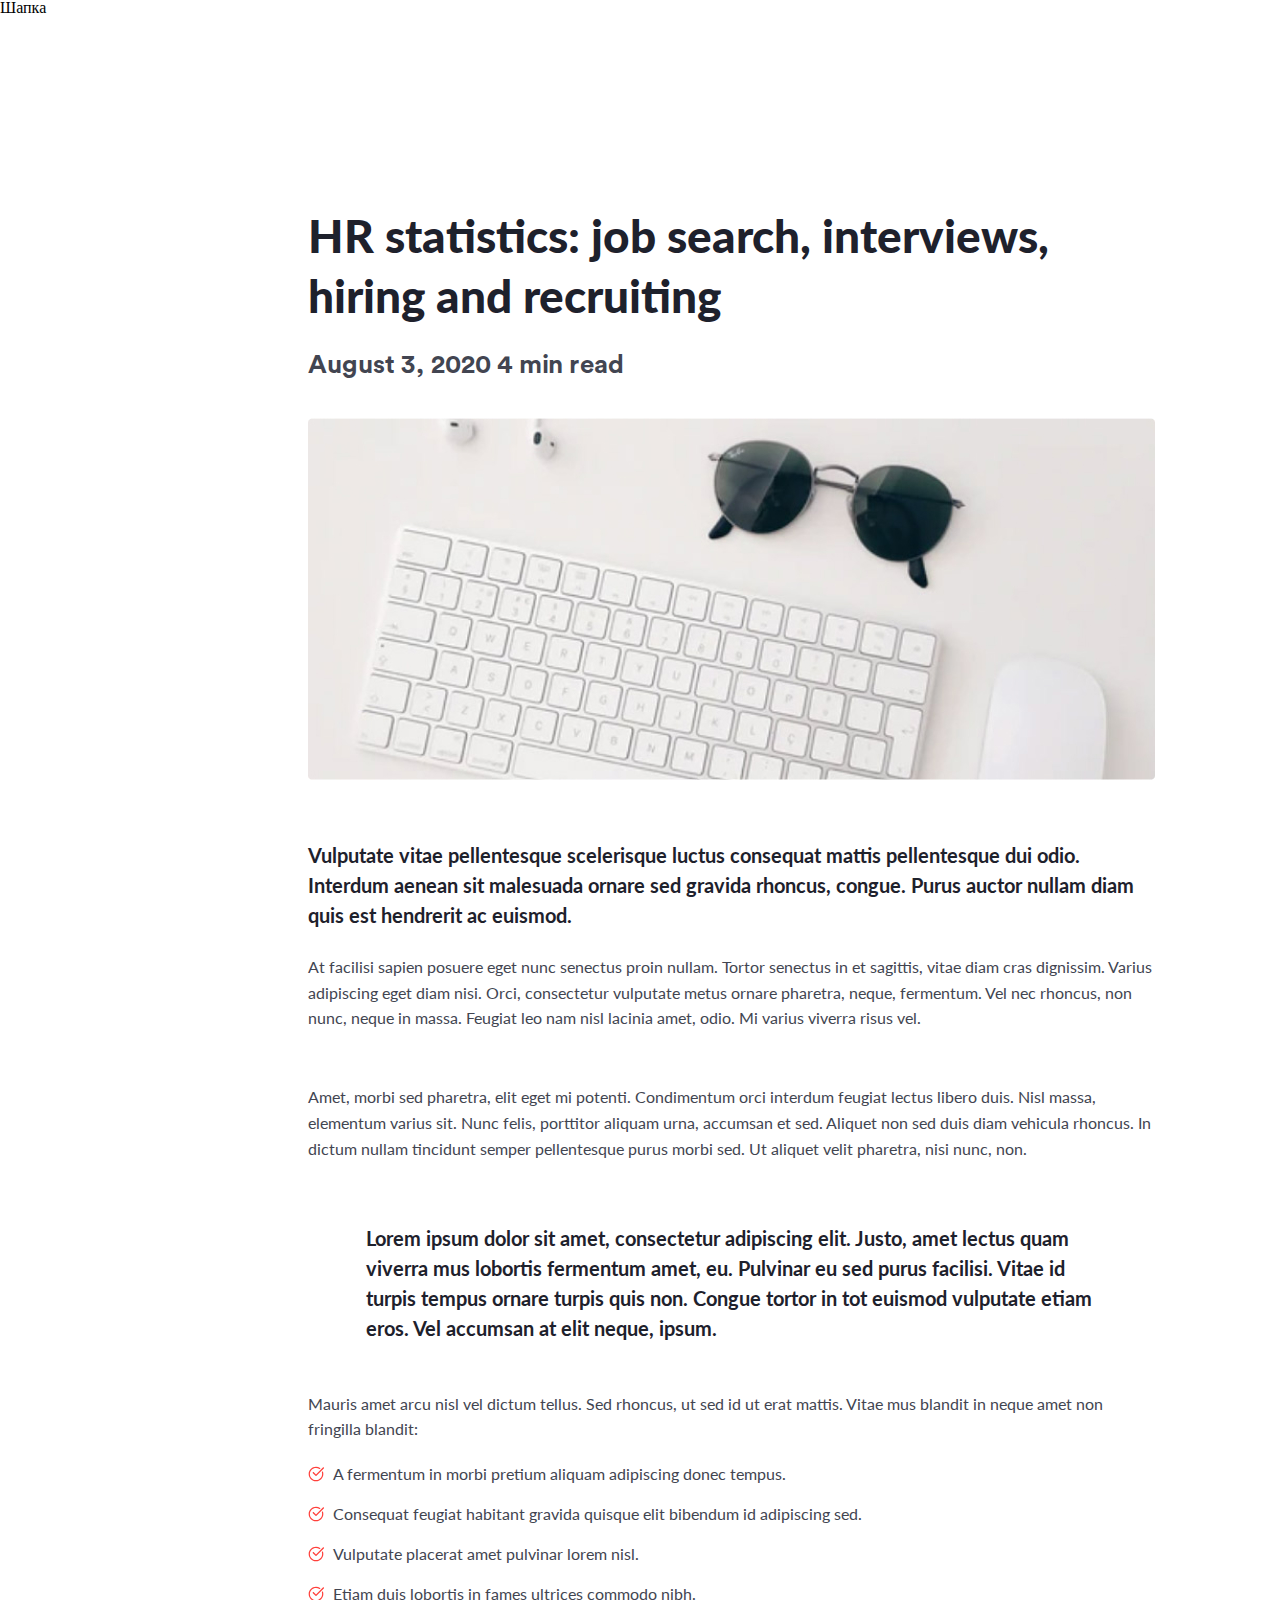
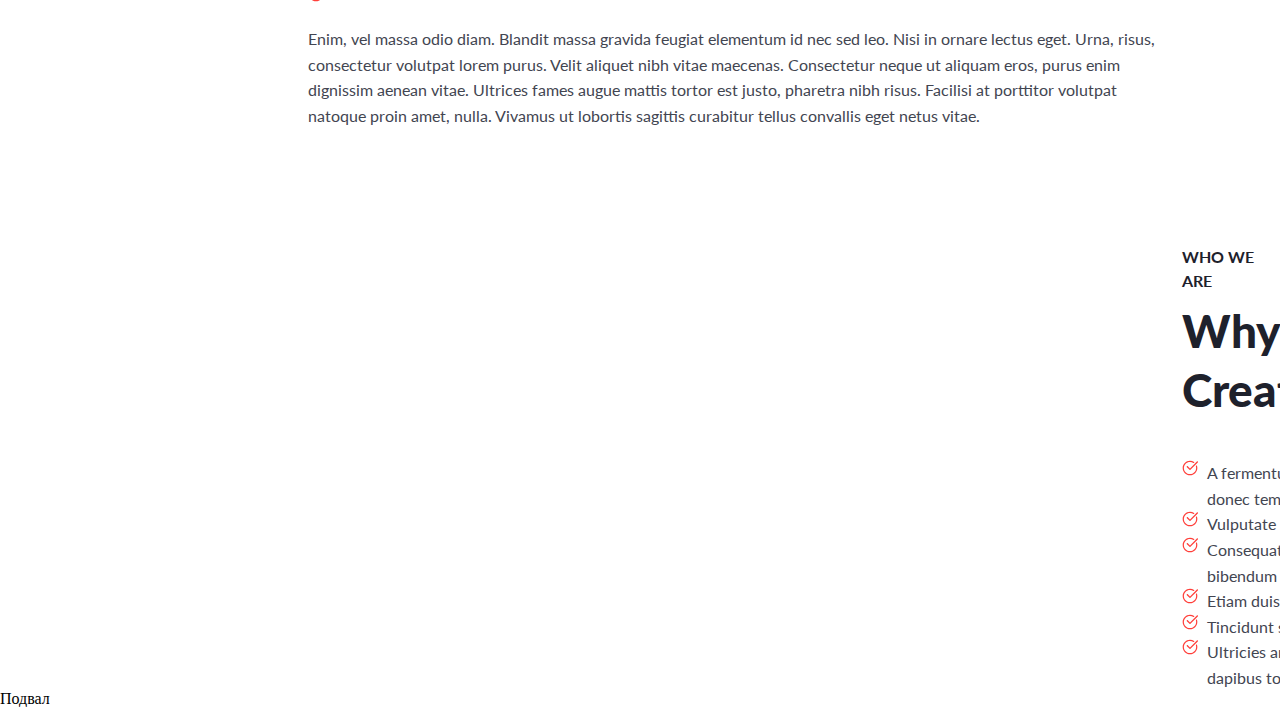
<file: figma/figma.html>
<!DOCTYPE html>
<html lang="en">
	<head>
		<meta charset="UTF-8">
		<meta http-equiv="X-UA-Compatible" content="IE=edge">
		<meta name="viewport" content="width=device-width, initial-scale=1.0">

		<link rel="stylesheet" href="../css/style.figma.css">

		<title>Lesson-7 FIGMA</title>
	</head>
	<body>
		<div>
			<header>
				<nav>Шапка</nav>
			</header>
			<main class="main">
				<div class="page">
					<h1 class="header">HR statistics: job search,  interviews, hiring and recruiting</h1>
					<p class="data">August 3, 2020 4 min read</p>
					<img src="../img/очки.jpg" alt="очки">
					<p class="text">Vulputate vitae pellentesque scelerisque luctus consequat mattis pellentesque dui odio. Interdum aenean sit malesuada ornare sed gravida rhoncus, congue. Purus auctor nullam diam quis est hendrerit ac euismod.</p>
					<P class="text-2">At facilisi sapien posuere eget nunc senectus proin nullam. Tortor senectus in et sagittis, vitae diam cras dignissim. Varius adipiscing eget diam nisi. Orci, consectetur vulputate metus ornare pharetra, neque, fermentum. Vel nec rhoncus, non nunc, neque in massa. Feugiat leo nam nisl lacinia amet, odio. Mi varius viverra risus vel.</P><br>
					<P class="text-2">Amet, morbi sed pharetra, elit eget mi potenti. Condimentum orci interdum feugiat lectus libero duis. Nisl massa, elementum varius sit. Nunc felis, porttitor aliquam urna, accumsan et sed. Aliquet non sed duis diam vehicula rhoncus. In dictum nullam tincidunt semper pellentesque purus morbi sed. Ut aliquet velit pharetra, nisi nunc, non.</P>
					<div>
						<P class="text-3">Lorem ipsum dolor sit amet, consectetur adipiscing elit. Justo, amet lectus quam viverra mus lobortis fermentum amet, eu. Pulvinar eu sed purus  facilisi. Vitae id turpis tempus ornare turpis quis non. Congue tortor in tot euismod vulputate etiam eros. Vel accumsan at elit neque, ipsum.</P>
					</div>
					<P class="text-4">Mauris amet arcu nisl vel dictum tellus. Sed rhoncus, ut sed id ut erat mattis. Vitae mus blandit in neque amet non fringilla blandit:</P>
					<ul class="list">
						<li class="item-list">A fermentum in morbi pretium aliquam adipiscing donec tempus.</li>
						<li class="item-list">Consequat feugiat habitant gravida quisque elit bibendum id adipiscing sed.</li>
						<li class="item-list">Vulputate placerat amet pulvinar lorem nisl.</li>
						<li class="item-list">Etiam duis lobortis in fames ultrices commodo nibh.</li>
					</ul>
					<P class="text-6">Enim, vel massa odio diam. Blandit massa gravida feugiat elementum id nec sed leo. Nisi in ornare lectus eget. Urna, risus, consectetur volutpat lorem purus. Velit aliquet nibh vitae maecenas. Consectetur neque ut aliquam eros, purus enim dignissim aenean vitae. Ultrices fames augue mattis tortor est justo, pharetra nibh risus. Facilisi at porttitor volutpat natoque proin amet, nulla. Vivamus ut lobortis sagittis curabitur tellus convallis eget netus vitae.</P>
				</div><br>
				<div class="page-2">
					<h6>WHO WE ARE</h6>
					<h1>Why Createx?</h1>
					<ul class="list-2">
						<li  class="item-list-2">A fermentum in morbi pretium aliquam adipiscing donec tempus.</li>
						<li  class="item-list-2">Vulputate placerat amet pulvinar lorem nisl.</li>
						<li  class="item-list-2">Consequat feugiat habitant gravida quisque elit bibendum id adipiscing sed.</li>
						<li  class="item-list-2">Etiam duis lobortis in fames ultrices commodo nibh.</li>
						<li  class="item-list-2">Tincidunt sagittis neque sem ac eget.</li>
						<li  class="item-list-2">Ultricies amet justo et eget quisque purus vulputate dapibus tortor.</li>
					</ul>
				</div>
			</main>
			<footer>
				<nav>Подвал</nav>
			</footer>
		</div>
	</body>
</html>
</file>
<file: css/style.css>
/* &display=swap */
@import "null.css";
/* ================================================================ */
.wrapper {
	min-height: 100%;
	overflow: hidden;
}
/* ================================================================ */
.block {
	background-color: red;
	background-image: url("../img/logo.png");
}
.block-2 {
	background-color: rgba(255, 230, 0, 0.1);
	background-image: url("../img/ava.png");
}
.block-3 {
	background: rgba(255, 230, 0, 0.1) url("../img/01.png");
}
.block-4 {
	background: red url("../img/list.svg");
}
.block-5 {
	background: -webkit-radial-gradient(center, ellipse cover, rgba(252,236,252,1) 0%,rgba(251,166,225,1) 50%,rgba(253,137,215,1) 51%,rgba(255,124,216,1) 100%);
}
.block-6 {
	background-color: red;
	background-image: url("../img/pozitivnye_kartinki_2.jpg");
	background-repeat: repeat;
}
.block-7 {
	background-color: yellowgreen;
	background-image: url("../img/Без\ названия.jpg");
	background-repeat: no-repeat;
}
.block-8 {
	background-color: yellow;
	background-image: url("../img/funny-ava-1-236x172.jpg");
	background-repeat: repeat-x;
}
.block-9 {
	background-color: grey;
	background-image: url("../img/images.jpg");
	background-repeat: repeat-y;
}
.block-10 {
	background-color: lightcoral;
	background-image: url("../img/ava.png");
	background-repeat: space;
}
.block-11 {
	background-color: blue;
	background-image: url("../img/ava.png");
	background-repeat: round;
}
.block-12 {
	background-color: skyblue;
	background-image: url("../img/avatarka.gif");
	background-repeat: no-repeat;
	background-position: left top;
}
.block-13 {
	background-color: lightpink;
	background-image: url("../img/avatarka.gif");
	background-repeat: no-repeat;
	background-position: center;
}
.block-14 {
	background-color: lightgreen;
	background-image: url("../img/avatarka.gif");
	background-repeat: no-repeat;
	background-position: 30% 66%;
}
.block-15 {
	background-color: sandybrown;
	background-image: url("../img/funny-ava-1-236x172.jpg");
	background-repeat: no-repeat;
	background-position: -8% 66%;
}
.block-16 {
	background-color: wheat;
	background-image: url("../img/01.png");
	background-repeat: no-repeat;
	background-position: 10px 20px;
}
.block-17 {
	background-color: orangered;
	background-image: url("../img/Без\ названия.jpg");
	background-repeat: no-repeat;
	background-position: 0 0;
	background-size: auto auto;
}
.block-18 {
	background-color: aqua;
	background-image: url("../img/Без\ названия.jpg");
	background-repeat: no-repeat;
	background-position: 0 0;
	background-size: 200px auto;
}
.block-19 {
	background-color: darkgreen;
	background-image: url("../img/Без\ названия.jpg");
	background-repeat: no-repeat;
	background-position: 0 0;
	background-size: auto 60%;
}
.block-20 {
	background-color: silver;
	background-image: url("../img/Без\ названия.jpg");
	background-repeat: no-repeat;
	background-position: 0 0;
	background-size: contain;
}
.block-21 {
	background-color: white;
	background-image: url("../img/list.svg");
	background-repeat: no-repeat;
	background-position: center;
	background-size: cover;
}
.block-22 {
	background-color: aqua;
	background-image: url("../img/pozitivnye_kartinki_2.jpg");
	background-repeat: no-repeat;
	background-position: 0 0;
	background-size: auto;
	background-attachment: scroll;
}
.block-23 {
	background-color: purple;
	background-image: url("../img/табличка.png");
	background-repeat: no-repeat;
	background-position: 0 0;
	background-size:  cover;
	background-attachment: fixed;
}
.item-list {
	background: url('../img/list.svg') 0 0 no-repeat;
	padding: 0px 0px 0px 25px;
}
.item-list-2 {
	background: url('../img/list.svg') 0 0 no-repeat;
	text-indent: 25px;
}
.item-list-3 {
	background: url('../img/list.svg') 0 0 no-repeat;
	padding: 0px 0px 0px 25px;
	margin: 0px 0px 5px 0px;
} 
.item-list-4 {
	background: url('../img/list.svg') 0 0px / 25px no-repeat;
	padding: 5px 0px 0px 35px;
	margin: 0px 0px 5px 0px;
} 
.item-list-5 {
	background: url('../img/list.svg') 0 0px / 25px no-repeat;
	min-height: 25px;
	padding: 4px 0px 0px 35px;
	margin: 0px 0px 5px 0px;
} 
.list-6 .list-6 {
	margin: 10px 0;
}
.item-list-6 {
	background: url('../img/list.svg') 0 0px / auto no-repeat;
	padding: 4px 0px 0px 25px;
	margin: 0px 0px 5px 0px;
} 
.sub-list {
	margin: 10px 0;
}
.item-sub-list {
	background: url('../img/logo.png') 0 0px / 15px no-repeat;
	padding: 4px 0px 0px 25px;
	margin: 0px 0px 5px 0px;
} 
.some-block {
	background: url('../img/01.png') center / cover no-repeat;
}	
.some-block-2 {
	background: url('../img/01.png') -300px -300px no-repeat;
}	
.some-block-3 {
	background: url('../img/01.png') -300px -300px no-repeat;
}
.some-block-4 {
	background: url('../img/01.png') center  no-repeat, url('../img/logo.png') left/ 50px no-repeat, url('../img/ava.png')20px 30px/ 50px no-repeat;
}
.some-block-5 { 
	background: linear-gradient(47deg, rgba(219,237,212,1) 44%, rgba(148,187,233,1) 100%), url('../img/logo.png') 20px 30px/ 50px no-repeat;
}	
.image-block {
	float: left;
}
</file>
<file: css/style.figma.css>
/* &display=swap */
@import "null.css";
/* ================================================================ */
@import url(https://fonts.googleapis.com/css?family=Lato:400,700,900&display=swap);

@font-face {
   font-family: "CircularStd";
   src: url('../fonts/CircularStd-Bold.woff2') format("woff2"), url('../fonts/CircularStd-Bold.woff') format("woff");
   font-weight: 700;
   font-style: normal;
	font-display: swap; 
}
@font-face {
   font-family: "CircularStd";
   src: url('../fonts/CircularStd-Black.woff2') format("woff2"), url('../fonts/CircularStd-Black.woff') format("woff");
   font-weight: 900;
   font-style: normal;
	font-display: swap; 
}
.header {
	font-family: "Lato";
	font-weight: 900;
   font-style: normal;
	font-size: 46px; 
	line-height: 130%;
	width: 847px;
	margin-top: 190.1px;
	margin-left: 308px;
	color: #1E212C;
}
.data {
	font-family: "CircularStd";
	font-weight: 400;
   font-style: normal;
	font-size: 26px;
	width: 847px;
   margin-top: 26.07px;
	margin-left: 308px;
	color: #424551
}
img {
	margin-top: 40.17px;
	margin-left: 308px;
	width: 847px;
}
.text {
	font-family: "Lato";
	font-weight: 700;
   font-style: normal;
	margin-left: 308px;
	margin-top: 60.15px;
	width: 847px;
	color: #1E212C;
	font-size: 20px;
	line-height: 150%;
}
.text-2 {
	font-family: "Lato"; 
	font-weight: 400;
	margin-top: 24.06px;
	margin-left: 308px;
	font-size: 16px;
	line-height: 160%;
	width: 847px;
	height: 90.23px;
	color: #424551
}
.text-3 {
	font-family: "Lato";
	font-weight: 700;
   font-style: normal;
	font-size: 20px;
	line-height: 150%;
	width: 752px;
	margin-left: 366px;
	margin-top: 48.12px;
	color: #1E212C;
}
.text-3 {
	font-family: "Lato"; 
	font-weight: 700;
	font-size: 20px;
	line-height: 150%;
	width: 752px;
	margin-left: 366px;
	margin-top: 48.12px;	
	color: #1E212C;
}
.text-4 {
	font-family: "Lato"; 
	font-weight: 400;
	font-size: 16px;
	line-height: 160%;
	margin-top: 48.12px;	
	margin-left: 308px;
	width: 847px;	
	color: #424551;
}
.text-5 {
	font-family: "Lato"; 
	font-weight: 400;
	font-size: 16px;
	margin-left: 353.7px;
	margin-top: 24.06px;
	width: 568px;
	color: #424551;
}	
.text-6 {
	font-family: "Lato"; 
	font-weight: 400;
	font-size: 16px;
	line-height: 160%;
	margin-top: 24.06px;
	margin-left: 308px;
	width: 847px;
	color: #424551;
}
.item-list {
	background: url('../img/list.svg') 0 0 no-repeat;
	padding: 0px 0px 0px 25px;
	font-family: "Lato"; 
	font-weight: 400;
	margin-left: 308px;
	margin-top: 24.06px;
	color: #424551;
}
h6 {
	font-family: "Lato"; 
	font-weight: 700;
	font-style: normal;
	font-size: 16px;
	line-height: 150%;
	margin-left: 1182px;
	margin-top: 100px;
	color: #1E212C;
}
h1 {
	font-family: "Lato";
	font-weight: 900;
   font-style: normal;
	font-size: 46px;
	line-height: 130%;
	margin-left: 1182px;
	margin-top: 8px;
	color: #1E212C;
}
.list-2 {
	margin-top: 40px;
}
.item-list-2 {
	background: url('../img/list.svg') 0 0 no-repeat;
	padding: 0px 0px 0px 25px;
	font-family: "Lato"; 
	font-weight: 400;
	font-style: normal;
	font-size: 16px;
	line-height: 160%;
	margin-left: 1182px;
	width: 390px;
	color: #424551;
	margin-top: 12px 0px;
}
</file>
